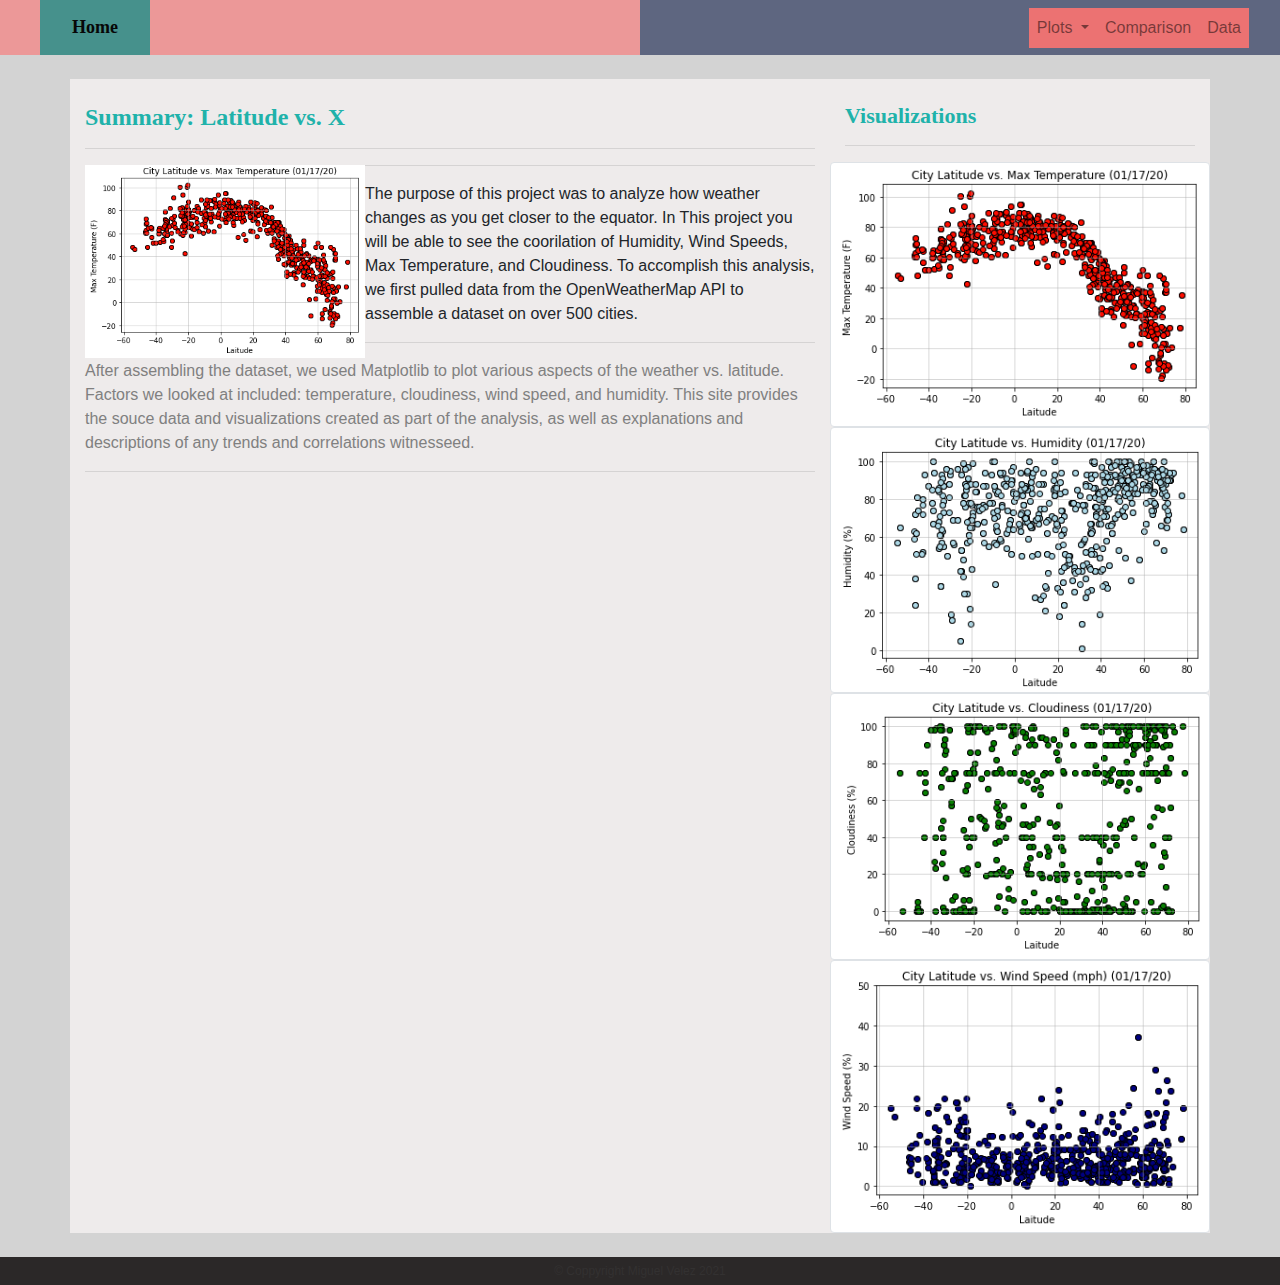
<file: Web-Design-Challenge/index.html>
<!DOCTYPE html>
<html lang="en">
<head>
    <meta charset="UTF-8">
    <meta name="viewport" content="width=device-width, initial-scale=1.0">
    <link rel="stylesheet" href="https://maxcdn.bootstrapcdn.com/bootstrap/4.0.0/css/bootstrap.min.css" integrity="sha384-Gn5384xqQ1aoWXA+058RXPxPg6fy4IWvTNh0E263XmFcJlSAwiGgFAW/dAiS6JXm" crossorigin="anonymous">
<script src="https://maxcdn.bootstrapcdn.com/bootstrap/4.0.0/js/bootstrap.min.js" integrity="sha384-JZR6Spejh4U02d8jOt6vLEHfe/JQGiRRSQQxSfFWpi1MquVdAyjUar5+76PVCmYl" crossorigin="anonymous"></script>
<script src="https://code.jquery.com/jquery-3.3.1.slim.min.js"
    integrity="sha384-q8i/X+965DzO0rT7abK41JStQIAqVgRVzpbzo5smXKp4YfRvH+8abtTE1Pi6jizo"
    crossorigin="anonymous"></script>
  <script src="https://cdnjs.cloudflare.com/ajax/libs/popper.js/1.14.7/umd/popper.min.js"
    integrity="sha384-UO2eT0CpHqdSJQ6hJty5KVphtPhzWj9WO1clHTMGa3JDZwrnQq4sF86dIHNDz0W1"
    crossorigin="anonymous"></script>
  <script src="https://stackpath.bootstrapcdn.com/bootstrap/4.3.1/js/bootstrap.min.js"
    integrity="sha384-JjSmVgyd0p3pXB1rRibZUAYoIIy6OrQ6VrjIEaFf/nJGzIxFDsf4x0xIM+B07jRM"
    crossorigin="anonymous"></script>
    <link rel="stylesheet" href="styles.css">


    <title>Weather Data</title>
</head>
<body>
        <!-- start of header -->
        <div>
          <div class="row">
            <div class="col col-6 homebtn">
              <a href="index.html">Home</a>
            </div>
            <div class="col col-6 menubuttons divtop">
                <nav class="navbar navbar-expand-md navbar-light">
                    <button class="navbar-toggler" type="button" data-toggle="collapse" data-target="#navbarTogglerDemo03"
                      aria-controls="navbarTogglerDemo03" aria-expanded="false" aria-label="Toggle navigation">
                      <span class="navbar-toggler-icon"></span>
                    </button>
          
                    <div class="collapse navbar-collapse" id="navbarTogglerDemo03">
                      <ul class="navbar-nav">
                        <li class="nav-item dropdown">
                          <a class="nav-link dropdown-toggle" href="#" id="navbarDropdownMenuLink" data-toggle="dropdown"
                            aria-haspopup="true" aria-expanded="false">
                            Plots
                          </a>
                          <div class="dropdown-menu" aria-labelledby="navbarDropdownMenuLink">
                            <a class="dropdown-item" href="Latitude vs Max Temp.html">Max Temperature</a>
                            <a class="dropdown-item" href="Latitude vs Humidity.html">Humidity</a>
                            <a class="dropdown-item" href="Latitude vs Cloudiness.html">Cloudiness</a>
                            <a class="dropdown-item" href="Latitude vs Wind Speed.html">Wind Speed</a>
                          </div>
                        </li>
                        <li class="nav-item">
                          <a class="nav-link" href="comparison.html">Comparison</a>
                        </li>
                        <li class="nav-item">
                          <a class="nav-link" href="data.html">Data</a>
                        </li>
                      </ul>
                    </div>
                  </nav>
          
          
                </div>
              </div>
            </div>
            <!-- start of main body -->
  <div class="container">
    <br>
    <div class="row">
      <!-- left side -->
      <div class="col col-12 col-md-8 divbdy">
        <br>
        <h1>Summary: Latitude vs. X</h1>
        <hr>
        <img src="Images/Latitude vs Max Temp.png" alt="Latitude vs. Temperature" width="280" align="left">
        <p><hr>
          The purpose of this project was to analyze how weather changes as you get closer to the equator. In This project you will be able to see the 
            coorilation of Humidity, Wind Speeds, Max Temperature, and Cloudiness. 
            To accomplish this analysis, we first pulled data from the OpenWeatherMap API to assemble a dataset on over 500
          cities.</p><hr>
          <p>After assembling the dataset, we used Matplotlib to plot various aspects of the weather vs. latitude. Factors
            we looked at included: temperature, cloudiness, wind speed, and humidity. This site provides the souce data
            and visualizations created as part of the analysis, as well as explanations and descriptions of any trends and
            correlations witnesseed.</p>
            <hr>
        </div>
        <!-- left side end -->
      <!-- rigth side -->
      <div class="col col-12 col-md-4 divbdy">
        <br>
        <h2>Visualizations</h2>
        <hr>
        <div class="row justify-content-center">
          <div >
            <a href="Latitude vs Max Temp.html"><img src="Images/Latitude vs Max Temp.png" alt="Latitude vs. Temperature"class="img-thumbnail"></a>
          </div>
          <div >
            <a href="Latitude vs Humidity.html"><img src="Images/Latitude vs Humidity.png" alt="Latitude vs. Humidity"class="img-thumbnail"></a>
          </div>
          <div>
            <a href="Latitude vs Cloudiness.html"><img src="Images/Latitude vs Cloudiness.png" alt="Latitude vs. Cloudiness"class="img-thumbnail"></a>
          </div>
          <div>
            <a href="Latitude vs Wind Speed.html"><img src="Images/Latitude vs Wind Speed(MPH).png" alt="Latitude vs. Wind Speed"class="img-thumbnail"></a>
          </div>
        </div>
      </div>
      <!-- end of rigth side -->
    </div>
  </div>
  <!-- start of footer -->
  <br>
  <div>
    <div class="row">
      <div class="col col-12 divbtm">© Coppyright Miguel Velez 2021</div>
    </div>
  </div>
</body>

</html>
</file>
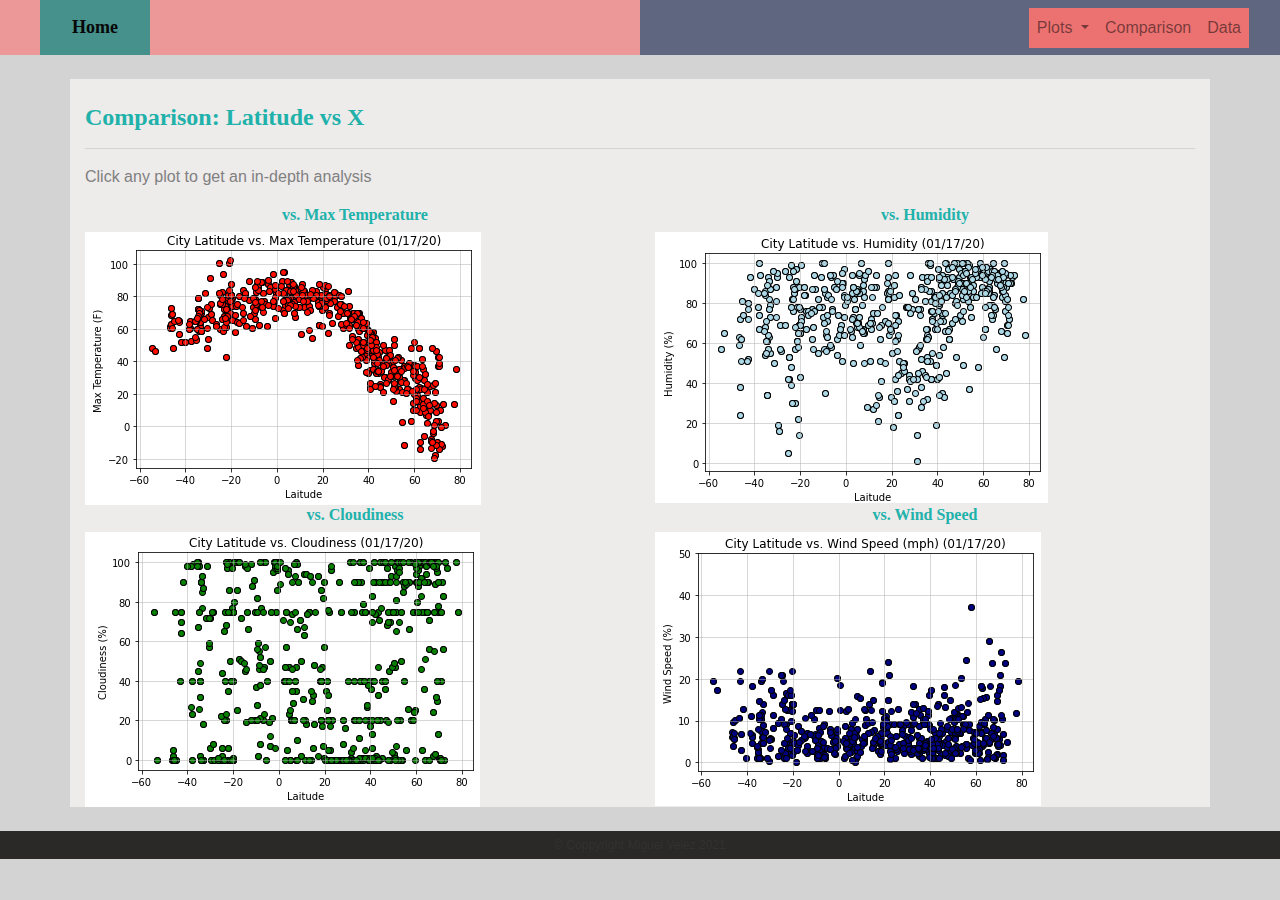
<file: Web-Design-Challenge/cities.html>
<!DOCTYPE html>
<html lang="en">

<head>
  <meta charset="UTF-8">
  <title>Web-Visualization by Daewon Kwon</title>
  <link rel="stylesheet" href="https://stackpath.bootstrapcdn.com/bootstrap/4.3.1/css/bootstrap.min.css"
    integrity="sha384-ggOyR0iXCbMQv3Xipma34MD+dH/1fQ784/j6cY/iJTQUOhcWr7x9JvoRxT2MZw1T" crossorigin="anonymous">

  <script src="https://code.jquery.com/jquery-3.3.1.slim.min.js"
    integrity="sha384-q8i/X+965DzO0rT7abK41JStQIAqVgRVzpbzo5smXKp4YfRvH+8abtTE1Pi6jizo"
    crossorigin="anonymous"></script>
  <script src="https://cdnjs.cloudflare.com/ajax/libs/popper.js/1.14.7/umd/popper.min.js"
    integrity="sha384-UO2eT0CpHqdSJQ6hJty5KVphtPhzWj9WO1clHTMGa3JDZwrnQq4sF86dIHNDz0W1"
    crossorigin="anonymous"></script>
  <script src="https://stackpath.bootstrapcdn.com/bootstrap/4.3.1/js/bootstrap.min.js"
    integrity="sha384-JjSmVgyd0p3pXB1rRibZUAYoIIy6OrQ6VrjIEaFf/nJGzIxFDsf4x0xIM+B07jRM"
    crossorigin="anonymous"></script>

  <link rel="stylesheet" href="styles.css">
</head>
<!-- content - Padding - Border - Margin -->

<body>
  <!-- start of header -->
  <div>
    <div class="row">
      <div class="col col-6 homebtn">
        <a href="index.html">Home</a>
      </div>
      <div class="col col-6 menubuttons divtop">


        <nav class="navbar navbar-expand-md navbar-light">
          <button class="navbar-toggler" type="button" data-toggle="collapse" data-target="#navbarTogglerDemo03"
            aria-controls="navbarTogglerDemo03" aria-expanded="false" aria-label="Toggle navigation">
            <span class="navbar-toggler-icon"></span>
          </button>

          <div class="collapse navbar-collapse" id="navbarTogglerDemo03">
            <ul class="navbar-nav">
              <li class="nav-item dropdown">
                <a class="nav-link dropdown-toggle" href="#" id="navbarDropdownMenuLink" data-toggle="dropdown"
                  aria-haspopup="true" aria-expanded="false">
                  Plots
                </a>
                <div class="dropdown-menu" aria-labelledby="navbarDropdownMenuLink">
                  <a class="dropdown-item" href="Latitude vs Max Temp.html">Max Temperature</a>
                  <a class="dropdown-item" href="Latitude vs Humidity.html">Humidity</a>
                  <a class="dropdown-item" href="Latitude vs Cloudiness.html">Cloudiness</a>
                  <a class="dropdown-item" href="Latitude vs Wind Speed.html">Wind Speed</a>
                </div>
              </li>
              <li class="nav-item">
                <a class="nav-link" href="comparison.html">Comparison</a>
              </li>
              <li class="nav-item">
                <a class="nav-link" href="data.html">Data</a>
              </li>
            </ul>
          </div>
        </nav>


      </div>
    </div>
  </div>
  <!-- start of main body -->
  <div class="container">
    <br>
    <div class="row">
      <!-- rigth side -->
      <div class="col col-12 divbdy">
        <br>
        <h1>Comparison: Latitude vs X</h1>
        <hr>
        <p>Click any plot to get an in-depth analysis</p>
        <div class='row'>
          <div class="col col-12 col-md-6">
              <h3>vs. Max Temperature</h3>
            <a href="Latitude vs Max Temp.html"><img src="Images/Latitude vs Max Temp.png" alt="Latitude vs. Temperature"></a>
          </div>
          <div class="col col-12 col-md-6">
              <h3>vs. Humidity</h3>
            <a href="Latitude vs Humidity.html"><img src="Images/Latitude vs Humidity.png" alt="Latitude vs. Humidity"></a>
          </div>
          <div class="col col-12 col-md-6">
              <h3>vs. Cloudiness</h3>
            <a href="Latitude vs Cloudiness.html"><img src="Images/Latitude vs Cloudiness.png" alt="Latitude vs. Cloudiness"></a>
          </div>
          <div class="col col-12 col-md-6">
              <h3>vs. Wind Speed</h3>
            <a href="Latitude vs Wind Speed.html"><img src="Images/Latitude vs Wind Speed(MPH).png" alt="Latitude vs. Wind Speed"></a>
          </div>
        </div>
      </div>
      <!-- end of rigth side -->
    </div>
  </div>
  <!-- start of footer -->
  <br>
  <div>
    <div class="row">
      <div class="col col-12 divbtm">© Coppyright Miguel Velez 2021</div>
    </div>
  </div>
</body>

</html>
</file>
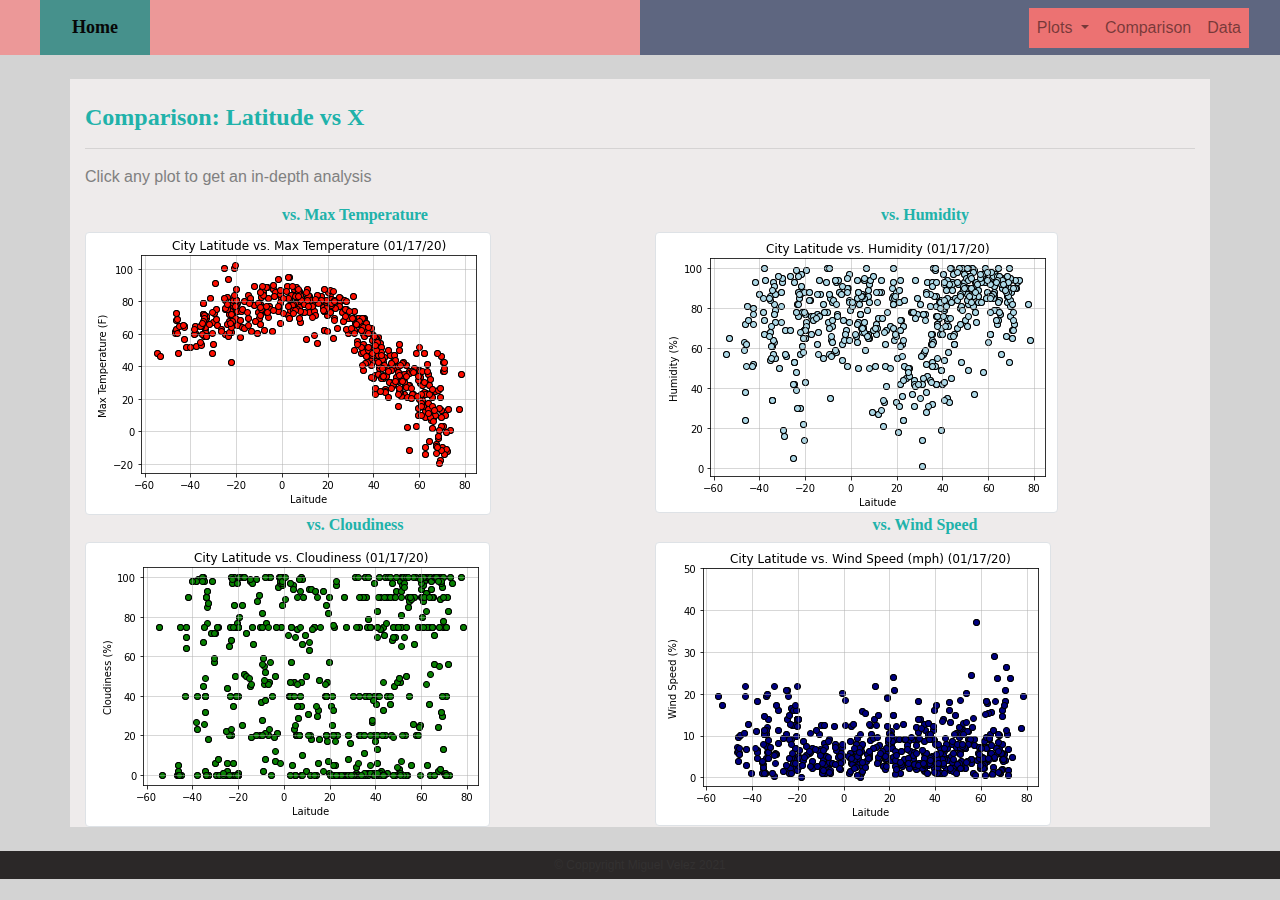
<file: Web-Design-Challenge/comparison.html>
<!DOCTYPE html>
<html lang="en">

<head>
  <meta charset="UTF-8">
  <title>Web-Visualization by Daewon Kwon</title>
  <link rel="stylesheet" href="https://stackpath.bootstrapcdn.com/bootstrap/4.3.1/css/bootstrap.min.css"
    integrity="sha384-ggOyR0iXCbMQv3Xipma34MD+dH/1fQ784/j6cY/iJTQUOhcWr7x9JvoRxT2MZw1T" crossorigin="anonymous">

  <script src="https://code.jquery.com/jquery-3.3.1.slim.min.js"
    integrity="sha384-q8i/X+965DzO0rT7abK41JStQIAqVgRVzpbzo5smXKp4YfRvH+8abtTE1Pi6jizo"
    crossorigin="anonymous"></script>
  <script src="https://cdnjs.cloudflare.com/ajax/libs/popper.js/1.14.7/umd/popper.min.js"
    integrity="sha384-UO2eT0CpHqdSJQ6hJty5KVphtPhzWj9WO1clHTMGa3JDZwrnQq4sF86dIHNDz0W1"
    crossorigin="anonymous"></script>
  <script src="https://stackpath.bootstrapcdn.com/bootstrap/4.3.1/js/bootstrap.min.js"
    integrity="sha384-JjSmVgyd0p3pXB1rRibZUAYoIIy6OrQ6VrjIEaFf/nJGzIxFDsf4x0xIM+B07jRM"
    crossorigin="anonymous"></script>

  <link rel="stylesheet" href="styles.css">
</head>
<!-- content - Padding - Border - Margin -->

<body>
  <!-- start of header -->
  <div>
    <div class="row">
      <div class="col col-6 homebtn">
        <a href="index.html">Home</a>
      </div>
      <div class="col col-6 menubuttons divtop">


        <nav class="navbar navbar-expand-md navbar-light">
          <button class="navbar-toggler" type="button" data-toggle="collapse" data-target="#navbarTogglerDemo03"
            aria-controls="navbarTogglerDemo03" aria-expanded="false" aria-label="Toggle navigation">
            <span class="navbar-toggler-icon"></span>
          </button>

          <div class="collapse navbar-collapse" id="navbarTogglerDemo03">
            <ul class="navbar-nav">
              <li class="nav-item dropdown">
                <a class="nav-link dropdown-toggle" href="#" id="navbarDropdownMenuLink" data-toggle="dropdown"
                  aria-haspopup="true" aria-expanded="false">
                  Plots
                </a>
                <div class="dropdown-menu" aria-labelledby="navbarDropdownMenuLink">
                  <a class="dropdown-item" href="Latitude vs Max Temp.html">Max Temperature</a>
                  <a class="dropdown-item" href="Latitude vs Humidity.html">Humidity</a>
                  <a class="dropdown-item" href="Latitude vs Cloudiness.html">Cloudiness</a>
                  <a class="dropdown-item" href="Latitude vs Wind Speed.html">Wind Speed</a>
                </div>
              </li>
              <li class="nav-item">
                <a class="nav-link" href="comparison.html">Comparison</a>
              </li>
              <li class="nav-item">
                <a class="nav-link" href="data.html">Data</a>
              </li>
            </ul>
          </div>
        </nav>


      </div>
    </div>
  </div>
  <!-- start of main body -->
  <div class="container">
    <br>
    <div class="row">
      <!-- rigth side -->
      <div class="col col-12 divbdy">
        <br>
        <h1>Comparison: Latitude vs X</h1>
        <hr>
        <p>Click any plot to get an in-depth analysis</p>
        <div class='row'>
          <div class="col col-12 col-md-6">
              <h3>vs. Max Temperature</h3>
            <a href="Latitude vs Max Temp.html"><img src="Images/Latitude vs Max Temp.png" alt="Latitude vs. Temperature"class="img-thumbnail"></a>
          </div>
          <div class="col col-12 col-md-6">
              <h3>vs. Humidity</h3>
            <a href="Latitude vs Humidity.html"><img src="Images/Latitude vs Humidity.png" alt="Latitude vs. Humidity"class="img-thumbnail"></a>
          </div>
          <div class="col col-12 col-md-6">
              <h3>vs. Cloudiness</h3>
            <a href="Latitude vs Cloudiness.html"><img src="Images/Latitude vs Cloudiness.png" alt="Latitude vs. Cloudiness"class="img-thumbnail"></a>
          </div>
          <div class="col col-12 col-md-6">
              <h3>vs. Wind Speed</h3>
            <a href="Latitude vs Wind Speed.html"><img src="Images/Latitude vs Wind Speed(MPH).png" alt="Latitude vs. Wind Speed"class="img-thumbnail"></a>
          </div>
        </div>
      </div>
      <!-- end of rigth side -->
    </div>
  </div>
  <!-- start of footer -->
  <br>
  <div>
    <div class="row">
      <div class="col col-12 divbtm">© Coppyright Miguel Velez 2021</div>
    </div>
  </div>
</body>

</html>
</file>
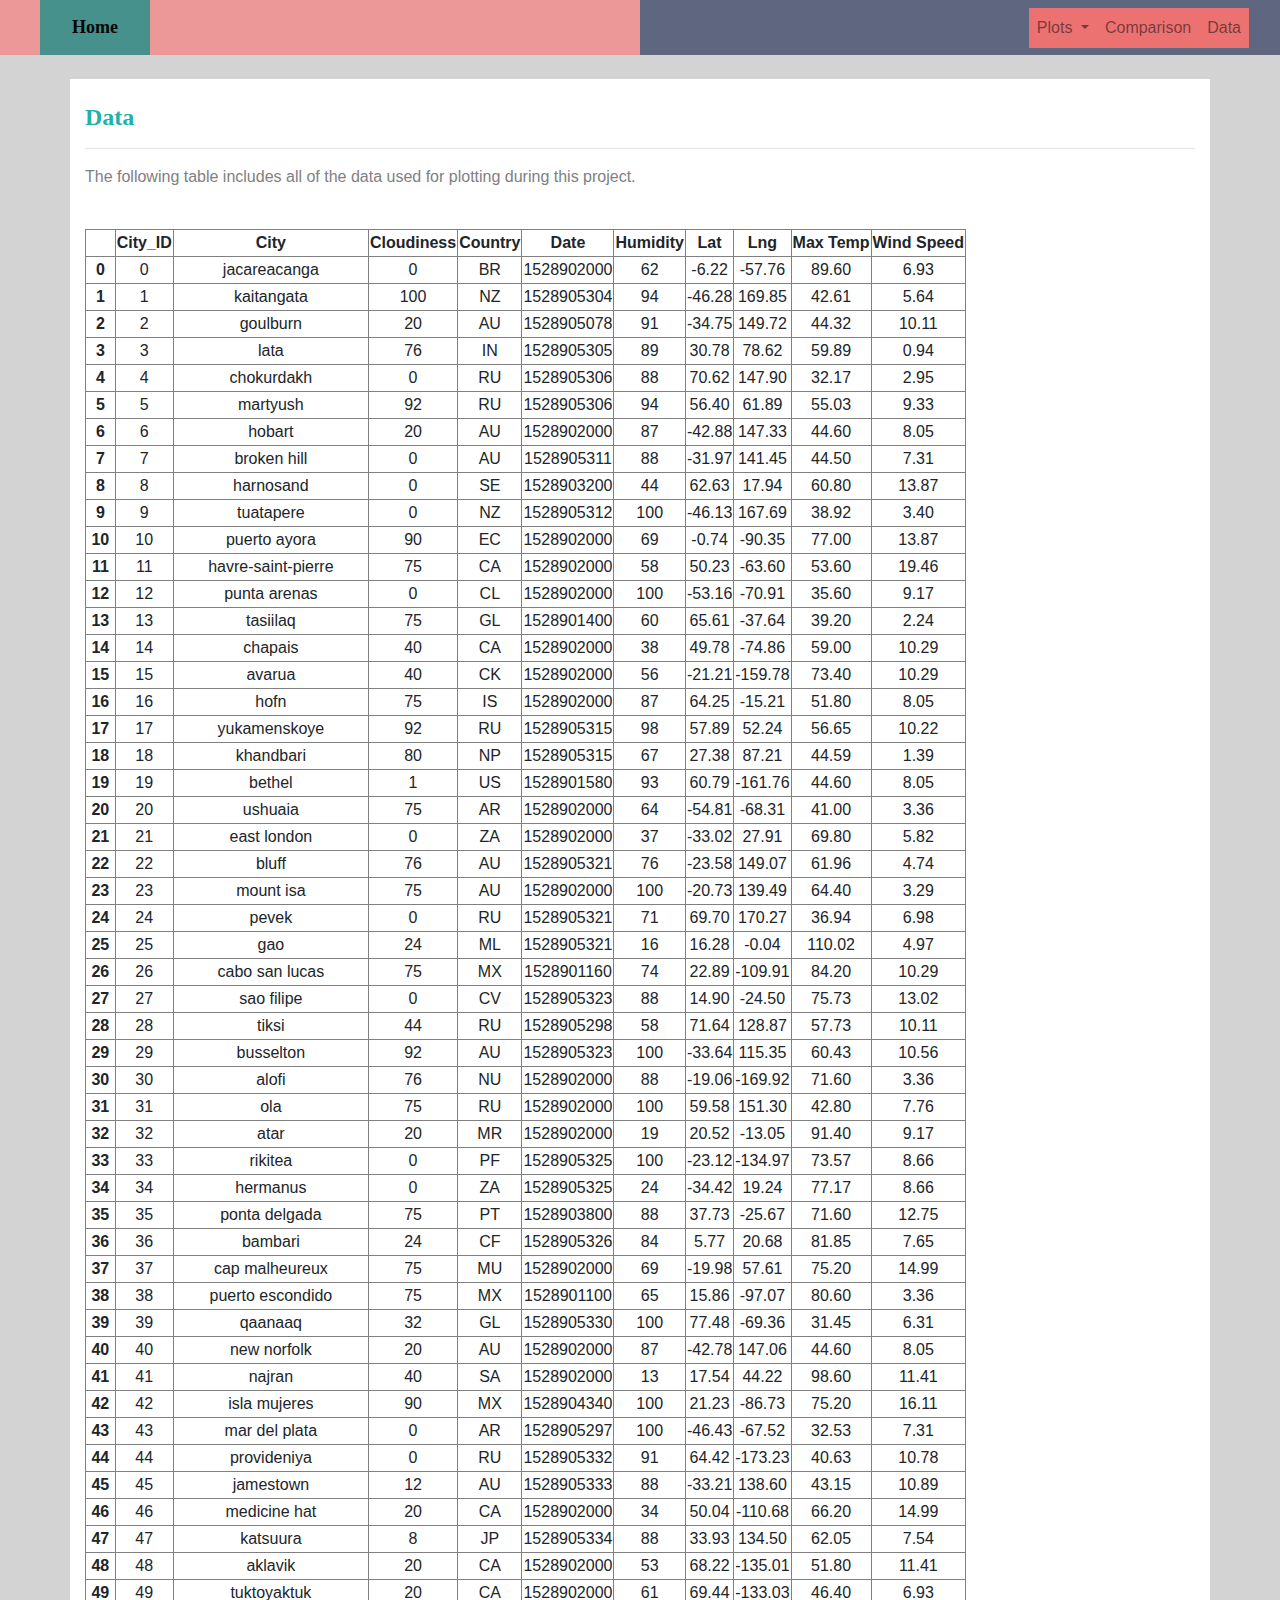
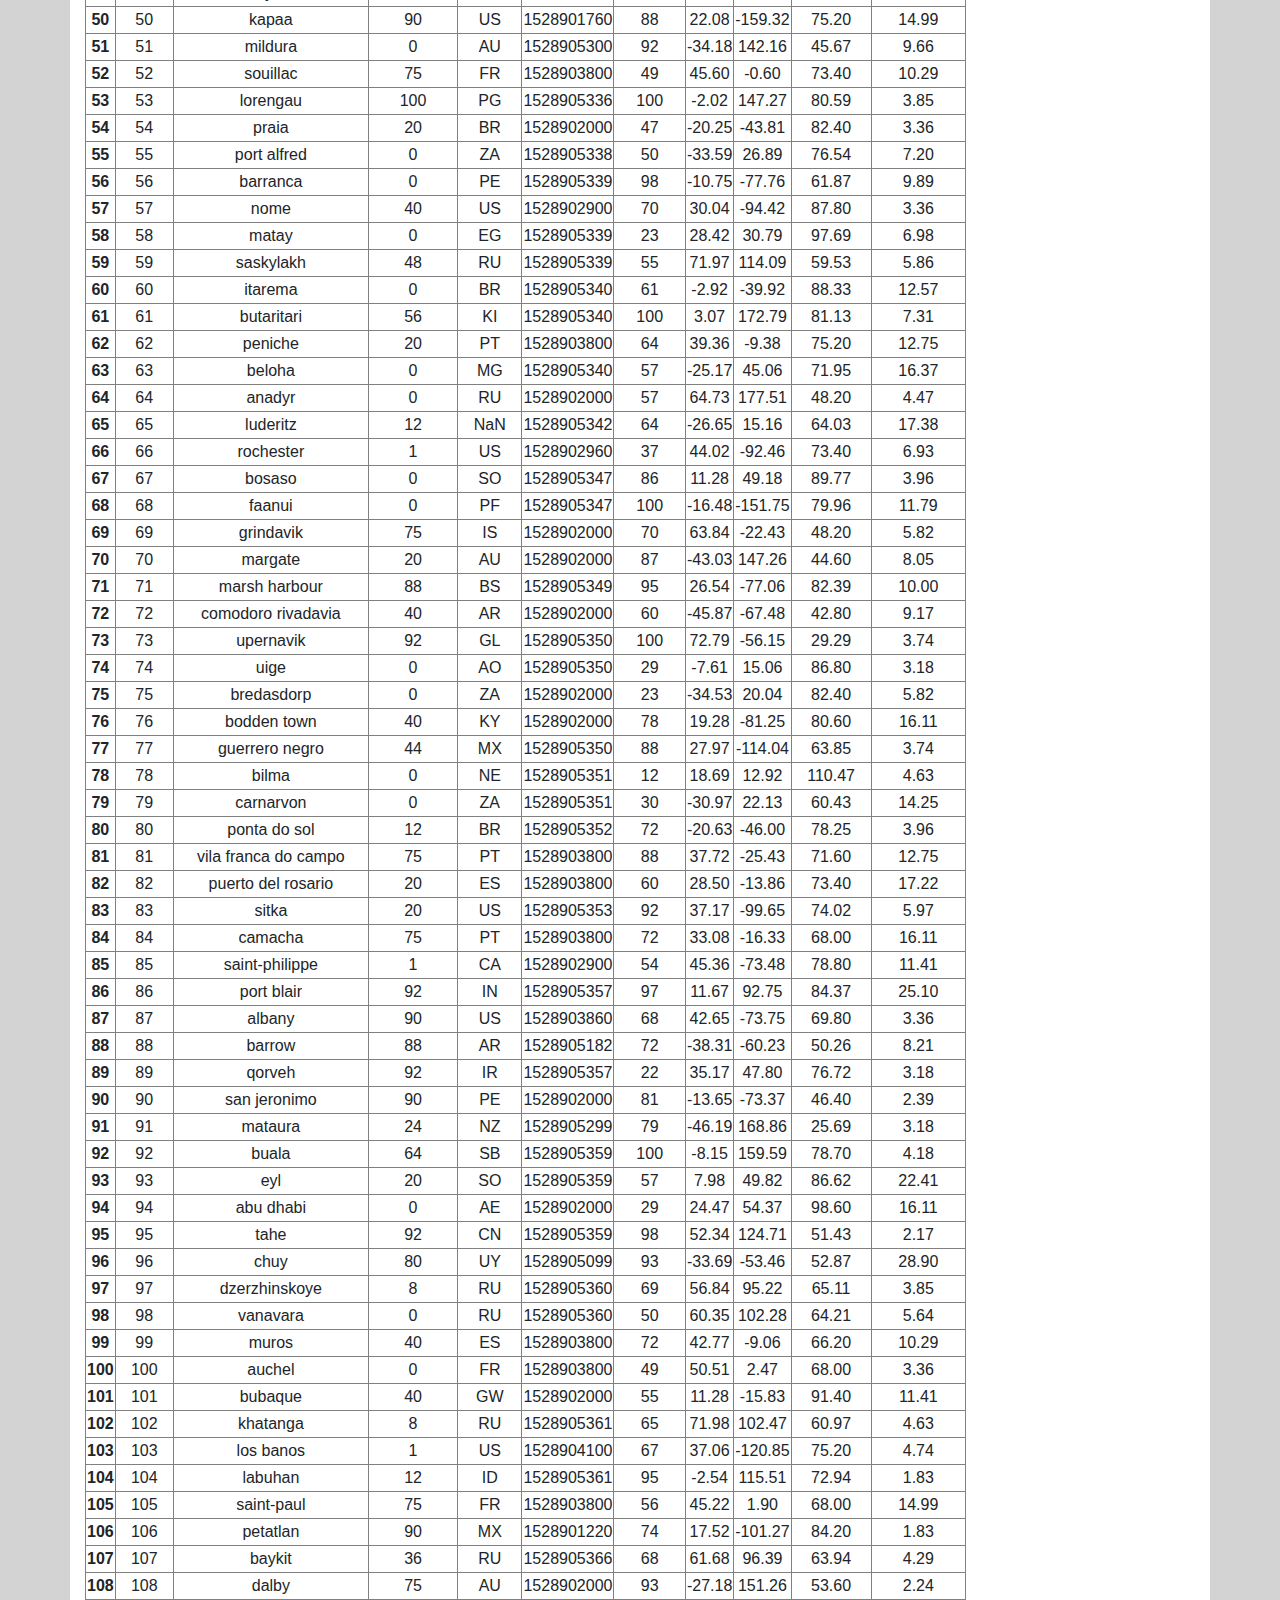
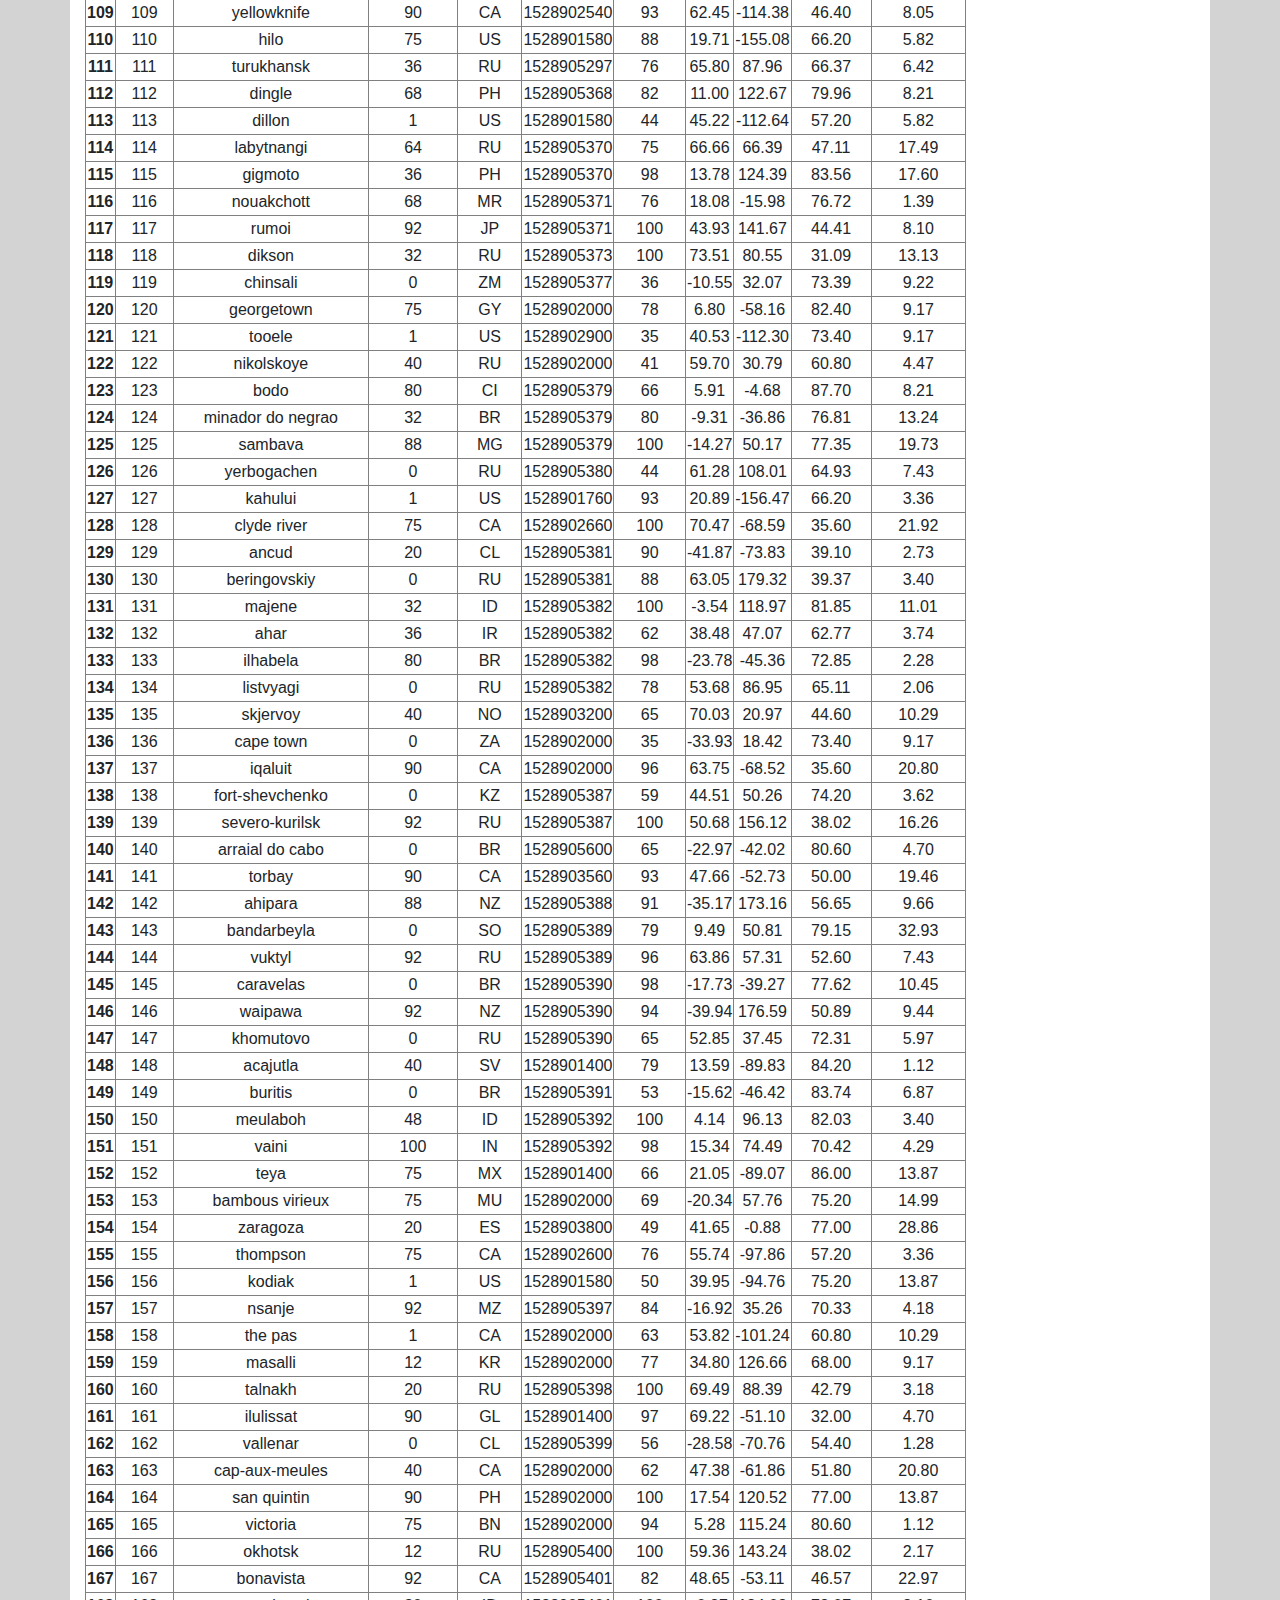
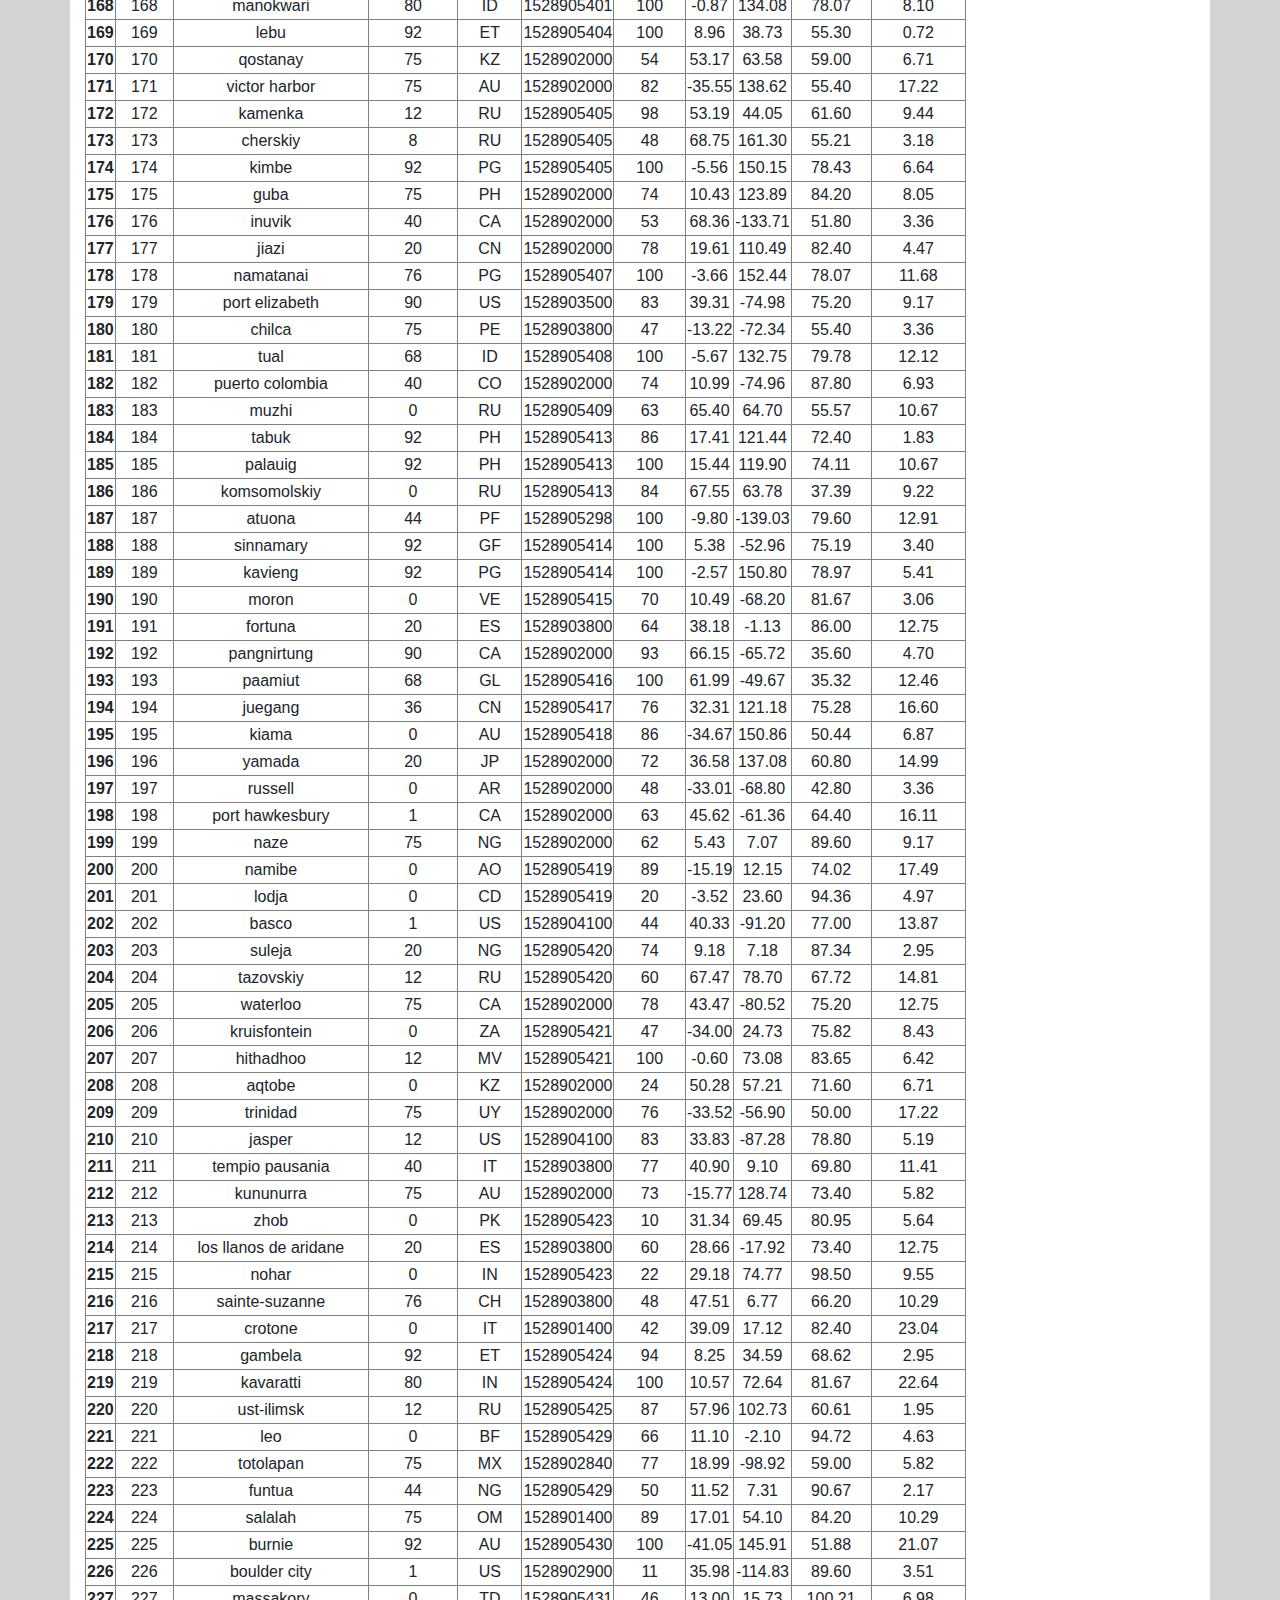
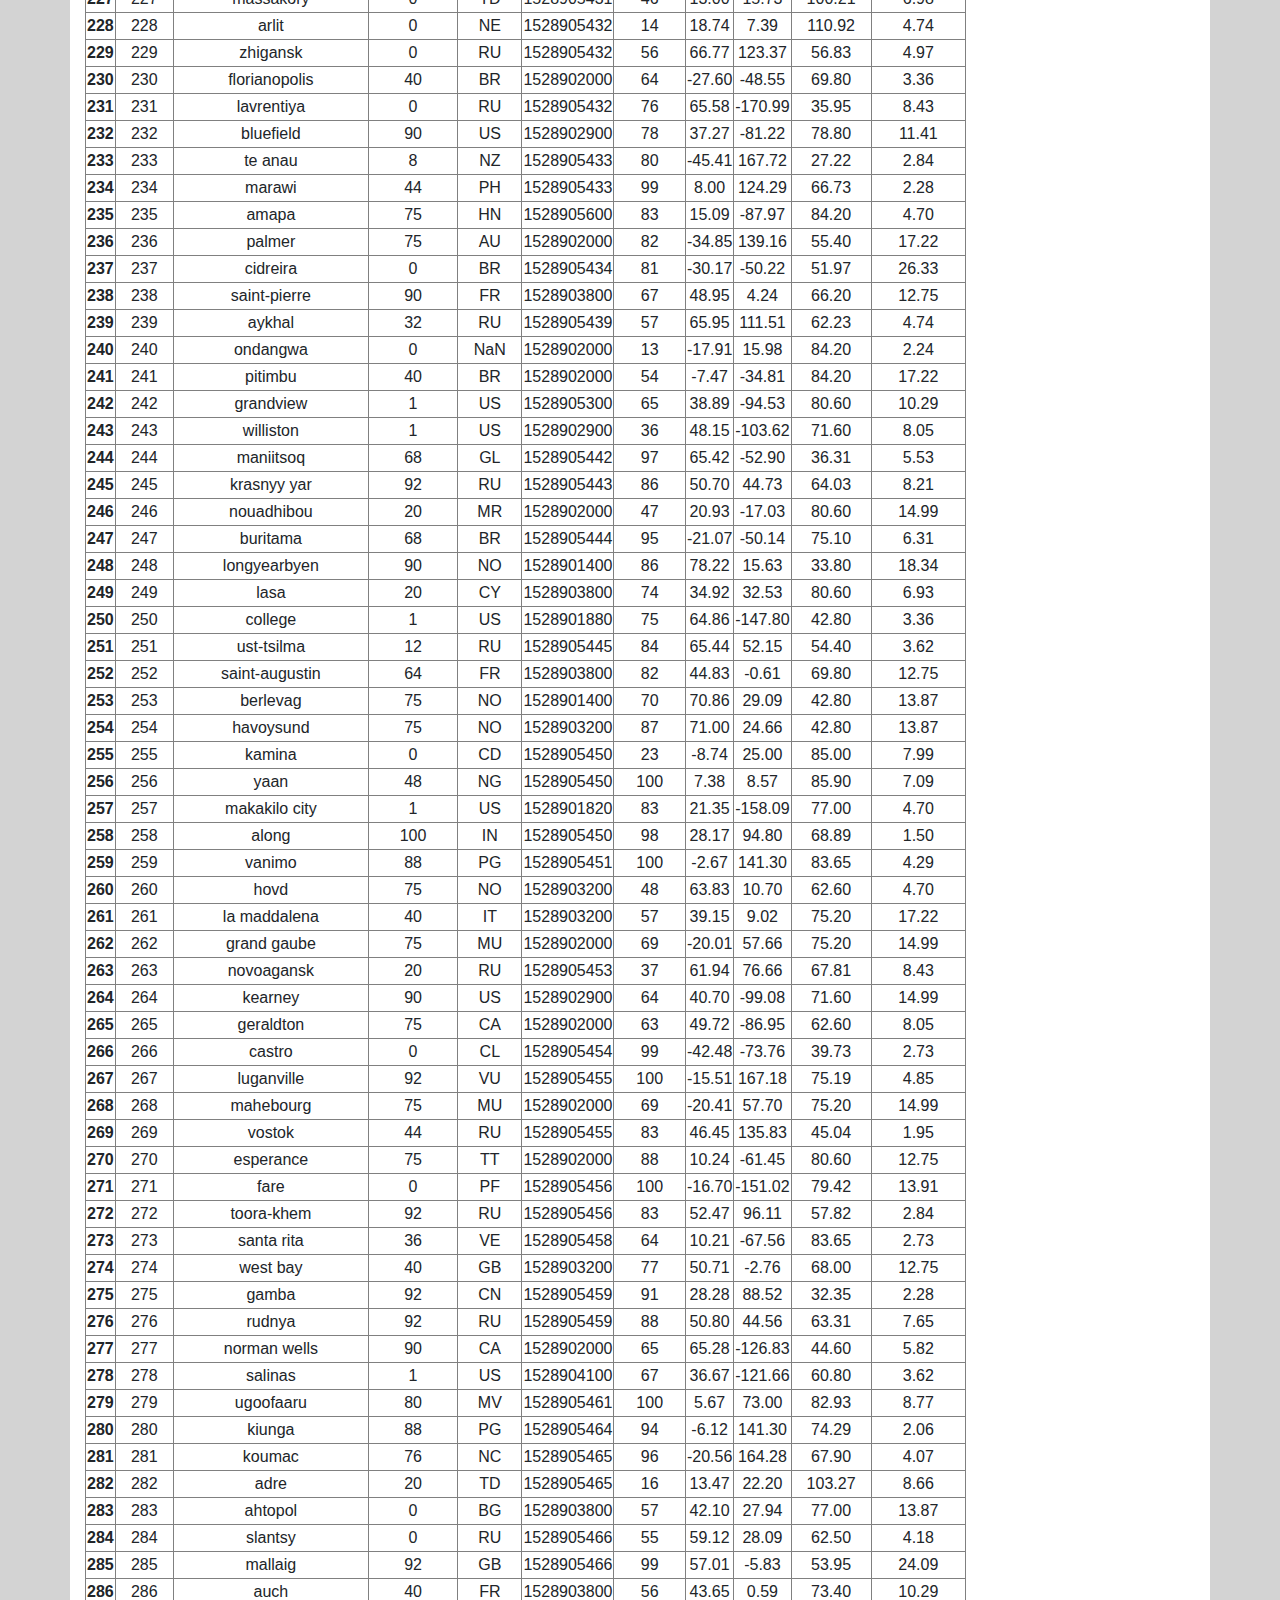
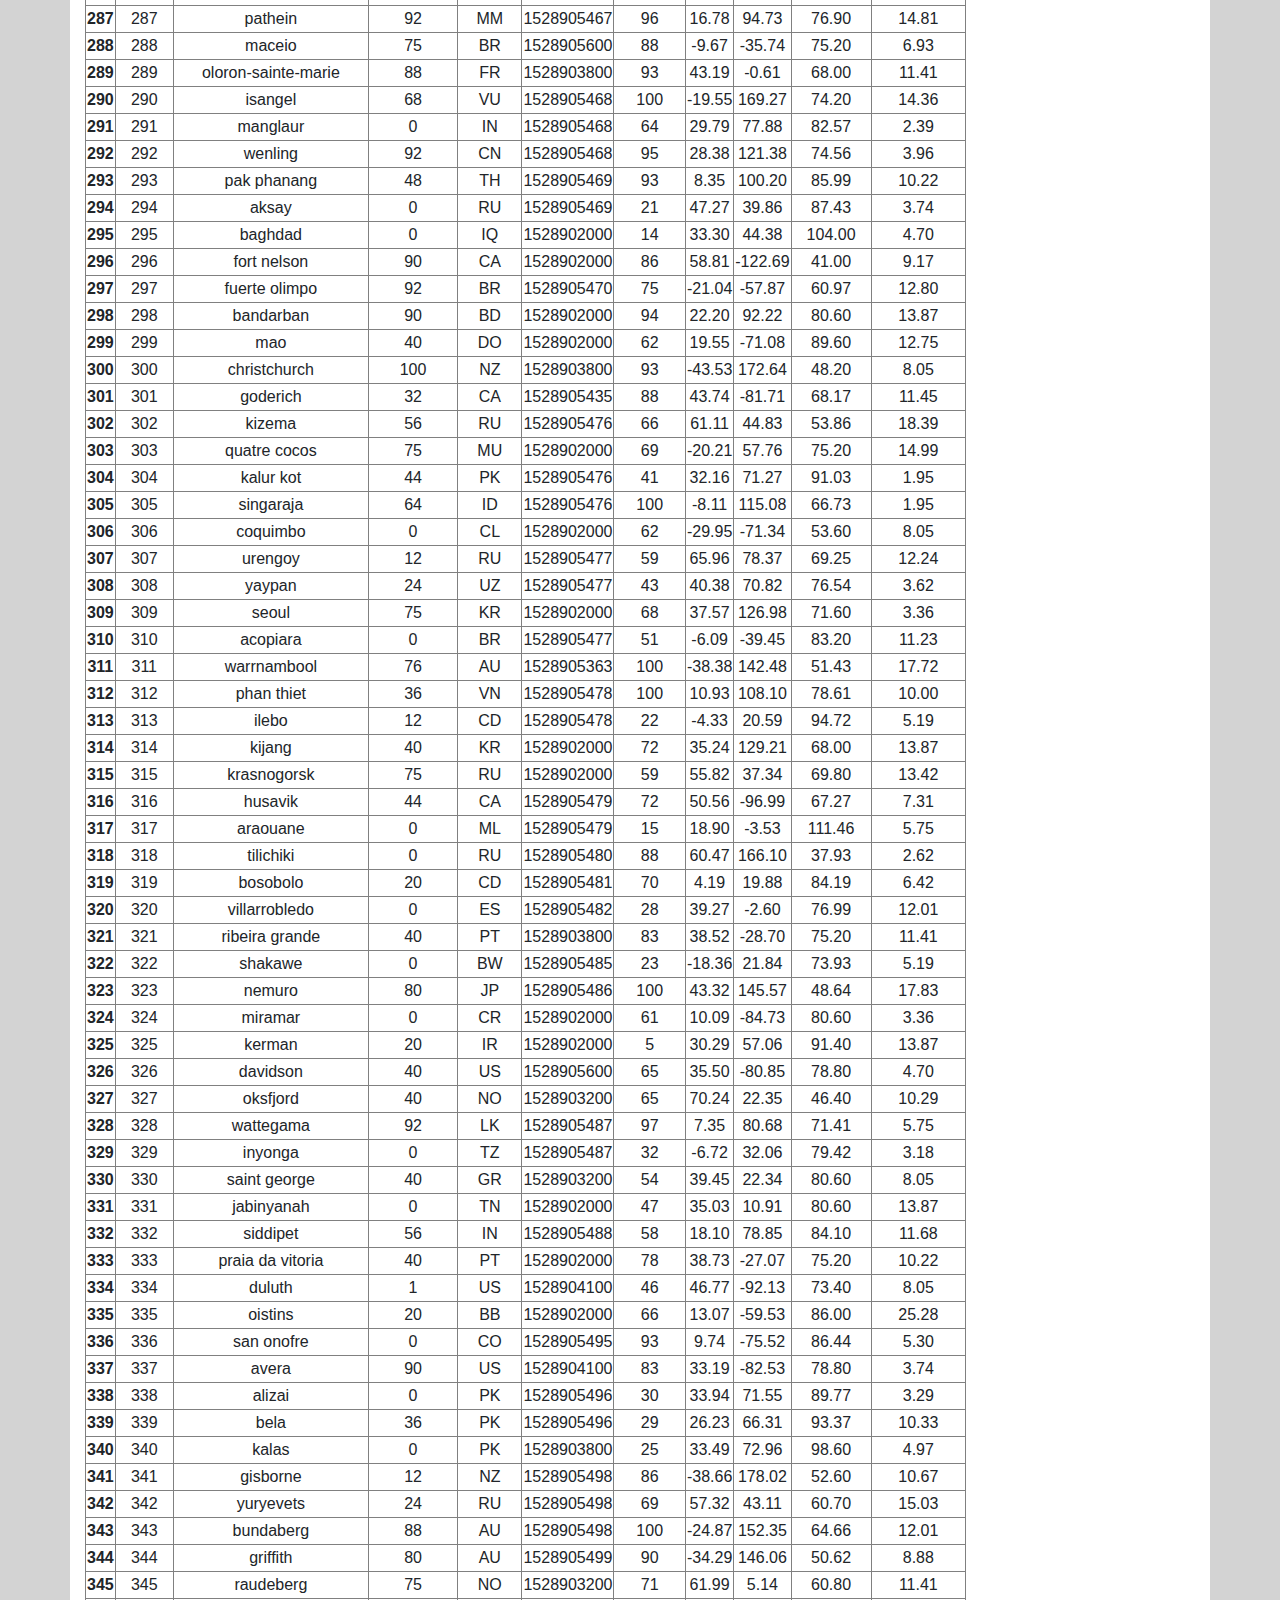
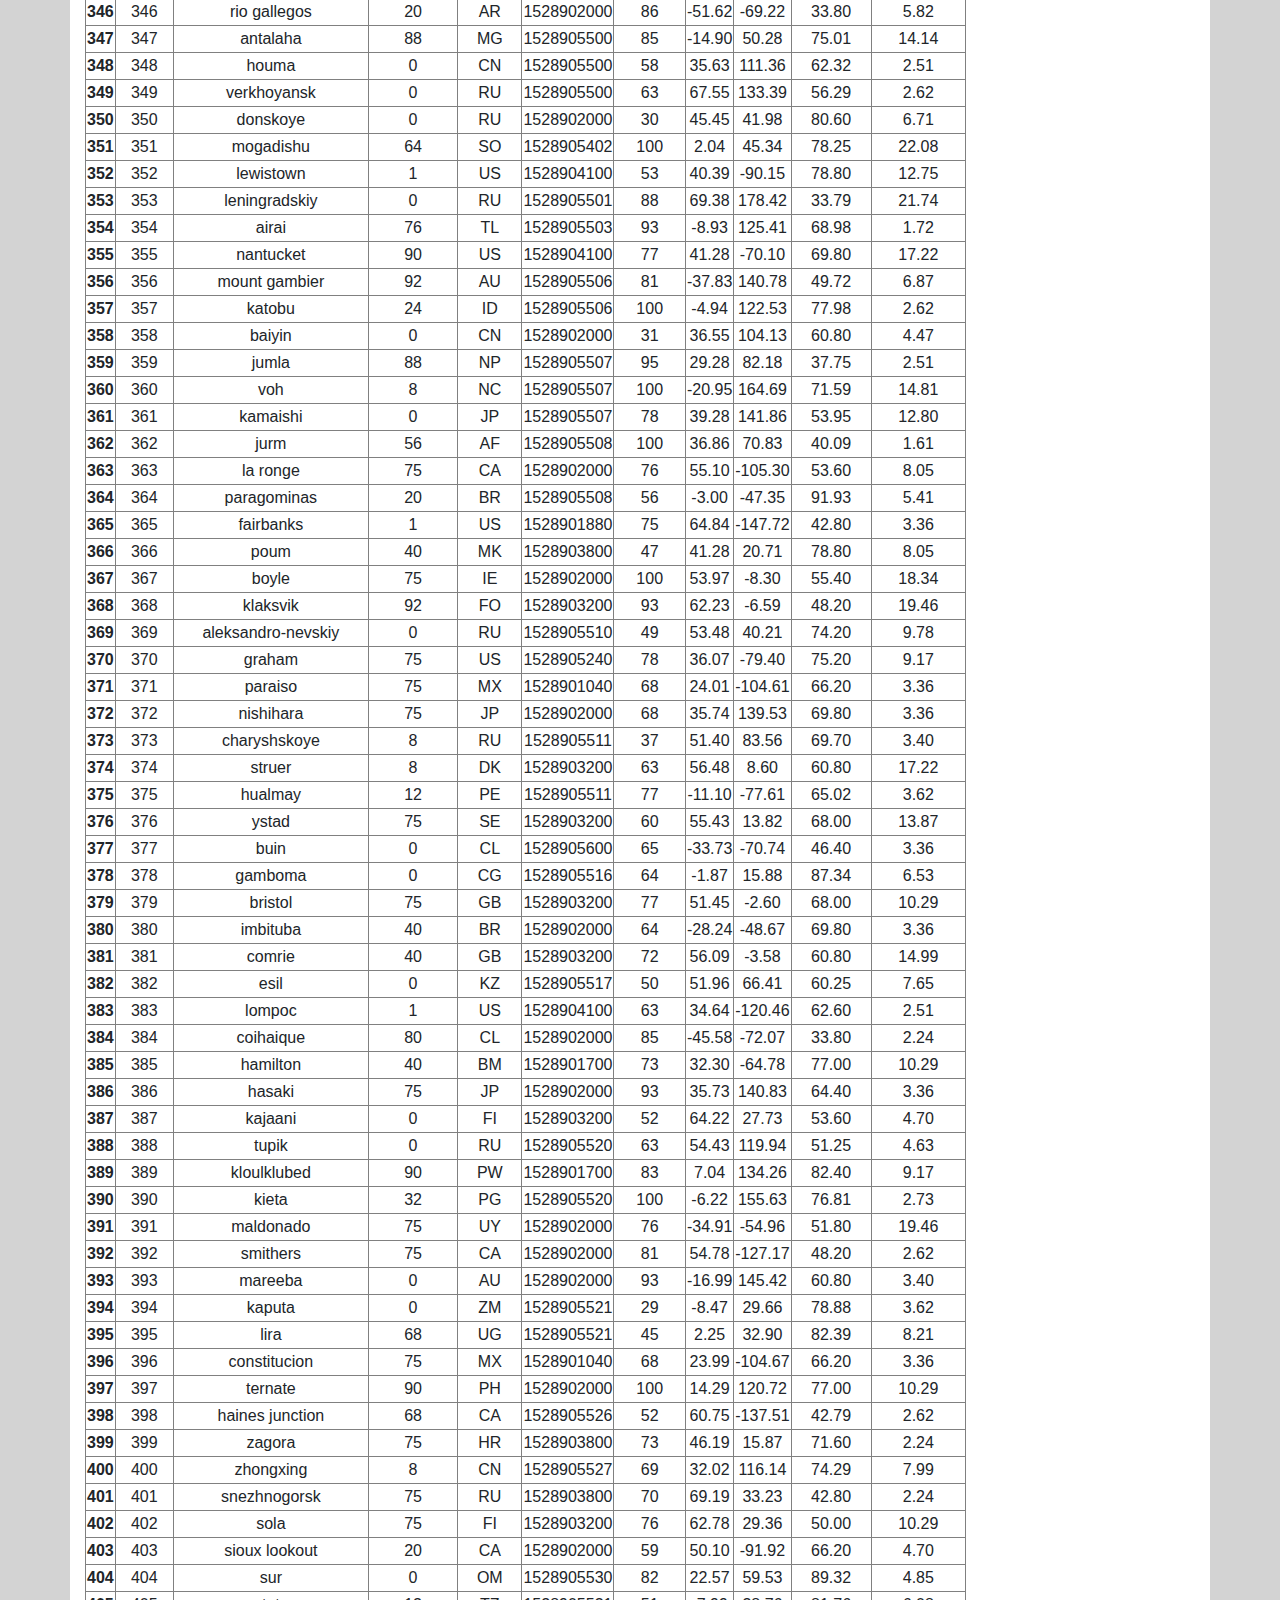
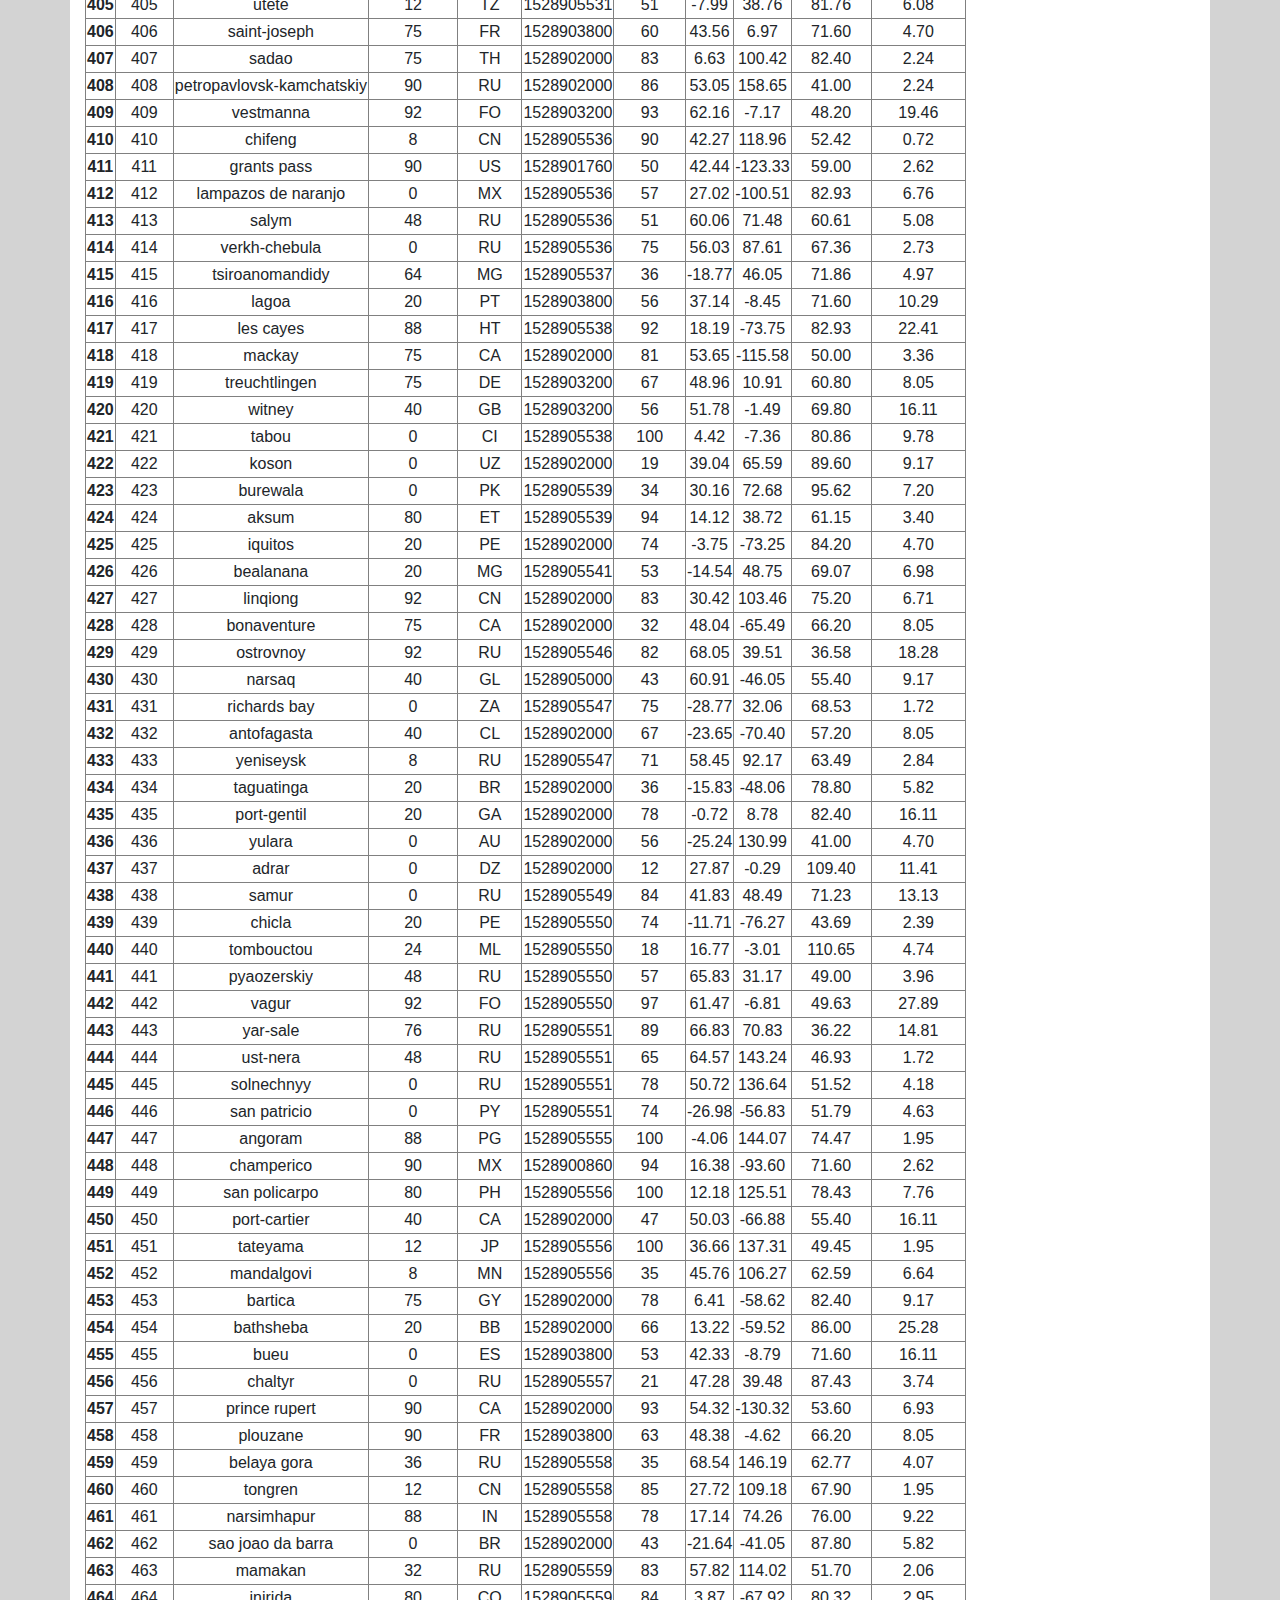
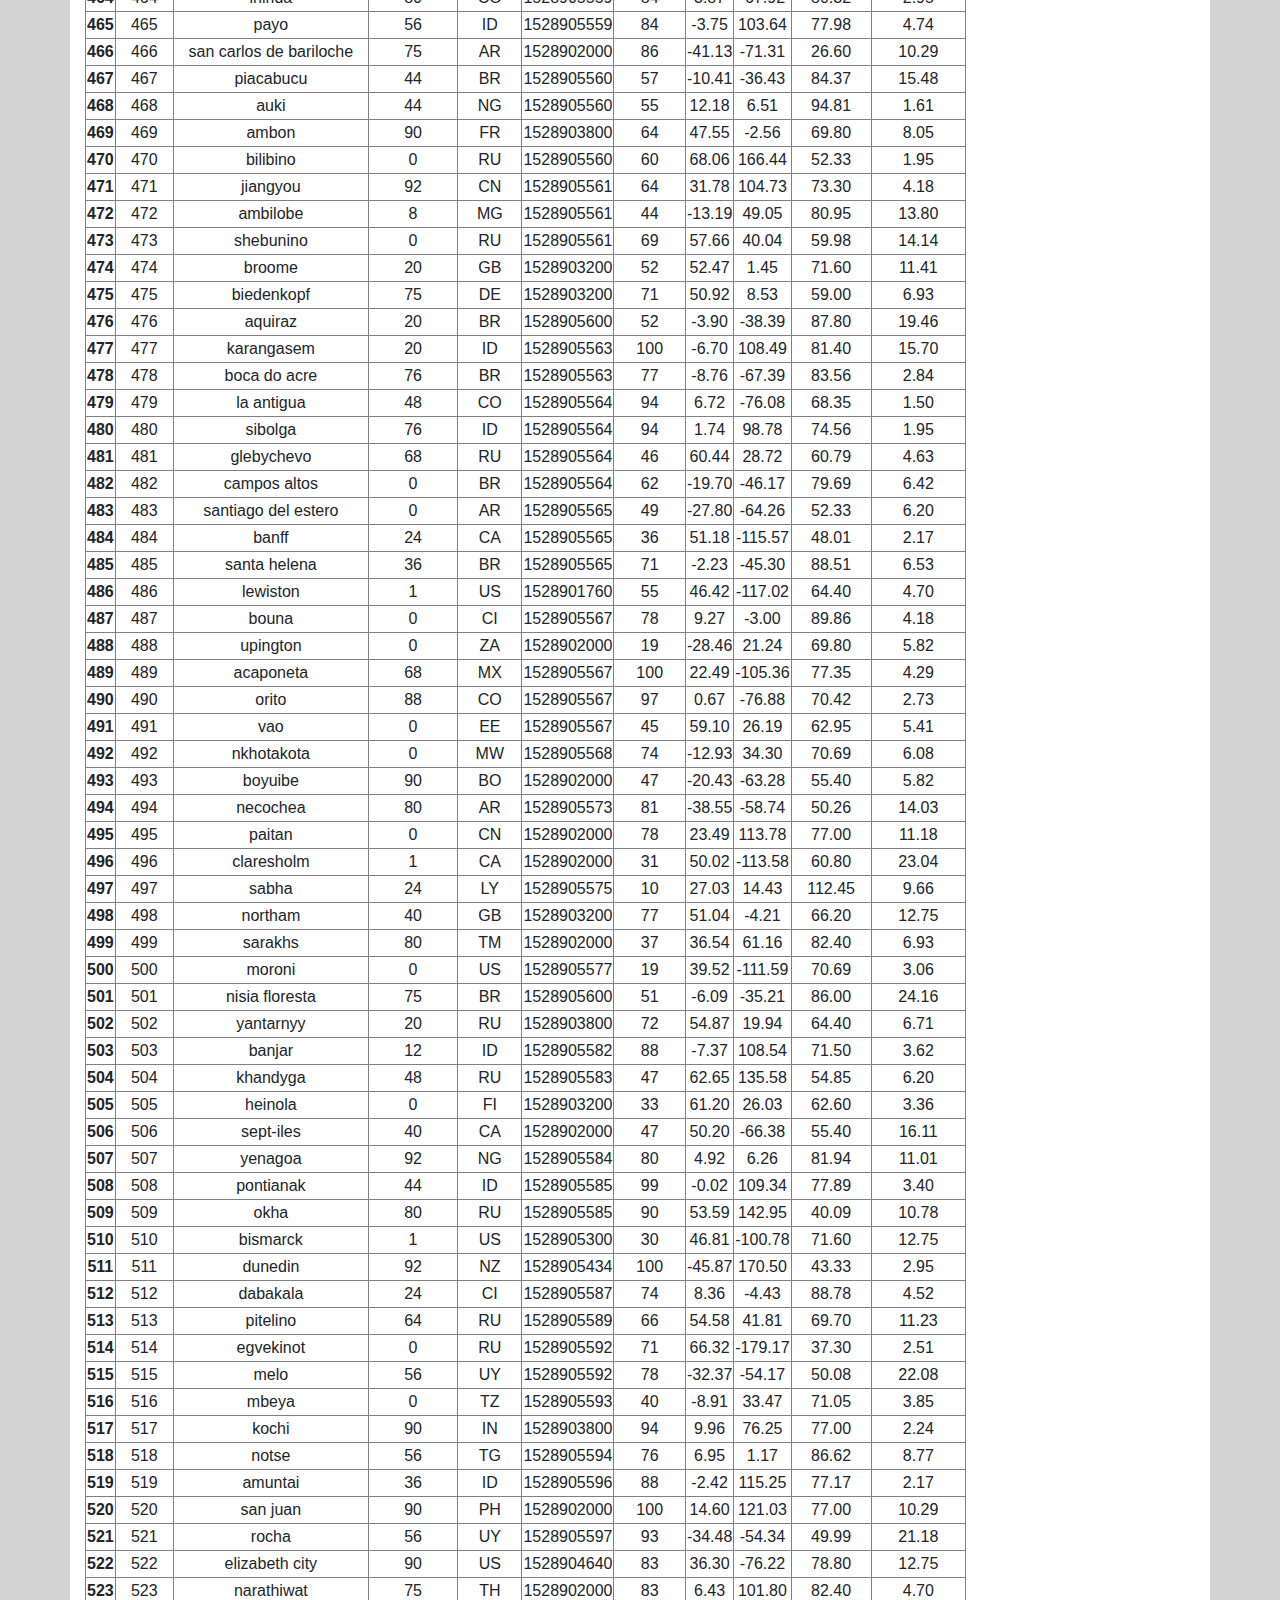
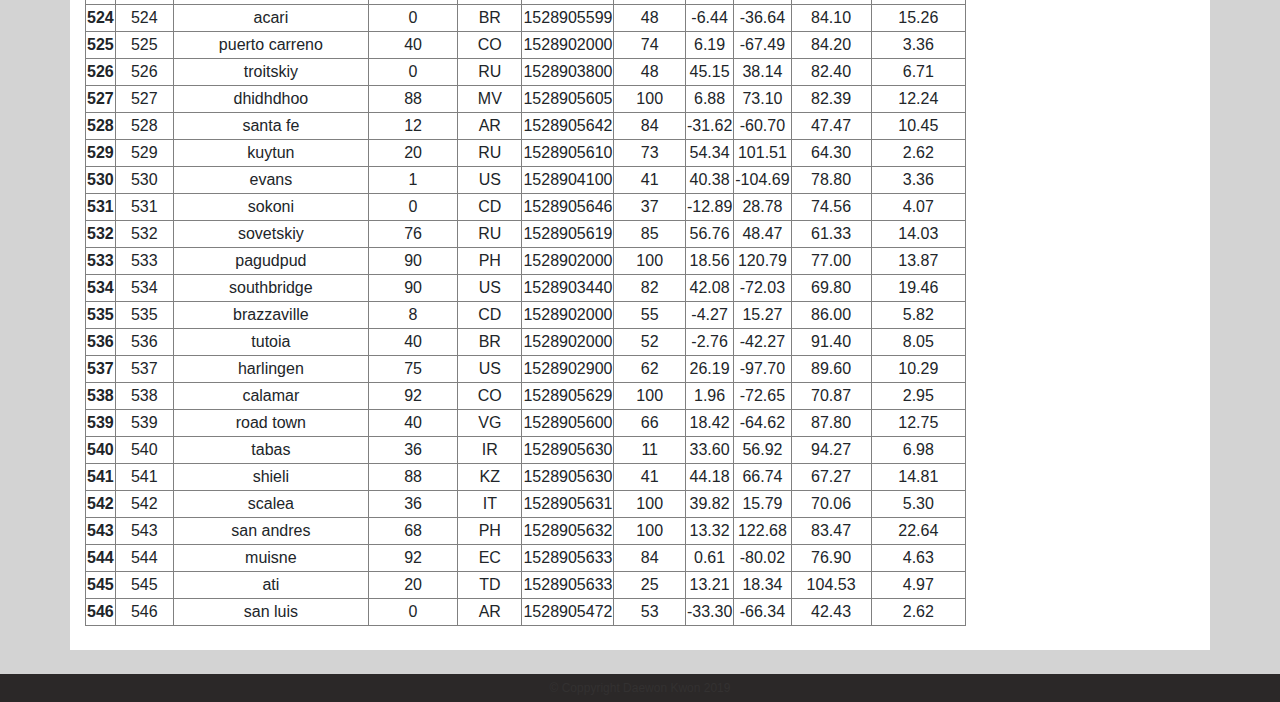
<file: Web-Design-Challenge/data.html>
<!DOCTYPE html>
<html lang="en">

<head>
  <meta charset="UTF-8">
  <title>Web-Visualization by Daewon Kwon</title>
  <link rel="stylesheet" href="https://stackpath.bootstrapcdn.com/bootstrap/4.3.1/css/bootstrap.min.css"
    integrity="sha384-ggOyR0iXCbMQv3Xipma34MD+dH/1fQ784/j6cY/iJTQUOhcWr7x9JvoRxT2MZw1T" crossorigin="anonymous">

  <script src="https://code.jquery.com/jquery-3.3.1.slim.min.js"
    integrity="sha384-q8i/X+965DzO0rT7abK41JStQIAqVgRVzpbzo5smXKp4YfRvH+8abtTE1Pi6jizo"
    crossorigin="anonymous"></script>
  <script src="https://cdnjs.cloudflare.com/ajax/libs/popper.js/1.14.7/umd/popper.min.js"
    integrity="sha384-UO2eT0CpHqdSJQ6hJty5KVphtPhzWj9WO1clHTMGa3JDZwrnQq4sF86dIHNDz0W1"
    crossorigin="anonymous"></script>
  <script src="https://stackpath.bootstrapcdn.com/bootstrap/4.3.1/js/bootstrap.min.js"
    integrity="sha384-JjSmVgyd0p3pXB1rRibZUAYoIIy6OrQ6VrjIEaFf/nJGzIxFDsf4x0xIM+B07jRM"
    crossorigin="anonymous"></script>

  <link rel="stylesheet" href="styles.css">
</head>
<!-- content - Padding - Border - Margin -->

<body>
  <!-- start of header -->
  <div>
    <div class="row">
      <div class="col col-6 homebtn">
        <a href="index.html">Home</a>
      </div>
      <div class="col col-6 menubuttons divtop">


        <nav class="navbar navbar-expand-md navbar-light">
          <button class="navbar-toggler" type="button" data-toggle="collapse" data-target="#navbarTogglerDemo03"
            aria-controls="navbarTogglerDemo03" aria-expanded="false" aria-label="Toggle navigation">
            <span class="navbar-toggler-icon"></span>
          </button>

          <div class="collapse navbar-collapse" id="navbarTogglerDemo03">
            <ul class="navbar-nav">
              <li class="nav-item dropdown">
                <a class="nav-link dropdown-toggle" href="#" id="navbarDropdownMenuLink" data-toggle="dropdown"
                  aria-haspopup="true" aria-expanded="false">
                  Plots
                </a>
                <div class="dropdown-menu" aria-labelledby="navbarDropdownMenuLink">
                  <a class="dropdown-item" href="Latitude vs Max Temp.html">Max Temperature</a>
                  <a class="dropdown-item" href="Latitude vs Humidity.html">Humidity</a>
                  <a class="dropdown-item" href="Latitude vs Cloudiness.html">Cloudiness</a>
                  <a class="dropdown-item" href="Latitude vs Wind Speed.html">Wind Speed</a>
                </div>
              </li>
              <li class="nav-item">
                <a class="nav-link" href="comparison.html">Comparison</a>
              </li>
              <li class="nav-item">
                <a class="nav-link" href="data.html">Data</a>
              </li>
            </ul>
          </div>
        </nav>


      </div>
    </div>
  </div>
  <!-- start of main body -->
  <div class="container">
    <br>
    <div class="row">
      <!-- rigth side -->
      <div class="col col-12 divtable">
        <br>
        <h1>Data</h1>
        <hr>
        <p>The following table includes all of the data used for plotting during this project. </p>
        <br>
        <!-- Start of the table -->
        <table border="1" class="dataframe">
          <thead>
            <tr>
              <th></th>
              <th>City_ID</th>
              <th>City</th>
              <th>Cloudiness</th>
              <th>Country</th>
              <th>Date</th>
              <th>Humidity</th>
              <th>Lat</th>
              <th>Lng</th>
              <th>Max Temp</th>
              <th>Wind Speed</th>
            </tr>
          </thead>
          <tbody>
            <tr>
              <th>0</th>
              <td>0</td>
              <td>jacareacanga</td>
              <td>0</td>
              <td>BR</td>
              <td>1528902000</td>
              <td>62</td>
              <td>-6.22</td>
              <td>-57.76</td>
              <td>89.60</td>
              <td>6.93</td>
            </tr>
            <tr>
              <th>1</th>
              <td>1</td>
              <td>kaitangata</td>
              <td>100</td>
              <td>NZ</td>
              <td>1528905304</td>
              <td>94</td>
              <td>-46.28</td>
              <td>169.85</td>
              <td>42.61</td>
              <td>5.64</td>
            </tr>
            <tr>
              <th>2</th>
              <td>2</td>
              <td>goulburn</td>
              <td>20</td>
              <td>AU</td>
              <td>1528905078</td>
              <td>91</td>
              <td>-34.75</td>
              <td>149.72</td>
              <td>44.32</td>
              <td>10.11</td>
            </tr>
            <tr>
              <th>3</th>
              <td>3</td>
              <td>lata</td>
              <td>76</td>
              <td>IN</td>
              <td>1528905305</td>
              <td>89</td>
              <td>30.78</td>
              <td>78.62</td>
              <td>59.89</td>
              <td>0.94</td>
            </tr>
            <tr>
              <th>4</th>
              <td>4</td>
              <td>chokurdakh</td>
              <td>0</td>
              <td>RU</td>
              <td>1528905306</td>
              <td>88</td>
              <td>70.62</td>
              <td>147.90</td>
              <td>32.17</td>
              <td>2.95</td>
            </tr>
            <tr>
              <th>5</th>
              <td>5</td>
              <td>martyush</td>
              <td>92</td>
              <td>RU</td>
              <td>1528905306</td>
              <td>94</td>
              <td>56.40</td>
              <td>61.89</td>
              <td>55.03</td>
              <td>9.33</td>
            </tr>
            <tr>
              <th>6</th>
              <td>6</td>
              <td>hobart</td>
              <td>20</td>
              <td>AU</td>
              <td>1528902000</td>
              <td>87</td>
              <td>-42.88</td>
              <td>147.33</td>
              <td>44.60</td>
              <td>8.05</td>
            </tr>
            <tr>
              <th>7</th>
              <td>7</td>
              <td>broken hill</td>
              <td>0</td>
              <td>AU</td>
              <td>1528905311</td>
              <td>88</td>
              <td>-31.97</td>
              <td>141.45</td>
              <td>44.50</td>
              <td>7.31</td>
            </tr>
            <tr>
              <th>8</th>
              <td>8</td>
              <td>harnosand</td>
              <td>0</td>
              <td>SE</td>
              <td>1528903200</td>
              <td>44</td>
              <td>62.63</td>
              <td>17.94</td>
              <td>60.80</td>
              <td>13.87</td>
            </tr>
            <tr>
              <th>9</th>
              <td>9</td>
              <td>tuatapere</td>
              <td>0</td>
              <td>NZ</td>
              <td>1528905312</td>
              <td>100</td>
              <td>-46.13</td>
              <td>167.69</td>
              <td>38.92</td>
              <td>3.40</td>
            </tr>
            <tr>
              <th>10</th>
              <td>10</td>
              <td>puerto ayora</td>
              <td>90</td>
              <td>EC</td>
              <td>1528902000</td>
              <td>69</td>
              <td>-0.74</td>
              <td>-90.35</td>
              <td>77.00</td>
              <td>13.87</td>
            </tr>
            <tr>
              <th>11</th>
              <td>11</td>
              <td>havre-saint-pierre</td>
              <td>75</td>
              <td>CA</td>
              <td>1528902000</td>
              <td>58</td>
              <td>50.23</td>
              <td>-63.60</td>
              <td>53.60</td>
              <td>19.46</td>
            </tr>
            <tr>
              <th>12</th>
              <td>12</td>
              <td>punta arenas</td>
              <td>0</td>
              <td>CL</td>
              <td>1528902000</td>
              <td>100</td>
              <td>-53.16</td>
              <td>-70.91</td>
              <td>35.60</td>
              <td>9.17</td>
            </tr>
            <tr>
              <th>13</th>
              <td>13</td>
              <td>tasiilaq</td>
              <td>75</td>
              <td>GL</td>
              <td>1528901400</td>
              <td>60</td>
              <td>65.61</td>
              <td>-37.64</td>
              <td>39.20</td>
              <td>2.24</td>
            </tr>
            <tr>
              <th>14</th>
              <td>14</td>
              <td>chapais</td>
              <td>40</td>
              <td>CA</td>
              <td>1528902000</td>
              <td>38</td>
              <td>49.78</td>
              <td>-74.86</td>
              <td>59.00</td>
              <td>10.29</td>
            </tr>
            <tr>
              <th>15</th>
              <td>15</td>
              <td>avarua</td>
              <td>40</td>
              <td>CK</td>
              <td>1528902000</td>
              <td>56</td>
              <td>-21.21</td>
              <td>-159.78</td>
              <td>73.40</td>
              <td>10.29</td>
            </tr>
            <tr>
              <th>16</th>
              <td>16</td>
              <td>hofn</td>
              <td>75</td>
              <td>IS</td>
              <td>1528902000</td>
              <td>87</td>
              <td>64.25</td>
              <td>-15.21</td>
              <td>51.80</td>
              <td>8.05</td>
            </tr>
            <tr>
              <th>17</th>
              <td>17</td>
              <td>yukamenskoye</td>
              <td>92</td>
              <td>RU</td>
              <td>1528905315</td>
              <td>98</td>
              <td>57.89</td>
              <td>52.24</td>
              <td>56.65</td>
              <td>10.22</td>
            </tr>
            <tr>
              <th>18</th>
              <td>18</td>
              <td>khandbari</td>
              <td>80</td>
              <td>NP</td>
              <td>1528905315</td>
              <td>67</td>
              <td>27.38</td>
              <td>87.21</td>
              <td>44.59</td>
              <td>1.39</td>
            </tr>
            <tr>
              <th>19</th>
              <td>19</td>
              <td>bethel</td>
              <td>1</td>
              <td>US</td>
              <td>1528901580</td>
              <td>93</td>
              <td>60.79</td>
              <td>-161.76</td>
              <td>44.60</td>
              <td>8.05</td>
            </tr>
            <tr>
              <th>20</th>
              <td>20</td>
              <td>ushuaia</td>
              <td>75</td>
              <td>AR</td>
              <td>1528902000</td>
              <td>64</td>
              <td>-54.81</td>
              <td>-68.31</td>
              <td>41.00</td>
              <td>3.36</td>
            </tr>
            <tr>
              <th>21</th>
              <td>21</td>
              <td>east london</td>
              <td>0</td>
              <td>ZA</td>
              <td>1528902000</td>
              <td>37</td>
              <td>-33.02</td>
              <td>27.91</td>
              <td>69.80</td>
              <td>5.82</td>
            </tr>
            <tr>
              <th>22</th>
              <td>22</td>
              <td>bluff</td>
              <td>76</td>
              <td>AU</td>
              <td>1528905321</td>
              <td>76</td>
              <td>-23.58</td>
              <td>149.07</td>
              <td>61.96</td>
              <td>4.74</td>
            </tr>
            <tr>
              <th>23</th>
              <td>23</td>
              <td>mount isa</td>
              <td>75</td>
              <td>AU</td>
              <td>1528902000</td>
              <td>100</td>
              <td>-20.73</td>
              <td>139.49</td>
              <td>64.40</td>
              <td>3.29</td>
            </tr>
            <tr>
              <th>24</th>
              <td>24</td>
              <td>pevek</td>
              <td>0</td>
              <td>RU</td>
              <td>1528905321</td>
              <td>71</td>
              <td>69.70</td>
              <td>170.27</td>
              <td>36.94</td>
              <td>6.98</td>
            </tr>
            <tr>
              <th>25</th>
              <td>25</td>
              <td>gao</td>
              <td>24</td>
              <td>ML</td>
              <td>1528905321</td>
              <td>16</td>
              <td>16.28</td>
              <td>-0.04</td>
              <td>110.02</td>
              <td>4.97</td>
            </tr>
            <tr>
              <th>26</th>
              <td>26</td>
              <td>cabo san lucas</td>
              <td>75</td>
              <td>MX</td>
              <td>1528901160</td>
              <td>74</td>
              <td>22.89</td>
              <td>-109.91</td>
              <td>84.20</td>
              <td>10.29</td>
            </tr>
            <tr>
              <th>27</th>
              <td>27</td>
              <td>sao filipe</td>
              <td>0</td>
              <td>CV</td>
              <td>1528905323</td>
              <td>88</td>
              <td>14.90</td>
              <td>-24.50</td>
              <td>75.73</td>
              <td>13.02</td>
            </tr>
            <tr>
              <th>28</th>
              <td>28</td>
              <td>tiksi</td>
              <td>44</td>
              <td>RU</td>
              <td>1528905298</td>
              <td>58</td>
              <td>71.64</td>
              <td>128.87</td>
              <td>57.73</td>
              <td>10.11</td>
            </tr>
            <tr>
              <th>29</th>
              <td>29</td>
              <td>busselton</td>
              <td>92</td>
              <td>AU</td>
              <td>1528905323</td>
              <td>100</td>
              <td>-33.64</td>
              <td>115.35</td>
              <td>60.43</td>
              <td>10.56</td>
            </tr>
            <tr>
              <th>30</th>
              <td>30</td>
              <td>alofi</td>
              <td>76</td>
              <td>NU</td>
              <td>1528902000</td>
              <td>88</td>
              <td>-19.06</td>
              <td>-169.92</td>
              <td>71.60</td>
              <td>3.36</td>
            </tr>
            <tr>
              <th>31</th>
              <td>31</td>
              <td>ola</td>
              <td>75</td>
              <td>RU</td>
              <td>1528902000</td>
              <td>100</td>
              <td>59.58</td>
              <td>151.30</td>
              <td>42.80</td>
              <td>7.76</td>
            </tr>
            <tr>
              <th>32</th>
              <td>32</td>
              <td>atar</td>
              <td>20</td>
              <td>MR</td>
              <td>1528902000</td>
              <td>19</td>
              <td>20.52</td>
              <td>-13.05</td>
              <td>91.40</td>
              <td>9.17</td>
            </tr>
            <tr>
              <th>33</th>
              <td>33</td>
              <td>rikitea</td>
              <td>0</td>
              <td>PF</td>
              <td>1528905325</td>
              <td>100</td>
              <td>-23.12</td>
              <td>-134.97</td>
              <td>73.57</td>
              <td>8.66</td>
            </tr>
            <tr>
              <th>34</th>
              <td>34</td>
              <td>hermanus</td>
              <td>0</td>
              <td>ZA</td>
              <td>1528905325</td>
              <td>24</td>
              <td>-34.42</td>
              <td>19.24</td>
              <td>77.17</td>
              <td>8.66</td>
            </tr>
            <tr>
              <th>35</th>
              <td>35</td>
              <td>ponta delgada</td>
              <td>75</td>
              <td>PT</td>
              <td>1528903800</td>
              <td>88</td>
              <td>37.73</td>
              <td>-25.67</td>
              <td>71.60</td>
              <td>12.75</td>
            </tr>
            <tr>
              <th>36</th>
              <td>36</td>
              <td>bambari</td>
              <td>24</td>
              <td>CF</td>
              <td>1528905326</td>
              <td>84</td>
              <td>5.77</td>
              <td>20.68</td>
              <td>81.85</td>
              <td>7.65</td>
            </tr>
            <tr>
              <th>37</th>
              <td>37</td>
              <td>cap malheureux</td>
              <td>75</td>
              <td>MU</td>
              <td>1528902000</td>
              <td>69</td>
              <td>-19.98</td>
              <td>57.61</td>
              <td>75.20</td>
              <td>14.99</td>
            </tr>
            <tr>
              <th>38</th>
              <td>38</td>
              <td>puerto escondido</td>
              <td>75</td>
              <td>MX</td>
              <td>1528901100</td>
              <td>65</td>
              <td>15.86</td>
              <td>-97.07</td>
              <td>80.60</td>
              <td>3.36</td>
            </tr>
            <tr>
              <th>39</th>
              <td>39</td>
              <td>qaanaaq</td>
              <td>32</td>
              <td>GL</td>
              <td>1528905330</td>
              <td>100</td>
              <td>77.48</td>
              <td>-69.36</td>
              <td>31.45</td>
              <td>6.31</td>
            </tr>
            <tr>
              <th>40</th>
              <td>40</td>
              <td>new norfolk</td>
              <td>20</td>
              <td>AU</td>
              <td>1528902000</td>
              <td>87</td>
              <td>-42.78</td>
              <td>147.06</td>
              <td>44.60</td>
              <td>8.05</td>
            </tr>
            <tr>
              <th>41</th>
              <td>41</td>
              <td>najran</td>
              <td>40</td>
              <td>SA</td>
              <td>1528902000</td>
              <td>13</td>
              <td>17.54</td>
              <td>44.22</td>
              <td>98.60</td>
              <td>11.41</td>
            </tr>
            <tr>
              <th>42</th>
              <td>42</td>
              <td>isla mujeres</td>
              <td>90</td>
              <td>MX</td>
              <td>1528904340</td>
              <td>100</td>
              <td>21.23</td>
              <td>-86.73</td>
              <td>75.20</td>
              <td>16.11</td>
            </tr>
            <tr>
              <th>43</th>
              <td>43</td>
              <td>mar del plata</td>
              <td>0</td>
              <td>AR</td>
              <td>1528905297</td>
              <td>100</td>
              <td>-46.43</td>
              <td>-67.52</td>
              <td>32.53</td>
              <td>7.31</td>
            </tr>
            <tr>
              <th>44</th>
              <td>44</td>
              <td>provideniya</td>
              <td>0</td>
              <td>RU</td>
              <td>1528905332</td>
              <td>91</td>
              <td>64.42</td>
              <td>-173.23</td>
              <td>40.63</td>
              <td>10.78</td>
            </tr>
            <tr>
              <th>45</th>
              <td>45</td>
              <td>jamestown</td>
              <td>12</td>
              <td>AU</td>
              <td>1528905333</td>
              <td>88</td>
              <td>-33.21</td>
              <td>138.60</td>
              <td>43.15</td>
              <td>10.89</td>
            </tr>
            <tr>
              <th>46</th>
              <td>46</td>
              <td>medicine hat</td>
              <td>20</td>
              <td>CA</td>
              <td>1528902000</td>
              <td>34</td>
              <td>50.04</td>
              <td>-110.68</td>
              <td>66.20</td>
              <td>14.99</td>
            </tr>
            <tr>
              <th>47</th>
              <td>47</td>
              <td>katsuura</td>
              <td>8</td>
              <td>JP</td>
              <td>1528905334</td>
              <td>88</td>
              <td>33.93</td>
              <td>134.50</td>
              <td>62.05</td>
              <td>7.54</td>
            </tr>
            <tr>
              <th>48</th>
              <td>48</td>
              <td>aklavik</td>
              <td>20</td>
              <td>CA</td>
              <td>1528902000</td>
              <td>53</td>
              <td>68.22</td>
              <td>-135.01</td>
              <td>51.80</td>
              <td>11.41</td>
            </tr>
            <tr>
              <th>49</th>
              <td>49</td>
              <td>tuktoyaktuk</td>
              <td>20</td>
              <td>CA</td>
              <td>1528902000</td>
              <td>61</td>
              <td>69.44</td>
              <td>-133.03</td>
              <td>46.40</td>
              <td>6.93</td>
            </tr>
            <tr>
              <th>50</th>
              <td>50</td>
              <td>kapaa</td>
              <td>90</td>
              <td>US</td>
              <td>1528901760</td>
              <td>88</td>
              <td>22.08</td>
              <td>-159.32</td>
              <td>75.20</td>
              <td>14.99</td>
            </tr>
            <tr>
              <th>51</th>
              <td>51</td>
              <td>mildura</td>
              <td>0</td>
              <td>AU</td>
              <td>1528905300</td>
              <td>92</td>
              <td>-34.18</td>
              <td>142.16</td>
              <td>45.67</td>
              <td>9.66</td>
            </tr>
            <tr>
              <th>52</th>
              <td>52</td>
              <td>souillac</td>
              <td>75</td>
              <td>FR</td>
              <td>1528903800</td>
              <td>49</td>
              <td>45.60</td>
              <td>-0.60</td>
              <td>73.40</td>
              <td>10.29</td>
            </tr>
            <tr>
              <th>53</th>
              <td>53</td>
              <td>lorengau</td>
              <td>100</td>
              <td>PG</td>
              <td>1528905336</td>
              <td>100</td>
              <td>-2.02</td>
              <td>147.27</td>
              <td>80.59</td>
              <td>3.85</td>
            </tr>
            <tr>
              <th>54</th>
              <td>54</td>
              <td>praia</td>
              <td>20</td>
              <td>BR</td>
              <td>1528902000</td>
              <td>47</td>
              <td>-20.25</td>
              <td>-43.81</td>
              <td>82.40</td>
              <td>3.36</td>
            </tr>
            <tr>
              <th>55</th>
              <td>55</td>
              <td>port alfred</td>
              <td>0</td>
              <td>ZA</td>
              <td>1528905338</td>
              <td>50</td>
              <td>-33.59</td>
              <td>26.89</td>
              <td>76.54</td>
              <td>7.20</td>
            </tr>
            <tr>
              <th>56</th>
              <td>56</td>
              <td>barranca</td>
              <td>0</td>
              <td>PE</td>
              <td>1528905339</td>
              <td>98</td>
              <td>-10.75</td>
              <td>-77.76</td>
              <td>61.87</td>
              <td>9.89</td>
            </tr>
            <tr>
              <th>57</th>
              <td>57</td>
              <td>nome</td>
              <td>40</td>
              <td>US</td>
              <td>1528902900</td>
              <td>70</td>
              <td>30.04</td>
              <td>-94.42</td>
              <td>87.80</td>
              <td>3.36</td>
            </tr>
            <tr>
              <th>58</th>
              <td>58</td>
              <td>matay</td>
              <td>0</td>
              <td>EG</td>
              <td>1528905339</td>
              <td>23</td>
              <td>28.42</td>
              <td>30.79</td>
              <td>97.69</td>
              <td>6.98</td>
            </tr>
            <tr>
              <th>59</th>
              <td>59</td>
              <td>saskylakh</td>
              <td>48</td>
              <td>RU</td>
              <td>1528905339</td>
              <td>55</td>
              <td>71.97</td>
              <td>114.09</td>
              <td>59.53</td>
              <td>5.86</td>
            </tr>
            <tr>
              <th>60</th>
              <td>60</td>
              <td>itarema</td>
              <td>0</td>
              <td>BR</td>
              <td>1528905340</td>
              <td>61</td>
              <td>-2.92</td>
              <td>-39.92</td>
              <td>88.33</td>
              <td>12.57</td>
            </tr>
            <tr>
              <th>61</th>
              <td>61</td>
              <td>butaritari</td>
              <td>56</td>
              <td>KI</td>
              <td>1528905340</td>
              <td>100</td>
              <td>3.07</td>
              <td>172.79</td>
              <td>81.13</td>
              <td>7.31</td>
            </tr>
            <tr>
              <th>62</th>
              <td>62</td>
              <td>peniche</td>
              <td>20</td>
              <td>PT</td>
              <td>1528903800</td>
              <td>64</td>
              <td>39.36</td>
              <td>-9.38</td>
              <td>75.20</td>
              <td>12.75</td>
            </tr>
            <tr>
              <th>63</th>
              <td>63</td>
              <td>beloha</td>
              <td>0</td>
              <td>MG</td>
              <td>1528905340</td>
              <td>57</td>
              <td>-25.17</td>
              <td>45.06</td>
              <td>71.95</td>
              <td>16.37</td>
            </tr>
            <tr>
              <th>64</th>
              <td>64</td>
              <td>anadyr</td>
              <td>0</td>
              <td>RU</td>
              <td>1528902000</td>
              <td>57</td>
              <td>64.73</td>
              <td>177.51</td>
              <td>48.20</td>
              <td>4.47</td>
            </tr>
            <tr>
              <th>65</th>
              <td>65</td>
              <td>luderitz</td>
              <td>12</td>
              <td>NaN</td>
              <td>1528905342</td>
              <td>64</td>
              <td>-26.65</td>
              <td>15.16</td>
              <td>64.03</td>
              <td>17.38</td>
            </tr>
            <tr>
              <th>66</th>
              <td>66</td>
              <td>rochester</td>
              <td>1</td>
              <td>US</td>
              <td>1528902960</td>
              <td>37</td>
              <td>44.02</td>
              <td>-92.46</td>
              <td>73.40</td>
              <td>6.93</td>
            </tr>
            <tr>
              <th>67</th>
              <td>67</td>
              <td>bosaso</td>
              <td>0</td>
              <td>SO</td>
              <td>1528905347</td>
              <td>86</td>
              <td>11.28</td>
              <td>49.18</td>
              <td>89.77</td>
              <td>3.96</td>
            </tr>
            <tr>
              <th>68</th>
              <td>68</td>
              <td>faanui</td>
              <td>0</td>
              <td>PF</td>
              <td>1528905347</td>
              <td>100</td>
              <td>-16.48</td>
              <td>-151.75</td>
              <td>79.96</td>
              <td>11.79</td>
            </tr>
            <tr>
              <th>69</th>
              <td>69</td>
              <td>grindavik</td>
              <td>75</td>
              <td>IS</td>
              <td>1528902000</td>
              <td>70</td>
              <td>63.84</td>
              <td>-22.43</td>
              <td>48.20</td>
              <td>5.82</td>
            </tr>
            <tr>
              <th>70</th>
              <td>70</td>
              <td>margate</td>
              <td>20</td>
              <td>AU</td>
              <td>1528902000</td>
              <td>87</td>
              <td>-43.03</td>
              <td>147.26</td>
              <td>44.60</td>
              <td>8.05</td>
            </tr>
            <tr>
              <th>71</th>
              <td>71</td>
              <td>marsh harbour</td>
              <td>88</td>
              <td>BS</td>
              <td>1528905349</td>
              <td>95</td>
              <td>26.54</td>
              <td>-77.06</td>
              <td>82.39</td>
              <td>10.00</td>
            </tr>
            <tr>
              <th>72</th>
              <td>72</td>
              <td>comodoro rivadavia</td>
              <td>40</td>
              <td>AR</td>
              <td>1528902000</td>
              <td>60</td>
              <td>-45.87</td>
              <td>-67.48</td>
              <td>42.80</td>
              <td>9.17</td>
            </tr>
            <tr>
              <th>73</th>
              <td>73</td>
              <td>upernavik</td>
              <td>92</td>
              <td>GL</td>
              <td>1528905350</td>
              <td>100</td>
              <td>72.79</td>
              <td>-56.15</td>
              <td>29.29</td>
              <td>3.74</td>
            </tr>
            <tr>
              <th>74</th>
              <td>74</td>
              <td>uige</td>
              <td>0</td>
              <td>AO</td>
              <td>1528905350</td>
              <td>29</td>
              <td>-7.61</td>
              <td>15.06</td>
              <td>86.80</td>
              <td>3.18</td>
            </tr>
            <tr>
              <th>75</th>
              <td>75</td>
              <td>bredasdorp</td>
              <td>0</td>
              <td>ZA</td>
              <td>1528902000</td>
              <td>23</td>
              <td>-34.53</td>
              <td>20.04</td>
              <td>82.40</td>
              <td>5.82</td>
            </tr>
            <tr>
              <th>76</th>
              <td>76</td>
              <td>bodden town</td>
              <td>40</td>
              <td>KY</td>
              <td>1528902000</td>
              <td>78</td>
              <td>19.28</td>
              <td>-81.25</td>
              <td>80.60</td>
              <td>16.11</td>
            </tr>
            <tr>
              <th>77</th>
              <td>77</td>
              <td>guerrero negro</td>
              <td>44</td>
              <td>MX</td>
              <td>1528905350</td>
              <td>88</td>
              <td>27.97</td>
              <td>-114.04</td>
              <td>63.85</td>
              <td>3.74</td>
            </tr>
            <tr>
              <th>78</th>
              <td>78</td>
              <td>bilma</td>
              <td>0</td>
              <td>NE</td>
              <td>1528905351</td>
              <td>12</td>
              <td>18.69</td>
              <td>12.92</td>
              <td>110.47</td>
              <td>4.63</td>
            </tr>
            <tr>
              <th>79</th>
              <td>79</td>
              <td>carnarvon</td>
              <td>0</td>
              <td>ZA</td>
              <td>1528905351</td>
              <td>30</td>
              <td>-30.97</td>
              <td>22.13</td>
              <td>60.43</td>
              <td>14.25</td>
            </tr>
            <tr>
              <th>80</th>
              <td>80</td>
              <td>ponta do sol</td>
              <td>12</td>
              <td>BR</td>
              <td>1528905352</td>
              <td>72</td>
              <td>-20.63</td>
              <td>-46.00</td>
              <td>78.25</td>
              <td>3.96</td>
            </tr>
            <tr>
              <th>81</th>
              <td>81</td>
              <td>vila franca do campo</td>
              <td>75</td>
              <td>PT</td>
              <td>1528903800</td>
              <td>88</td>
              <td>37.72</td>
              <td>-25.43</td>
              <td>71.60</td>
              <td>12.75</td>
            </tr>
            <tr>
              <th>82</th>
              <td>82</td>
              <td>puerto del rosario</td>
              <td>20</td>
              <td>ES</td>
              <td>1528903800</td>
              <td>60</td>
              <td>28.50</td>
              <td>-13.86</td>
              <td>73.40</td>
              <td>17.22</td>
            </tr>
            <tr>
              <th>83</th>
              <td>83</td>
              <td>sitka</td>
              <td>20</td>
              <td>US</td>
              <td>1528905353</td>
              <td>92</td>
              <td>37.17</td>
              <td>-99.65</td>
              <td>74.02</td>
              <td>5.97</td>
            </tr>
            <tr>
              <th>84</th>
              <td>84</td>
              <td>camacha</td>
              <td>75</td>
              <td>PT</td>
              <td>1528903800</td>
              <td>72</td>
              <td>33.08</td>
              <td>-16.33</td>
              <td>68.00</td>
              <td>16.11</td>
            </tr>
            <tr>
              <th>85</th>
              <td>85</td>
              <td>saint-philippe</td>
              <td>1</td>
              <td>CA</td>
              <td>1528902900</td>
              <td>54</td>
              <td>45.36</td>
              <td>-73.48</td>
              <td>78.80</td>
              <td>11.41</td>
            </tr>
            <tr>
              <th>86</th>
              <td>86</td>
              <td>port blair</td>
              <td>92</td>
              <td>IN</td>
              <td>1528905357</td>
              <td>97</td>
              <td>11.67</td>
              <td>92.75</td>
              <td>84.37</td>
              <td>25.10</td>
            </tr>
            <tr>
              <th>87</th>
              <td>87</td>
              <td>albany</td>
              <td>90</td>
              <td>US</td>
              <td>1528903860</td>
              <td>68</td>
              <td>42.65</td>
              <td>-73.75</td>
              <td>69.80</td>
              <td>3.36</td>
            </tr>
            <tr>
              <th>88</th>
              <td>88</td>
              <td>barrow</td>
              <td>88</td>
              <td>AR</td>
              <td>1528905182</td>
              <td>72</td>
              <td>-38.31</td>
              <td>-60.23</td>
              <td>50.26</td>
              <td>8.21</td>
            </tr>
            <tr>
              <th>89</th>
              <td>89</td>
              <td>qorveh</td>
              <td>92</td>
              <td>IR</td>
              <td>1528905357</td>
              <td>22</td>
              <td>35.17</td>
              <td>47.80</td>
              <td>76.72</td>
              <td>3.18</td>
            </tr>
            <tr>
              <th>90</th>
              <td>90</td>
              <td>san jeronimo</td>
              <td>90</td>
              <td>PE</td>
              <td>1528902000</td>
              <td>81</td>
              <td>-13.65</td>
              <td>-73.37</td>
              <td>46.40</td>
              <td>2.39</td>
            </tr>
            <tr>
              <th>91</th>
              <td>91</td>
              <td>mataura</td>
              <td>24</td>
              <td>NZ</td>
              <td>1528905299</td>
              <td>79</td>
              <td>-46.19</td>
              <td>168.86</td>
              <td>25.69</td>
              <td>3.18</td>
            </tr>
            <tr>
              <th>92</th>
              <td>92</td>
              <td>buala</td>
              <td>64</td>
              <td>SB</td>
              <td>1528905359</td>
              <td>100</td>
              <td>-8.15</td>
              <td>159.59</td>
              <td>78.70</td>
              <td>4.18</td>
            </tr>
            <tr>
              <th>93</th>
              <td>93</td>
              <td>eyl</td>
              <td>20</td>
              <td>SO</td>
              <td>1528905359</td>
              <td>57</td>
              <td>7.98</td>
              <td>49.82</td>
              <td>86.62</td>
              <td>22.41</td>
            </tr>
            <tr>
              <th>94</th>
              <td>94</td>
              <td>abu dhabi</td>
              <td>0</td>
              <td>AE</td>
              <td>1528902000</td>
              <td>29</td>
              <td>24.47</td>
              <td>54.37</td>
              <td>98.60</td>
              <td>16.11</td>
            </tr>
            <tr>
              <th>95</th>
              <td>95</td>
              <td>tahe</td>
              <td>92</td>
              <td>CN</td>
              <td>1528905359</td>
              <td>98</td>
              <td>52.34</td>
              <td>124.71</td>
              <td>51.43</td>
              <td>2.17</td>
            </tr>
            <tr>
              <th>96</th>
              <td>96</td>
              <td>chuy</td>
              <td>80</td>
              <td>UY</td>
              <td>1528905099</td>
              <td>93</td>
              <td>-33.69</td>
              <td>-53.46</td>
              <td>52.87</td>
              <td>28.90</td>
            </tr>
            <tr>
              <th>97</th>
              <td>97</td>
              <td>dzerzhinskoye</td>
              <td>8</td>
              <td>RU</td>
              <td>1528905360</td>
              <td>69</td>
              <td>56.84</td>
              <td>95.22</td>
              <td>65.11</td>
              <td>3.85</td>
            </tr>
            <tr>
              <th>98</th>
              <td>98</td>
              <td>vanavara</td>
              <td>0</td>
              <td>RU</td>
              <td>1528905360</td>
              <td>50</td>
              <td>60.35</td>
              <td>102.28</td>
              <td>64.21</td>
              <td>5.64</td>
            </tr>
            <tr>
              <th>99</th>
              <td>99</td>
              <td>muros</td>
              <td>40</td>
              <td>ES</td>
              <td>1528903800</td>
              <td>72</td>
              <td>42.77</td>
              <td>-9.06</td>
              <td>66.20</td>
              <td>10.29</td>
            </tr>
            <tr>
              <th>100</th>
              <td>100</td>
              <td>auchel</td>
              <td>0</td>
              <td>FR</td>
              <td>1528903800</td>
              <td>49</td>
              <td>50.51</td>
              <td>2.47</td>
              <td>68.00</td>
              <td>3.36</td>
            </tr>
            <tr>
              <th>101</th>
              <td>101</td>
              <td>bubaque</td>
              <td>40</td>
              <td>GW</td>
              <td>1528902000</td>
              <td>55</td>
              <td>11.28</td>
              <td>-15.83</td>
              <td>91.40</td>
              <td>11.41</td>
            </tr>
            <tr>
              <th>102</th>
              <td>102</td>
              <td>khatanga</td>
              <td>8</td>
              <td>RU</td>
              <td>1528905361</td>
              <td>65</td>
              <td>71.98</td>
              <td>102.47</td>
              <td>60.97</td>
              <td>4.63</td>
            </tr>
            <tr>
              <th>103</th>
              <td>103</td>
              <td>los banos</td>
              <td>1</td>
              <td>US</td>
              <td>1528904100</td>
              <td>67</td>
              <td>37.06</td>
              <td>-120.85</td>
              <td>75.20</td>
              <td>4.74</td>
            </tr>
            <tr>
              <th>104</th>
              <td>104</td>
              <td>labuhan</td>
              <td>12</td>
              <td>ID</td>
              <td>1528905361</td>
              <td>95</td>
              <td>-2.54</td>
              <td>115.51</td>
              <td>72.94</td>
              <td>1.83</td>
            </tr>
            <tr>
              <th>105</th>
              <td>105</td>
              <td>saint-paul</td>
              <td>75</td>
              <td>FR</td>
              <td>1528903800</td>
              <td>56</td>
              <td>45.22</td>
              <td>1.90</td>
              <td>68.00</td>
              <td>14.99</td>
            </tr>
            <tr>
              <th>106</th>
              <td>106</td>
              <td>petatlan</td>
              <td>90</td>
              <td>MX</td>
              <td>1528901220</td>
              <td>74</td>
              <td>17.52</td>
              <td>-101.27</td>
              <td>84.20</td>
              <td>1.83</td>
            </tr>
            <tr>
              <th>107</th>
              <td>107</td>
              <td>baykit</td>
              <td>36</td>
              <td>RU</td>
              <td>1528905366</td>
              <td>68</td>
              <td>61.68</td>
              <td>96.39</td>
              <td>63.94</td>
              <td>4.29</td>
            </tr>
            <tr>
              <th>108</th>
              <td>108</td>
              <td>dalby</td>
              <td>75</td>
              <td>AU</td>
              <td>1528902000</td>
              <td>93</td>
              <td>-27.18</td>
              <td>151.26</td>
              <td>53.60</td>
              <td>2.24</td>
            </tr>
            <tr>
              <th>109</th>
              <td>109</td>
              <td>yellowknife</td>
              <td>90</td>
              <td>CA</td>
              <td>1528902540</td>
              <td>93</td>
              <td>62.45</td>
              <td>-114.38</td>
              <td>46.40</td>
              <td>8.05</td>
            </tr>
            <tr>
              <th>110</th>
              <td>110</td>
              <td>hilo</td>
              <td>75</td>
              <td>US</td>
              <td>1528901580</td>
              <td>88</td>
              <td>19.71</td>
              <td>-155.08</td>
              <td>66.20</td>
              <td>5.82</td>
            </tr>
            <tr>
              <th>111</th>
              <td>111</td>
              <td>turukhansk</td>
              <td>36</td>
              <td>RU</td>
              <td>1528905297</td>
              <td>76</td>
              <td>65.80</td>
              <td>87.96</td>
              <td>66.37</td>
              <td>6.42</td>
            </tr>
            <tr>
              <th>112</th>
              <td>112</td>
              <td>dingle</td>
              <td>68</td>
              <td>PH</td>
              <td>1528905368</td>
              <td>82</td>
              <td>11.00</td>
              <td>122.67</td>
              <td>79.96</td>
              <td>8.21</td>
            </tr>
            <tr>
              <th>113</th>
              <td>113</td>
              <td>dillon</td>
              <td>1</td>
              <td>US</td>
              <td>1528901580</td>
              <td>44</td>
              <td>45.22</td>
              <td>-112.64</td>
              <td>57.20</td>
              <td>5.82</td>
            </tr>
            <tr>
              <th>114</th>
              <td>114</td>
              <td>labytnangi</td>
              <td>64</td>
              <td>RU</td>
              <td>1528905370</td>
              <td>75</td>
              <td>66.66</td>
              <td>66.39</td>
              <td>47.11</td>
              <td>17.49</td>
            </tr>
            <tr>
              <th>115</th>
              <td>115</td>
              <td>gigmoto</td>
              <td>36</td>
              <td>PH</td>
              <td>1528905370</td>
              <td>98</td>
              <td>13.78</td>
              <td>124.39</td>
              <td>83.56</td>
              <td>17.60</td>
            </tr>
            <tr>
              <th>116</th>
              <td>116</td>
              <td>nouakchott</td>
              <td>68</td>
              <td>MR</td>
              <td>1528905371</td>
              <td>76</td>
              <td>18.08</td>
              <td>-15.98</td>
              <td>76.72</td>
              <td>1.39</td>
            </tr>
            <tr>
              <th>117</th>
              <td>117</td>
              <td>rumoi</td>
              <td>92</td>
              <td>JP</td>
              <td>1528905371</td>
              <td>100</td>
              <td>43.93</td>
              <td>141.67</td>
              <td>44.41</td>
              <td>8.10</td>
            </tr>
            <tr>
              <th>118</th>
              <td>118</td>
              <td>dikson</td>
              <td>32</td>
              <td>RU</td>
              <td>1528905373</td>
              <td>100</td>
              <td>73.51</td>
              <td>80.55</td>
              <td>31.09</td>
              <td>13.13</td>
            </tr>
            <tr>
              <th>119</th>
              <td>119</td>
              <td>chinsali</td>
              <td>0</td>
              <td>ZM</td>
              <td>1528905377</td>
              <td>36</td>
              <td>-10.55</td>
              <td>32.07</td>
              <td>73.39</td>
              <td>9.22</td>
            </tr>
            <tr>
              <th>120</th>
              <td>120</td>
              <td>georgetown</td>
              <td>75</td>
              <td>GY</td>
              <td>1528902000</td>
              <td>78</td>
              <td>6.80</td>
              <td>-58.16</td>
              <td>82.40</td>
              <td>9.17</td>
            </tr>
            <tr>
              <th>121</th>
              <td>121</td>
              <td>tooele</td>
              <td>1</td>
              <td>US</td>
              <td>1528902900</td>
              <td>35</td>
              <td>40.53</td>
              <td>-112.30</td>
              <td>73.40</td>
              <td>9.17</td>
            </tr>
            <tr>
              <th>122</th>
              <td>122</td>
              <td>nikolskoye</td>
              <td>40</td>
              <td>RU</td>
              <td>1528902000</td>
              <td>41</td>
              <td>59.70</td>
              <td>30.79</td>
              <td>60.80</td>
              <td>4.47</td>
            </tr>
            <tr>
              <th>123</th>
              <td>123</td>
              <td>bodo</td>
              <td>80</td>
              <td>CI</td>
              <td>1528905379</td>
              <td>66</td>
              <td>5.91</td>
              <td>-4.68</td>
              <td>87.70</td>
              <td>8.21</td>
            </tr>
            <tr>
              <th>124</th>
              <td>124</td>
              <td>minador do negrao</td>
              <td>32</td>
              <td>BR</td>
              <td>1528905379</td>
              <td>80</td>
              <td>-9.31</td>
              <td>-36.86</td>
              <td>76.81</td>
              <td>13.24</td>
            </tr>
            <tr>
              <th>125</th>
              <td>125</td>
              <td>sambava</td>
              <td>88</td>
              <td>MG</td>
              <td>1528905379</td>
              <td>100</td>
              <td>-14.27</td>
              <td>50.17</td>
              <td>77.35</td>
              <td>19.73</td>
            </tr>
            <tr>
              <th>126</th>
              <td>126</td>
              <td>yerbogachen</td>
              <td>0</td>
              <td>RU</td>
              <td>1528905380</td>
              <td>44</td>
              <td>61.28</td>
              <td>108.01</td>
              <td>64.93</td>
              <td>7.43</td>
            </tr>
            <tr>
              <th>127</th>
              <td>127</td>
              <td>kahului</td>
              <td>1</td>
              <td>US</td>
              <td>1528901760</td>
              <td>93</td>
              <td>20.89</td>
              <td>-156.47</td>
              <td>66.20</td>
              <td>3.36</td>
            </tr>
            <tr>
              <th>128</th>
              <td>128</td>
              <td>clyde river</td>
              <td>75</td>
              <td>CA</td>
              <td>1528902660</td>
              <td>100</td>
              <td>70.47</td>
              <td>-68.59</td>
              <td>35.60</td>
              <td>21.92</td>
            </tr>
            <tr>
              <th>129</th>
              <td>129</td>
              <td>ancud</td>
              <td>20</td>
              <td>CL</td>
              <td>1528905381</td>
              <td>90</td>
              <td>-41.87</td>
              <td>-73.83</td>
              <td>39.10</td>
              <td>2.73</td>
            </tr>
            <tr>
              <th>130</th>
              <td>130</td>
              <td>beringovskiy</td>
              <td>0</td>
              <td>RU</td>
              <td>1528905381</td>
              <td>88</td>
              <td>63.05</td>
              <td>179.32</td>
              <td>39.37</td>
              <td>3.40</td>
            </tr>
            <tr>
              <th>131</th>
              <td>131</td>
              <td>majene</td>
              <td>32</td>
              <td>ID</td>
              <td>1528905382</td>
              <td>100</td>
              <td>-3.54</td>
              <td>118.97</td>
              <td>81.85</td>
              <td>11.01</td>
            </tr>
            <tr>
              <th>132</th>
              <td>132</td>
              <td>ahar</td>
              <td>36</td>
              <td>IR</td>
              <td>1528905382</td>
              <td>62</td>
              <td>38.48</td>
              <td>47.07</td>
              <td>62.77</td>
              <td>3.74</td>
            </tr>
            <tr>
              <th>133</th>
              <td>133</td>
              <td>ilhabela</td>
              <td>80</td>
              <td>BR</td>
              <td>1528905382</td>
              <td>98</td>
              <td>-23.78</td>
              <td>-45.36</td>
              <td>72.85</td>
              <td>2.28</td>
            </tr>
            <tr>
              <th>134</th>
              <td>134</td>
              <td>listvyagi</td>
              <td>0</td>
              <td>RU</td>
              <td>1528905382</td>
              <td>78</td>
              <td>53.68</td>
              <td>86.95</td>
              <td>65.11</td>
              <td>2.06</td>
            </tr>
            <tr>
              <th>135</th>
              <td>135</td>
              <td>skjervoy</td>
              <td>40</td>
              <td>NO</td>
              <td>1528903200</td>
              <td>65</td>
              <td>70.03</td>
              <td>20.97</td>
              <td>44.60</td>
              <td>10.29</td>
            </tr>
            <tr>
              <th>136</th>
              <td>136</td>
              <td>cape town</td>
              <td>0</td>
              <td>ZA</td>
              <td>1528902000</td>
              <td>35</td>
              <td>-33.93</td>
              <td>18.42</td>
              <td>73.40</td>
              <td>9.17</td>
            </tr>
            <tr>
              <th>137</th>
              <td>137</td>
              <td>iqaluit</td>
              <td>90</td>
              <td>CA</td>
              <td>1528902000</td>
              <td>96</td>
              <td>63.75</td>
              <td>-68.52</td>
              <td>35.60</td>
              <td>20.80</td>
            </tr>
            <tr>
              <th>138</th>
              <td>138</td>
              <td>fort-shevchenko</td>
              <td>0</td>
              <td>KZ</td>
              <td>1528905387</td>
              <td>59</td>
              <td>44.51</td>
              <td>50.26</td>
              <td>74.20</td>
              <td>3.62</td>
            </tr>
            <tr>
              <th>139</th>
              <td>139</td>
              <td>severo-kurilsk</td>
              <td>92</td>
              <td>RU</td>
              <td>1528905387</td>
              <td>100</td>
              <td>50.68</td>
              <td>156.12</td>
              <td>38.02</td>
              <td>16.26</td>
            </tr>
            <tr>
              <th>140</th>
              <td>140</td>
              <td>arraial do cabo</td>
              <td>0</td>
              <td>BR</td>
              <td>1528905600</td>
              <td>65</td>
              <td>-22.97</td>
              <td>-42.02</td>
              <td>80.60</td>
              <td>4.70</td>
            </tr>
            <tr>
              <th>141</th>
              <td>141</td>
              <td>torbay</td>
              <td>90</td>
              <td>CA</td>
              <td>1528903560</td>
              <td>93</td>
              <td>47.66</td>
              <td>-52.73</td>
              <td>50.00</td>
              <td>19.46</td>
            </tr>
            <tr>
              <th>142</th>
              <td>142</td>
              <td>ahipara</td>
              <td>88</td>
              <td>NZ</td>
              <td>1528905388</td>
              <td>91</td>
              <td>-35.17</td>
              <td>173.16</td>
              <td>56.65</td>
              <td>9.66</td>
            </tr>
            <tr>
              <th>143</th>
              <td>143</td>
              <td>bandarbeyla</td>
              <td>0</td>
              <td>SO</td>
              <td>1528905389</td>
              <td>79</td>
              <td>9.49</td>
              <td>50.81</td>
              <td>79.15</td>
              <td>32.93</td>
            </tr>
            <tr>
              <th>144</th>
              <td>144</td>
              <td>vuktyl</td>
              <td>92</td>
              <td>RU</td>
              <td>1528905389</td>
              <td>96</td>
              <td>63.86</td>
              <td>57.31</td>
              <td>52.60</td>
              <td>7.43</td>
            </tr>
            <tr>
              <th>145</th>
              <td>145</td>
              <td>caravelas</td>
              <td>0</td>
              <td>BR</td>
              <td>1528905390</td>
              <td>98</td>
              <td>-17.73</td>
              <td>-39.27</td>
              <td>77.62</td>
              <td>10.45</td>
            </tr>
            <tr>
              <th>146</th>
              <td>146</td>
              <td>waipawa</td>
              <td>92</td>
              <td>NZ</td>
              <td>1528905390</td>
              <td>94</td>
              <td>-39.94</td>
              <td>176.59</td>
              <td>50.89</td>
              <td>9.44</td>
            </tr>
            <tr>
              <th>147</th>
              <td>147</td>
              <td>khomutovo</td>
              <td>0</td>
              <td>RU</td>
              <td>1528905390</td>
              <td>65</td>
              <td>52.85</td>
              <td>37.45</td>
              <td>72.31</td>
              <td>5.97</td>
            </tr>
            <tr>
              <th>148</th>
              <td>148</td>
              <td>acajutla</td>
              <td>40</td>
              <td>SV</td>
              <td>1528901400</td>
              <td>79</td>
              <td>13.59</td>
              <td>-89.83</td>
              <td>84.20</td>
              <td>1.12</td>
            </tr>
            <tr>
              <th>149</th>
              <td>149</td>
              <td>buritis</td>
              <td>0</td>
              <td>BR</td>
              <td>1528905391</td>
              <td>53</td>
              <td>-15.62</td>
              <td>-46.42</td>
              <td>83.74</td>
              <td>6.87</td>
            </tr>
            <tr>
              <th>150</th>
              <td>150</td>
              <td>meulaboh</td>
              <td>48</td>
              <td>ID</td>
              <td>1528905392</td>
              <td>100</td>
              <td>4.14</td>
              <td>96.13</td>
              <td>82.03</td>
              <td>3.40</td>
            </tr>
            <tr>
              <th>151</th>
              <td>151</td>
              <td>vaini</td>
              <td>100</td>
              <td>IN</td>
              <td>1528905392</td>
              <td>98</td>
              <td>15.34</td>
              <td>74.49</td>
              <td>70.42</td>
              <td>4.29</td>
            </tr>
            <tr>
              <th>152</th>
              <td>152</td>
              <td>teya</td>
              <td>75</td>
              <td>MX</td>
              <td>1528901400</td>
              <td>66</td>
              <td>21.05</td>
              <td>-89.07</td>
              <td>86.00</td>
              <td>13.87</td>
            </tr>
            <tr>
              <th>153</th>
              <td>153</td>
              <td>bambous virieux</td>
              <td>75</td>
              <td>MU</td>
              <td>1528902000</td>
              <td>69</td>
              <td>-20.34</td>
              <td>57.76</td>
              <td>75.20</td>
              <td>14.99</td>
            </tr>
            <tr>
              <th>154</th>
              <td>154</td>
              <td>zaragoza</td>
              <td>20</td>
              <td>ES</td>
              <td>1528903800</td>
              <td>49</td>
              <td>41.65</td>
              <td>-0.88</td>
              <td>77.00</td>
              <td>28.86</td>
            </tr>
            <tr>
              <th>155</th>
              <td>155</td>
              <td>thompson</td>
              <td>75</td>
              <td>CA</td>
              <td>1528902600</td>
              <td>76</td>
              <td>55.74</td>
              <td>-97.86</td>
              <td>57.20</td>
              <td>3.36</td>
            </tr>
            <tr>
              <th>156</th>
              <td>156</td>
              <td>kodiak</td>
              <td>1</td>
              <td>US</td>
              <td>1528901580</td>
              <td>50</td>
              <td>39.95</td>
              <td>-94.76</td>
              <td>75.20</td>
              <td>13.87</td>
            </tr>
            <tr>
              <th>157</th>
              <td>157</td>
              <td>nsanje</td>
              <td>92</td>
              <td>MZ</td>
              <td>1528905397</td>
              <td>84</td>
              <td>-16.92</td>
              <td>35.26</td>
              <td>70.33</td>
              <td>4.18</td>
            </tr>
            <tr>
              <th>158</th>
              <td>158</td>
              <td>the pas</td>
              <td>1</td>
              <td>CA</td>
              <td>1528902000</td>
              <td>63</td>
              <td>53.82</td>
              <td>-101.24</td>
              <td>60.80</td>
              <td>10.29</td>
            </tr>
            <tr>
              <th>159</th>
              <td>159</td>
              <td>masalli</td>
              <td>12</td>
              <td>KR</td>
              <td>1528902000</td>
              <td>77</td>
              <td>34.80</td>
              <td>126.66</td>
              <td>68.00</td>
              <td>9.17</td>
            </tr>
            <tr>
              <th>160</th>
              <td>160</td>
              <td>talnakh</td>
              <td>20</td>
              <td>RU</td>
              <td>1528905398</td>
              <td>100</td>
              <td>69.49</td>
              <td>88.39</td>
              <td>42.79</td>
              <td>3.18</td>
            </tr>
            <tr>
              <th>161</th>
              <td>161</td>
              <td>ilulissat</td>
              <td>90</td>
              <td>GL</td>
              <td>1528901400</td>
              <td>97</td>
              <td>69.22</td>
              <td>-51.10</td>
              <td>32.00</td>
              <td>4.70</td>
            </tr>
            <tr>
              <th>162</th>
              <td>162</td>
              <td>vallenar</td>
              <td>0</td>
              <td>CL</td>
              <td>1528905399</td>
              <td>56</td>
              <td>-28.58</td>
              <td>-70.76</td>
              <td>54.40</td>
              <td>1.28</td>
            </tr>
            <tr>
              <th>163</th>
              <td>163</td>
              <td>cap-aux-meules</td>
              <td>40</td>
              <td>CA</td>
              <td>1528902000</td>
              <td>62</td>
              <td>47.38</td>
              <td>-61.86</td>
              <td>51.80</td>
              <td>20.80</td>
            </tr>
            <tr>
              <th>164</th>
              <td>164</td>
              <td>san quintin</td>
              <td>90</td>
              <td>PH</td>
              <td>1528902000</td>
              <td>100</td>
              <td>17.54</td>
              <td>120.52</td>
              <td>77.00</td>
              <td>13.87</td>
            </tr>
            <tr>
              <th>165</th>
              <td>165</td>
              <td>victoria</td>
              <td>75</td>
              <td>BN</td>
              <td>1528902000</td>
              <td>94</td>
              <td>5.28</td>
              <td>115.24</td>
              <td>80.60</td>
              <td>1.12</td>
            </tr>
            <tr>
              <th>166</th>
              <td>166</td>
              <td>okhotsk</td>
              <td>12</td>
              <td>RU</td>
              <td>1528905400</td>
              <td>100</td>
              <td>59.36</td>
              <td>143.24</td>
              <td>38.02</td>
              <td>2.17</td>
            </tr>
            <tr>
              <th>167</th>
              <td>167</td>
              <td>bonavista</td>
              <td>92</td>
              <td>CA</td>
              <td>1528905401</td>
              <td>82</td>
              <td>48.65</td>
              <td>-53.11</td>
              <td>46.57</td>
              <td>22.97</td>
            </tr>
            <tr>
              <th>168</th>
              <td>168</td>
              <td>manokwari</td>
              <td>80</td>
              <td>ID</td>
              <td>1528905401</td>
              <td>100</td>
              <td>-0.87</td>
              <td>134.08</td>
              <td>78.07</td>
              <td>8.10</td>
            </tr>
            <tr>
              <th>169</th>
              <td>169</td>
              <td>lebu</td>
              <td>92</td>
              <td>ET</td>
              <td>1528905404</td>
              <td>100</td>
              <td>8.96</td>
              <td>38.73</td>
              <td>55.30</td>
              <td>0.72</td>
            </tr>
            <tr>
              <th>170</th>
              <td>170</td>
              <td>qostanay</td>
              <td>75</td>
              <td>KZ</td>
              <td>1528902000</td>
              <td>54</td>
              <td>53.17</td>
              <td>63.58</td>
              <td>59.00</td>
              <td>6.71</td>
            </tr>
            <tr>
              <th>171</th>
              <td>171</td>
              <td>victor harbor</td>
              <td>75</td>
              <td>AU</td>
              <td>1528902000</td>
              <td>82</td>
              <td>-35.55</td>
              <td>138.62</td>
              <td>55.40</td>
              <td>17.22</td>
            </tr>
            <tr>
              <th>172</th>
              <td>172</td>
              <td>kamenka</td>
              <td>12</td>
              <td>RU</td>
              <td>1528905405</td>
              <td>98</td>
              <td>53.19</td>
              <td>44.05</td>
              <td>61.60</td>
              <td>9.44</td>
            </tr>
            <tr>
              <th>173</th>
              <td>173</td>
              <td>cherskiy</td>
              <td>8</td>
              <td>RU</td>
              <td>1528905405</td>
              <td>48</td>
              <td>68.75</td>
              <td>161.30</td>
              <td>55.21</td>
              <td>3.18</td>
            </tr>
            <tr>
              <th>174</th>
              <td>174</td>
              <td>kimbe</td>
              <td>92</td>
              <td>PG</td>
              <td>1528905405</td>
              <td>100</td>
              <td>-5.56</td>
              <td>150.15</td>
              <td>78.43</td>
              <td>6.64</td>
            </tr>
            <tr>
              <th>175</th>
              <td>175</td>
              <td>guba</td>
              <td>75</td>
              <td>PH</td>
              <td>1528902000</td>
              <td>74</td>
              <td>10.43</td>
              <td>123.89</td>
              <td>84.20</td>
              <td>8.05</td>
            </tr>
            <tr>
              <th>176</th>
              <td>176</td>
              <td>inuvik</td>
              <td>40</td>
              <td>CA</td>
              <td>1528902000</td>
              <td>53</td>
              <td>68.36</td>
              <td>-133.71</td>
              <td>51.80</td>
              <td>3.36</td>
            </tr>
            <tr>
              <th>177</th>
              <td>177</td>
              <td>jiazi</td>
              <td>20</td>
              <td>CN</td>
              <td>1528902000</td>
              <td>78</td>
              <td>19.61</td>
              <td>110.49</td>
              <td>82.40</td>
              <td>4.47</td>
            </tr>
            <tr>
              <th>178</th>
              <td>178</td>
              <td>namatanai</td>
              <td>76</td>
              <td>PG</td>
              <td>1528905407</td>
              <td>100</td>
              <td>-3.66</td>
              <td>152.44</td>
              <td>78.07</td>
              <td>11.68</td>
            </tr>
            <tr>
              <th>179</th>
              <td>179</td>
              <td>port elizabeth</td>
              <td>90</td>
              <td>US</td>
              <td>1528903500</td>
              <td>83</td>
              <td>39.31</td>
              <td>-74.98</td>
              <td>75.20</td>
              <td>9.17</td>
            </tr>
            <tr>
              <th>180</th>
              <td>180</td>
              <td>chilca</td>
              <td>75</td>
              <td>PE</td>
              <td>1528903800</td>
              <td>47</td>
              <td>-13.22</td>
              <td>-72.34</td>
              <td>55.40</td>
              <td>3.36</td>
            </tr>
            <tr>
              <th>181</th>
              <td>181</td>
              <td>tual</td>
              <td>68</td>
              <td>ID</td>
              <td>1528905408</td>
              <td>100</td>
              <td>-5.67</td>
              <td>132.75</td>
              <td>79.78</td>
              <td>12.12</td>
            </tr>
            <tr>
              <th>182</th>
              <td>182</td>
              <td>puerto colombia</td>
              <td>40</td>
              <td>CO</td>
              <td>1528902000</td>
              <td>74</td>
              <td>10.99</td>
              <td>-74.96</td>
              <td>87.80</td>
              <td>6.93</td>
            </tr>
            <tr>
              <th>183</th>
              <td>183</td>
              <td>muzhi</td>
              <td>0</td>
              <td>RU</td>
              <td>1528905409</td>
              <td>63</td>
              <td>65.40</td>
              <td>64.70</td>
              <td>55.57</td>
              <td>10.67</td>
            </tr>
            <tr>
              <th>184</th>
              <td>184</td>
              <td>tabuk</td>
              <td>92</td>
              <td>PH</td>
              <td>1528905413</td>
              <td>86</td>
              <td>17.41</td>
              <td>121.44</td>
              <td>72.40</td>
              <td>1.83</td>
            </tr>
            <tr>
              <th>185</th>
              <td>185</td>
              <td>palauig</td>
              <td>92</td>
              <td>PH</td>
              <td>1528905413</td>
              <td>100</td>
              <td>15.44</td>
              <td>119.90</td>
              <td>74.11</td>
              <td>10.67</td>
            </tr>
            <tr>
              <th>186</th>
              <td>186</td>
              <td>komsomolskiy</td>
              <td>0</td>
              <td>RU</td>
              <td>1528905413</td>
              <td>84</td>
              <td>67.55</td>
              <td>63.78</td>
              <td>37.39</td>
              <td>9.22</td>
            </tr>
            <tr>
              <th>187</th>
              <td>187</td>
              <td>atuona</td>
              <td>44</td>
              <td>PF</td>
              <td>1528905298</td>
              <td>100</td>
              <td>-9.80</td>
              <td>-139.03</td>
              <td>79.60</td>
              <td>12.91</td>
            </tr>
            <tr>
              <th>188</th>
              <td>188</td>
              <td>sinnamary</td>
              <td>92</td>
              <td>GF</td>
              <td>1528905414</td>
              <td>100</td>
              <td>5.38</td>
              <td>-52.96</td>
              <td>75.19</td>
              <td>3.40</td>
            </tr>
            <tr>
              <th>189</th>
              <td>189</td>
              <td>kavieng</td>
              <td>92</td>
              <td>PG</td>
              <td>1528905414</td>
              <td>100</td>
              <td>-2.57</td>
              <td>150.80</td>
              <td>78.97</td>
              <td>5.41</td>
            </tr>
            <tr>
              <th>190</th>
              <td>190</td>
              <td>moron</td>
              <td>0</td>
              <td>VE</td>
              <td>1528905415</td>
              <td>70</td>
              <td>10.49</td>
              <td>-68.20</td>
              <td>81.67</td>
              <td>3.06</td>
            </tr>
            <tr>
              <th>191</th>
              <td>191</td>
              <td>fortuna</td>
              <td>20</td>
              <td>ES</td>
              <td>1528903800</td>
              <td>64</td>
              <td>38.18</td>
              <td>-1.13</td>
              <td>86.00</td>
              <td>12.75</td>
            </tr>
            <tr>
              <th>192</th>
              <td>192</td>
              <td>pangnirtung</td>
              <td>90</td>
              <td>CA</td>
              <td>1528902000</td>
              <td>93</td>
              <td>66.15</td>
              <td>-65.72</td>
              <td>35.60</td>
              <td>4.70</td>
            </tr>
            <tr>
              <th>193</th>
              <td>193</td>
              <td>paamiut</td>
              <td>68</td>
              <td>GL</td>
              <td>1528905416</td>
              <td>100</td>
              <td>61.99</td>
              <td>-49.67</td>
              <td>35.32</td>
              <td>12.46</td>
            </tr>
            <tr>
              <th>194</th>
              <td>194</td>
              <td>juegang</td>
              <td>36</td>
              <td>CN</td>
              <td>1528905417</td>
              <td>76</td>
              <td>32.31</td>
              <td>121.18</td>
              <td>75.28</td>
              <td>16.60</td>
            </tr>
            <tr>
              <th>195</th>
              <td>195</td>
              <td>kiama</td>
              <td>0</td>
              <td>AU</td>
              <td>1528905418</td>
              <td>86</td>
              <td>-34.67</td>
              <td>150.86</td>
              <td>50.44</td>
              <td>6.87</td>
            </tr>
            <tr>
              <th>196</th>
              <td>196</td>
              <td>yamada</td>
              <td>20</td>
              <td>JP</td>
              <td>1528902000</td>
              <td>72</td>
              <td>36.58</td>
              <td>137.08</td>
              <td>60.80</td>
              <td>14.99</td>
            </tr>
            <tr>
              <th>197</th>
              <td>197</td>
              <td>russell</td>
              <td>0</td>
              <td>AR</td>
              <td>1528902000</td>
              <td>48</td>
              <td>-33.01</td>
              <td>-68.80</td>
              <td>42.80</td>
              <td>3.36</td>
            </tr>
            <tr>
              <th>198</th>
              <td>198</td>
              <td>port hawkesbury</td>
              <td>1</td>
              <td>CA</td>
              <td>1528902000</td>
              <td>63</td>
              <td>45.62</td>
              <td>-61.36</td>
              <td>64.40</td>
              <td>16.11</td>
            </tr>
            <tr>
              <th>199</th>
              <td>199</td>
              <td>naze</td>
              <td>75</td>
              <td>NG</td>
              <td>1528902000</td>
              <td>62</td>
              <td>5.43</td>
              <td>7.07</td>
              <td>89.60</td>
              <td>9.17</td>
            </tr>
            <tr>
              <th>200</th>
              <td>200</td>
              <td>namibe</td>
              <td>0</td>
              <td>AO</td>
              <td>1528905419</td>
              <td>89</td>
              <td>-15.19</td>
              <td>12.15</td>
              <td>74.02</td>
              <td>17.49</td>
            </tr>
            <tr>
              <th>201</th>
              <td>201</td>
              <td>lodja</td>
              <td>0</td>
              <td>CD</td>
              <td>1528905419</td>
              <td>20</td>
              <td>-3.52</td>
              <td>23.60</td>
              <td>94.36</td>
              <td>4.97</td>
            </tr>
            <tr>
              <th>202</th>
              <td>202</td>
              <td>basco</td>
              <td>1</td>
              <td>US</td>
              <td>1528904100</td>
              <td>44</td>
              <td>40.33</td>
              <td>-91.20</td>
              <td>77.00</td>
              <td>13.87</td>
            </tr>
            <tr>
              <th>203</th>
              <td>203</td>
              <td>suleja</td>
              <td>20</td>
              <td>NG</td>
              <td>1528905420</td>
              <td>74</td>
              <td>9.18</td>
              <td>7.18</td>
              <td>87.34</td>
              <td>2.95</td>
            </tr>
            <tr>
              <th>204</th>
              <td>204</td>
              <td>tazovskiy</td>
              <td>12</td>
              <td>RU</td>
              <td>1528905420</td>
              <td>60</td>
              <td>67.47</td>
              <td>78.70</td>
              <td>67.72</td>
              <td>14.81</td>
            </tr>
            <tr>
              <th>205</th>
              <td>205</td>
              <td>waterloo</td>
              <td>75</td>
              <td>CA</td>
              <td>1528902000</td>
              <td>78</td>
              <td>43.47</td>
              <td>-80.52</td>
              <td>75.20</td>
              <td>12.75</td>
            </tr>
            <tr>
              <th>206</th>
              <td>206</td>
              <td>kruisfontein</td>
              <td>0</td>
              <td>ZA</td>
              <td>1528905421</td>
              <td>47</td>
              <td>-34.00</td>
              <td>24.73</td>
              <td>75.82</td>
              <td>8.43</td>
            </tr>
            <tr>
              <th>207</th>
              <td>207</td>
              <td>hithadhoo</td>
              <td>12</td>
              <td>MV</td>
              <td>1528905421</td>
              <td>100</td>
              <td>-0.60</td>
              <td>73.08</td>
              <td>83.65</td>
              <td>6.42</td>
            </tr>
            <tr>
              <th>208</th>
              <td>208</td>
              <td>aqtobe</td>
              <td>0</td>
              <td>KZ</td>
              <td>1528902000</td>
              <td>24</td>
              <td>50.28</td>
              <td>57.21</td>
              <td>71.60</td>
              <td>6.71</td>
            </tr>
            <tr>
              <th>209</th>
              <td>209</td>
              <td>trinidad</td>
              <td>75</td>
              <td>UY</td>
              <td>1528902000</td>
              <td>76</td>
              <td>-33.52</td>
              <td>-56.90</td>
              <td>50.00</td>
              <td>17.22</td>
            </tr>
            <tr>
              <th>210</th>
              <td>210</td>
              <td>jasper</td>
              <td>12</td>
              <td>US</td>
              <td>1528904100</td>
              <td>83</td>
              <td>33.83</td>
              <td>-87.28</td>
              <td>78.80</td>
              <td>5.19</td>
            </tr>
            <tr>
              <th>211</th>
              <td>211</td>
              <td>tempio pausania</td>
              <td>40</td>
              <td>IT</td>
              <td>1528903800</td>
              <td>77</td>
              <td>40.90</td>
              <td>9.10</td>
              <td>69.80</td>
              <td>11.41</td>
            </tr>
            <tr>
              <th>212</th>
              <td>212</td>
              <td>kununurra</td>
              <td>75</td>
              <td>AU</td>
              <td>1528902000</td>
              <td>73</td>
              <td>-15.77</td>
              <td>128.74</td>
              <td>73.40</td>
              <td>5.82</td>
            </tr>
            <tr>
              <th>213</th>
              <td>213</td>
              <td>zhob</td>
              <td>0</td>
              <td>PK</td>
              <td>1528905423</td>
              <td>10</td>
              <td>31.34</td>
              <td>69.45</td>
              <td>80.95</td>
              <td>5.64</td>
            </tr>
            <tr>
              <th>214</th>
              <td>214</td>
              <td>los llanos de aridane</td>
              <td>20</td>
              <td>ES</td>
              <td>1528903800</td>
              <td>60</td>
              <td>28.66</td>
              <td>-17.92</td>
              <td>73.40</td>
              <td>12.75</td>
            </tr>
            <tr>
              <th>215</th>
              <td>215</td>
              <td>nohar</td>
              <td>0</td>
              <td>IN</td>
              <td>1528905423</td>
              <td>22</td>
              <td>29.18</td>
              <td>74.77</td>
              <td>98.50</td>
              <td>9.55</td>
            </tr>
            <tr>
              <th>216</th>
              <td>216</td>
              <td>sainte-suzanne</td>
              <td>76</td>
              <td>CH</td>
              <td>1528903800</td>
              <td>48</td>
              <td>47.51</td>
              <td>6.77</td>
              <td>66.20</td>
              <td>10.29</td>
            </tr>
            <tr>
              <th>217</th>
              <td>217</td>
              <td>crotone</td>
              <td>0</td>
              <td>IT</td>
              <td>1528901400</td>
              <td>42</td>
              <td>39.09</td>
              <td>17.12</td>
              <td>82.40</td>
              <td>23.04</td>
            </tr>
            <tr>
              <th>218</th>
              <td>218</td>
              <td>gambela</td>
              <td>92</td>
              <td>ET</td>
              <td>1528905424</td>
              <td>94</td>
              <td>8.25</td>
              <td>34.59</td>
              <td>68.62</td>
              <td>2.95</td>
            </tr>
            <tr>
              <th>219</th>
              <td>219</td>
              <td>kavaratti</td>
              <td>80</td>
              <td>IN</td>
              <td>1528905424</td>
              <td>100</td>
              <td>10.57</td>
              <td>72.64</td>
              <td>81.67</td>
              <td>22.64</td>
            </tr>
            <tr>
              <th>220</th>
              <td>220</td>
              <td>ust-ilimsk</td>
              <td>12</td>
              <td>RU</td>
              <td>1528905425</td>
              <td>87</td>
              <td>57.96</td>
              <td>102.73</td>
              <td>60.61</td>
              <td>1.95</td>
            </tr>
            <tr>
              <th>221</th>
              <td>221</td>
              <td>leo</td>
              <td>0</td>
              <td>BF</td>
              <td>1528905429</td>
              <td>66</td>
              <td>11.10</td>
              <td>-2.10</td>
              <td>94.72</td>
              <td>4.63</td>
            </tr>
            <tr>
              <th>222</th>
              <td>222</td>
              <td>totolapan</td>
              <td>75</td>
              <td>MX</td>
              <td>1528902840</td>
              <td>77</td>
              <td>18.99</td>
              <td>-98.92</td>
              <td>59.00</td>
              <td>5.82</td>
            </tr>
            <tr>
              <th>223</th>
              <td>223</td>
              <td>funtua</td>
              <td>44</td>
              <td>NG</td>
              <td>1528905429</td>
              <td>50</td>
              <td>11.52</td>
              <td>7.31</td>
              <td>90.67</td>
              <td>2.17</td>
            </tr>
            <tr>
              <th>224</th>
              <td>224</td>
              <td>salalah</td>
              <td>75</td>
              <td>OM</td>
              <td>1528901400</td>
              <td>89</td>
              <td>17.01</td>
              <td>54.10</td>
              <td>84.20</td>
              <td>10.29</td>
            </tr>
            <tr>
              <th>225</th>
              <td>225</td>
              <td>burnie</td>
              <td>92</td>
              <td>AU</td>
              <td>1528905430</td>
              <td>100</td>
              <td>-41.05</td>
              <td>145.91</td>
              <td>51.88</td>
              <td>21.07</td>
            </tr>
            <tr>
              <th>226</th>
              <td>226</td>
              <td>boulder city</td>
              <td>1</td>
              <td>US</td>
              <td>1528902900</td>
              <td>11</td>
              <td>35.98</td>
              <td>-114.83</td>
              <td>89.60</td>
              <td>3.51</td>
            </tr>
            <tr>
              <th>227</th>
              <td>227</td>
              <td>massakory</td>
              <td>0</td>
              <td>TD</td>
              <td>1528905431</td>
              <td>46</td>
              <td>13.00</td>
              <td>15.73</td>
              <td>100.21</td>
              <td>6.98</td>
            </tr>
            <tr>
              <th>228</th>
              <td>228</td>
              <td>arlit</td>
              <td>0</td>
              <td>NE</td>
              <td>1528905432</td>
              <td>14</td>
              <td>18.74</td>
              <td>7.39</td>
              <td>110.92</td>
              <td>4.74</td>
            </tr>
            <tr>
              <th>229</th>
              <td>229</td>
              <td>zhigansk</td>
              <td>0</td>
              <td>RU</td>
              <td>1528905432</td>
              <td>56</td>
              <td>66.77</td>
              <td>123.37</td>
              <td>56.83</td>
              <td>4.97</td>
            </tr>
            <tr>
              <th>230</th>
              <td>230</td>
              <td>florianopolis</td>
              <td>40</td>
              <td>BR</td>
              <td>1528902000</td>
              <td>64</td>
              <td>-27.60</td>
              <td>-48.55</td>
              <td>69.80</td>
              <td>3.36</td>
            </tr>
            <tr>
              <th>231</th>
              <td>231</td>
              <td>lavrentiya</td>
              <td>0</td>
              <td>RU</td>
              <td>1528905432</td>
              <td>76</td>
              <td>65.58</td>
              <td>-170.99</td>
              <td>35.95</td>
              <td>8.43</td>
            </tr>
            <tr>
              <th>232</th>
              <td>232</td>
              <td>bluefield</td>
              <td>90</td>
              <td>US</td>
              <td>1528902900</td>
              <td>78</td>
              <td>37.27</td>
              <td>-81.22</td>
              <td>78.80</td>
              <td>11.41</td>
            </tr>
            <tr>
              <th>233</th>
              <td>233</td>
              <td>te anau</td>
              <td>8</td>
              <td>NZ</td>
              <td>1528905433</td>
              <td>80</td>
              <td>-45.41</td>
              <td>167.72</td>
              <td>27.22</td>
              <td>2.84</td>
            </tr>
            <tr>
              <th>234</th>
              <td>234</td>
              <td>marawi</td>
              <td>44</td>
              <td>PH</td>
              <td>1528905433</td>
              <td>99</td>
              <td>8.00</td>
              <td>124.29</td>
              <td>66.73</td>
              <td>2.28</td>
            </tr>
            <tr>
              <th>235</th>
              <td>235</td>
              <td>amapa</td>
              <td>75</td>
              <td>HN</td>
              <td>1528905600</td>
              <td>83</td>
              <td>15.09</td>
              <td>-87.97</td>
              <td>84.20</td>
              <td>4.70</td>
            </tr>
            <tr>
              <th>236</th>
              <td>236</td>
              <td>palmer</td>
              <td>75</td>
              <td>AU</td>
              <td>1528902000</td>
              <td>82</td>
              <td>-34.85</td>
              <td>139.16</td>
              <td>55.40</td>
              <td>17.22</td>
            </tr>
            <tr>
              <th>237</th>
              <td>237</td>
              <td>cidreira</td>
              <td>0</td>
              <td>BR</td>
              <td>1528905434</td>
              <td>81</td>
              <td>-30.17</td>
              <td>-50.22</td>
              <td>51.97</td>
              <td>26.33</td>
            </tr>
            <tr>
              <th>238</th>
              <td>238</td>
              <td>saint-pierre</td>
              <td>90</td>
              <td>FR</td>
              <td>1528903800</td>
              <td>67</td>
              <td>48.95</td>
              <td>4.24</td>
              <td>66.20</td>
              <td>12.75</td>
            </tr>
            <tr>
              <th>239</th>
              <td>239</td>
              <td>aykhal</td>
              <td>32</td>
              <td>RU</td>
              <td>1528905439</td>
              <td>57</td>
              <td>65.95</td>
              <td>111.51</td>
              <td>62.23</td>
              <td>4.74</td>
            </tr>
            <tr>
              <th>240</th>
              <td>240</td>
              <td>ondangwa</td>
              <td>0</td>
              <td>NaN</td>
              <td>1528902000</td>
              <td>13</td>
              <td>-17.91</td>
              <td>15.98</td>
              <td>84.20</td>
              <td>2.24</td>
            </tr>
            <tr>
              <th>241</th>
              <td>241</td>
              <td>pitimbu</td>
              <td>40</td>
              <td>BR</td>
              <td>1528902000</td>
              <td>54</td>
              <td>-7.47</td>
              <td>-34.81</td>
              <td>84.20</td>
              <td>17.22</td>
            </tr>
            <tr>
              <th>242</th>
              <td>242</td>
              <td>grandview</td>
              <td>1</td>
              <td>US</td>
              <td>1528905300</td>
              <td>65</td>
              <td>38.89</td>
              <td>-94.53</td>
              <td>80.60</td>
              <td>10.29</td>
            </tr>
            <tr>
              <th>243</th>
              <td>243</td>
              <td>williston</td>
              <td>1</td>
              <td>US</td>
              <td>1528902900</td>
              <td>36</td>
              <td>48.15</td>
              <td>-103.62</td>
              <td>71.60</td>
              <td>8.05</td>
            </tr>
            <tr>
              <th>244</th>
              <td>244</td>
              <td>maniitsoq</td>
              <td>68</td>
              <td>GL</td>
              <td>1528905442</td>
              <td>97</td>
              <td>65.42</td>
              <td>-52.90</td>
              <td>36.31</td>
              <td>5.53</td>
            </tr>
            <tr>
              <th>245</th>
              <td>245</td>
              <td>krasnyy yar</td>
              <td>92</td>
              <td>RU</td>
              <td>1528905443</td>
              <td>86</td>
              <td>50.70</td>
              <td>44.73</td>
              <td>64.03</td>
              <td>8.21</td>
            </tr>
            <tr>
              <th>246</th>
              <td>246</td>
              <td>nouadhibou</td>
              <td>20</td>
              <td>MR</td>
              <td>1528902000</td>
              <td>47</td>
              <td>20.93</td>
              <td>-17.03</td>
              <td>80.60</td>
              <td>14.99</td>
            </tr>
            <tr>
              <th>247</th>
              <td>247</td>
              <td>buritama</td>
              <td>68</td>
              <td>BR</td>
              <td>1528905444</td>
              <td>95</td>
              <td>-21.07</td>
              <td>-50.14</td>
              <td>75.10</td>
              <td>6.31</td>
            </tr>
            <tr>
              <th>248</th>
              <td>248</td>
              <td>longyearbyen</td>
              <td>90</td>
              <td>NO</td>
              <td>1528901400</td>
              <td>86</td>
              <td>78.22</td>
              <td>15.63</td>
              <td>33.80</td>
              <td>18.34</td>
            </tr>
            <tr>
              <th>249</th>
              <td>249</td>
              <td>lasa</td>
              <td>20</td>
              <td>CY</td>
              <td>1528903800</td>
              <td>74</td>
              <td>34.92</td>
              <td>32.53</td>
              <td>80.60</td>
              <td>6.93</td>
            </tr>
            <tr>
              <th>250</th>
              <td>250</td>
              <td>college</td>
              <td>1</td>
              <td>US</td>
              <td>1528901880</td>
              <td>75</td>
              <td>64.86</td>
              <td>-147.80</td>
              <td>42.80</td>
              <td>3.36</td>
            </tr>
            <tr>
              <th>251</th>
              <td>251</td>
              <td>ust-tsilma</td>
              <td>12</td>
              <td>RU</td>
              <td>1528905445</td>
              <td>84</td>
              <td>65.44</td>
              <td>52.15</td>
              <td>54.40</td>
              <td>3.62</td>
            </tr>
            <tr>
              <th>252</th>
              <td>252</td>
              <td>saint-augustin</td>
              <td>64</td>
              <td>FR</td>
              <td>1528903800</td>
              <td>82</td>
              <td>44.83</td>
              <td>-0.61</td>
              <td>69.80</td>
              <td>12.75</td>
            </tr>
            <tr>
              <th>253</th>
              <td>253</td>
              <td>berlevag</td>
              <td>75</td>
              <td>NO</td>
              <td>1528901400</td>
              <td>70</td>
              <td>70.86</td>
              <td>29.09</td>
              <td>42.80</td>
              <td>13.87</td>
            </tr>
            <tr>
              <th>254</th>
              <td>254</td>
              <td>havoysund</td>
              <td>75</td>
              <td>NO</td>
              <td>1528903200</td>
              <td>87</td>
              <td>71.00</td>
              <td>24.66</td>
              <td>42.80</td>
              <td>13.87</td>
            </tr>
            <tr>
              <th>255</th>
              <td>255</td>
              <td>kamina</td>
              <td>0</td>
              <td>CD</td>
              <td>1528905450</td>
              <td>23</td>
              <td>-8.74</td>
              <td>25.00</td>
              <td>85.00</td>
              <td>7.99</td>
            </tr>
            <tr>
              <th>256</th>
              <td>256</td>
              <td>yaan</td>
              <td>48</td>
              <td>NG</td>
              <td>1528905450</td>
              <td>100</td>
              <td>7.38</td>
              <td>8.57</td>
              <td>85.90</td>
              <td>7.09</td>
            </tr>
            <tr>
              <th>257</th>
              <td>257</td>
              <td>makakilo city</td>
              <td>1</td>
              <td>US</td>
              <td>1528901820</td>
              <td>83</td>
              <td>21.35</td>
              <td>-158.09</td>
              <td>77.00</td>
              <td>4.70</td>
            </tr>
            <tr>
              <th>258</th>
              <td>258</td>
              <td>along</td>
              <td>100</td>
              <td>IN</td>
              <td>1528905450</td>
              <td>98</td>
              <td>28.17</td>
              <td>94.80</td>
              <td>68.89</td>
              <td>1.50</td>
            </tr>
            <tr>
              <th>259</th>
              <td>259</td>
              <td>vanimo</td>
              <td>88</td>
              <td>PG</td>
              <td>1528905451</td>
              <td>100</td>
              <td>-2.67</td>
              <td>141.30</td>
              <td>83.65</td>
              <td>4.29</td>
            </tr>
            <tr>
              <th>260</th>
              <td>260</td>
              <td>hovd</td>
              <td>75</td>
              <td>NO</td>
              <td>1528903200</td>
              <td>48</td>
              <td>63.83</td>
              <td>10.70</td>
              <td>62.60</td>
              <td>4.70</td>
            </tr>
            <tr>
              <th>261</th>
              <td>261</td>
              <td>la maddalena</td>
              <td>40</td>
              <td>IT</td>
              <td>1528903200</td>
              <td>57</td>
              <td>39.15</td>
              <td>9.02</td>
              <td>75.20</td>
              <td>17.22</td>
            </tr>
            <tr>
              <th>262</th>
              <td>262</td>
              <td>grand gaube</td>
              <td>75</td>
              <td>MU</td>
              <td>1528902000</td>
              <td>69</td>
              <td>-20.01</td>
              <td>57.66</td>
              <td>75.20</td>
              <td>14.99</td>
            </tr>
            <tr>
              <th>263</th>
              <td>263</td>
              <td>novoagansk</td>
              <td>20</td>
              <td>RU</td>
              <td>1528905453</td>
              <td>37</td>
              <td>61.94</td>
              <td>76.66</td>
              <td>67.81</td>
              <td>8.43</td>
            </tr>
            <tr>
              <th>264</th>
              <td>264</td>
              <td>kearney</td>
              <td>90</td>
              <td>US</td>
              <td>1528902900</td>
              <td>64</td>
              <td>40.70</td>
              <td>-99.08</td>
              <td>71.60</td>
              <td>14.99</td>
            </tr>
            <tr>
              <th>265</th>
              <td>265</td>
              <td>geraldton</td>
              <td>75</td>
              <td>CA</td>
              <td>1528902000</td>
              <td>63</td>
              <td>49.72</td>
              <td>-86.95</td>
              <td>62.60</td>
              <td>8.05</td>
            </tr>
            <tr>
              <th>266</th>
              <td>266</td>
              <td>castro</td>
              <td>0</td>
              <td>CL</td>
              <td>1528905454</td>
              <td>99</td>
              <td>-42.48</td>
              <td>-73.76</td>
              <td>39.73</td>
              <td>2.73</td>
            </tr>
            <tr>
              <th>267</th>
              <td>267</td>
              <td>luganville</td>
              <td>92</td>
              <td>VU</td>
              <td>1528905455</td>
              <td>100</td>
              <td>-15.51</td>
              <td>167.18</td>
              <td>75.19</td>
              <td>4.85</td>
            </tr>
            <tr>
              <th>268</th>
              <td>268</td>
              <td>mahebourg</td>
              <td>75</td>
              <td>MU</td>
              <td>1528902000</td>
              <td>69</td>
              <td>-20.41</td>
              <td>57.70</td>
              <td>75.20</td>
              <td>14.99</td>
            </tr>
            <tr>
              <th>269</th>
              <td>269</td>
              <td>vostok</td>
              <td>44</td>
              <td>RU</td>
              <td>1528905455</td>
              <td>83</td>
              <td>46.45</td>
              <td>135.83</td>
              <td>45.04</td>
              <td>1.95</td>
            </tr>
            <tr>
              <th>270</th>
              <td>270</td>
              <td>esperance</td>
              <td>75</td>
              <td>TT</td>
              <td>1528902000</td>
              <td>88</td>
              <td>10.24</td>
              <td>-61.45</td>
              <td>80.60</td>
              <td>12.75</td>
            </tr>
            <tr>
              <th>271</th>
              <td>271</td>
              <td>fare</td>
              <td>0</td>
              <td>PF</td>
              <td>1528905456</td>
              <td>100</td>
              <td>-16.70</td>
              <td>-151.02</td>
              <td>79.42</td>
              <td>13.91</td>
            </tr>
            <tr>
              <th>272</th>
              <td>272</td>
              <td>toora-khem</td>
              <td>92</td>
              <td>RU</td>
              <td>1528905456</td>
              <td>83</td>
              <td>52.47</td>
              <td>96.11</td>
              <td>57.82</td>
              <td>2.84</td>
            </tr>
            <tr>
              <th>273</th>
              <td>273</td>
              <td>santa rita</td>
              <td>36</td>
              <td>VE</td>
              <td>1528905458</td>
              <td>64</td>
              <td>10.21</td>
              <td>-67.56</td>
              <td>83.65</td>
              <td>2.73</td>
            </tr>
            <tr>
              <th>274</th>
              <td>274</td>
              <td>west bay</td>
              <td>40</td>
              <td>GB</td>
              <td>1528903200</td>
              <td>77</td>
              <td>50.71</td>
              <td>-2.76</td>
              <td>68.00</td>
              <td>12.75</td>
            </tr>
            <tr>
              <th>275</th>
              <td>275</td>
              <td>gamba</td>
              <td>92</td>
              <td>CN</td>
              <td>1528905459</td>
              <td>91</td>
              <td>28.28</td>
              <td>88.52</td>
              <td>32.35</td>
              <td>2.28</td>
            </tr>
            <tr>
              <th>276</th>
              <td>276</td>
              <td>rudnya</td>
              <td>92</td>
              <td>RU</td>
              <td>1528905459</td>
              <td>88</td>
              <td>50.80</td>
              <td>44.56</td>
              <td>63.31</td>
              <td>7.65</td>
            </tr>
            <tr>
              <th>277</th>
              <td>277</td>
              <td>norman wells</td>
              <td>90</td>
              <td>CA</td>
              <td>1528902000</td>
              <td>65</td>
              <td>65.28</td>
              <td>-126.83</td>
              <td>44.60</td>
              <td>5.82</td>
            </tr>
            <tr>
              <th>278</th>
              <td>278</td>
              <td>salinas</td>
              <td>1</td>
              <td>US</td>
              <td>1528904100</td>
              <td>67</td>
              <td>36.67</td>
              <td>-121.66</td>
              <td>60.80</td>
              <td>3.62</td>
            </tr>
            <tr>
              <th>279</th>
              <td>279</td>
              <td>ugoofaaru</td>
              <td>80</td>
              <td>MV</td>
              <td>1528905461</td>
              <td>100</td>
              <td>5.67</td>
              <td>73.00</td>
              <td>82.93</td>
              <td>8.77</td>
            </tr>
            <tr>
              <th>280</th>
              <td>280</td>
              <td>kiunga</td>
              <td>88</td>
              <td>PG</td>
              <td>1528905464</td>
              <td>94</td>
              <td>-6.12</td>
              <td>141.30</td>
              <td>74.29</td>
              <td>2.06</td>
            </tr>
            <tr>
              <th>281</th>
              <td>281</td>
              <td>koumac</td>
              <td>76</td>
              <td>NC</td>
              <td>1528905465</td>
              <td>96</td>
              <td>-20.56</td>
              <td>164.28</td>
              <td>67.90</td>
              <td>4.07</td>
            </tr>
            <tr>
              <th>282</th>
              <td>282</td>
              <td>adre</td>
              <td>20</td>
              <td>TD</td>
              <td>1528905465</td>
              <td>16</td>
              <td>13.47</td>
              <td>22.20</td>
              <td>103.27</td>
              <td>8.66</td>
            </tr>
            <tr>
              <th>283</th>
              <td>283</td>
              <td>ahtopol</td>
              <td>0</td>
              <td>BG</td>
              <td>1528903800</td>
              <td>57</td>
              <td>42.10</td>
              <td>27.94</td>
              <td>77.00</td>
              <td>13.87</td>
            </tr>
            <tr>
              <th>284</th>
              <td>284</td>
              <td>slantsy</td>
              <td>0</td>
              <td>RU</td>
              <td>1528905466</td>
              <td>55</td>
              <td>59.12</td>
              <td>28.09</td>
              <td>62.50</td>
              <td>4.18</td>
            </tr>
            <tr>
              <th>285</th>
              <td>285</td>
              <td>mallaig</td>
              <td>92</td>
              <td>GB</td>
              <td>1528905466</td>
              <td>99</td>
              <td>57.01</td>
              <td>-5.83</td>
              <td>53.95</td>
              <td>24.09</td>
            </tr>
            <tr>
              <th>286</th>
              <td>286</td>
              <td>auch</td>
              <td>40</td>
              <td>FR</td>
              <td>1528903800</td>
              <td>56</td>
              <td>43.65</td>
              <td>0.59</td>
              <td>73.40</td>
              <td>10.29</td>
            </tr>
            <tr>
              <th>287</th>
              <td>287</td>
              <td>pathein</td>
              <td>92</td>
              <td>MM</td>
              <td>1528905467</td>
              <td>96</td>
              <td>16.78</td>
              <td>94.73</td>
              <td>76.90</td>
              <td>14.81</td>
            </tr>
            <tr>
              <th>288</th>
              <td>288</td>
              <td>maceio</td>
              <td>75</td>
              <td>BR</td>
              <td>1528905600</td>
              <td>88</td>
              <td>-9.67</td>
              <td>-35.74</td>
              <td>75.20</td>
              <td>6.93</td>
            </tr>
            <tr>
              <th>289</th>
              <td>289</td>
              <td>oloron-sainte-marie</td>
              <td>88</td>
              <td>FR</td>
              <td>1528903800</td>
              <td>93</td>
              <td>43.19</td>
              <td>-0.61</td>
              <td>68.00</td>
              <td>11.41</td>
            </tr>
            <tr>
              <th>290</th>
              <td>290</td>
              <td>isangel</td>
              <td>68</td>
              <td>VU</td>
              <td>1528905468</td>
              <td>100</td>
              <td>-19.55</td>
              <td>169.27</td>
              <td>74.20</td>
              <td>14.36</td>
            </tr>
            <tr>
              <th>291</th>
              <td>291</td>
              <td>manglaur</td>
              <td>0</td>
              <td>IN</td>
              <td>1528905468</td>
              <td>64</td>
              <td>29.79</td>
              <td>77.88</td>
              <td>82.57</td>
              <td>2.39</td>
            </tr>
            <tr>
              <th>292</th>
              <td>292</td>
              <td>wenling</td>
              <td>92</td>
              <td>CN</td>
              <td>1528905468</td>
              <td>95</td>
              <td>28.38</td>
              <td>121.38</td>
              <td>74.56</td>
              <td>3.96</td>
            </tr>
            <tr>
              <th>293</th>
              <td>293</td>
              <td>pak phanang</td>
              <td>48</td>
              <td>TH</td>
              <td>1528905469</td>
              <td>93</td>
              <td>8.35</td>
              <td>100.20</td>
              <td>85.99</td>
              <td>10.22</td>
            </tr>
            <tr>
              <th>294</th>
              <td>294</td>
              <td>aksay</td>
              <td>0</td>
              <td>RU</td>
              <td>1528905469</td>
              <td>21</td>
              <td>47.27</td>
              <td>39.86</td>
              <td>87.43</td>
              <td>3.74</td>
            </tr>
            <tr>
              <th>295</th>
              <td>295</td>
              <td>baghdad</td>
              <td>0</td>
              <td>IQ</td>
              <td>1528902000</td>
              <td>14</td>
              <td>33.30</td>
              <td>44.38</td>
              <td>104.00</td>
              <td>4.70</td>
            </tr>
            <tr>
              <th>296</th>
              <td>296</td>
              <td>fort nelson</td>
              <td>90</td>
              <td>CA</td>
              <td>1528902000</td>
              <td>86</td>
              <td>58.81</td>
              <td>-122.69</td>
              <td>41.00</td>
              <td>9.17</td>
            </tr>
            <tr>
              <th>297</th>
              <td>297</td>
              <td>fuerte olimpo</td>
              <td>92</td>
              <td>BR</td>
              <td>1528905470</td>
              <td>75</td>
              <td>-21.04</td>
              <td>-57.87</td>
              <td>60.97</td>
              <td>12.80</td>
            </tr>
            <tr>
              <th>298</th>
              <td>298</td>
              <td>bandarban</td>
              <td>90</td>
              <td>BD</td>
              <td>1528902000</td>
              <td>94</td>
              <td>22.20</td>
              <td>92.22</td>
              <td>80.60</td>
              <td>13.87</td>
            </tr>
            <tr>
              <th>299</th>
              <td>299</td>
              <td>mao</td>
              <td>40</td>
              <td>DO</td>
              <td>1528902000</td>
              <td>62</td>
              <td>19.55</td>
              <td>-71.08</td>
              <td>89.60</td>
              <td>12.75</td>
            </tr>
            <tr>
              <th>300</th>
              <td>300</td>
              <td>christchurch</td>
              <td>100</td>
              <td>NZ</td>
              <td>1528903800</td>
              <td>93</td>
              <td>-43.53</td>
              <td>172.64</td>
              <td>48.20</td>
              <td>8.05</td>
            </tr>
            <tr>
              <th>301</th>
              <td>301</td>
              <td>goderich</td>
              <td>32</td>
              <td>CA</td>
              <td>1528905435</td>
              <td>88</td>
              <td>43.74</td>
              <td>-81.71</td>
              <td>68.17</td>
              <td>11.45</td>
            </tr>
            <tr>
              <th>302</th>
              <td>302</td>
              <td>kizema</td>
              <td>56</td>
              <td>RU</td>
              <td>1528905476</td>
              <td>66</td>
              <td>61.11</td>
              <td>44.83</td>
              <td>53.86</td>
              <td>18.39</td>
            </tr>
            <tr>
              <th>303</th>
              <td>303</td>
              <td>quatre cocos</td>
              <td>75</td>
              <td>MU</td>
              <td>1528902000</td>
              <td>69</td>
              <td>-20.21</td>
              <td>57.76</td>
              <td>75.20</td>
              <td>14.99</td>
            </tr>
            <tr>
              <th>304</th>
              <td>304</td>
              <td>kalur kot</td>
              <td>44</td>
              <td>PK</td>
              <td>1528905476</td>
              <td>41</td>
              <td>32.16</td>
              <td>71.27</td>
              <td>91.03</td>
              <td>1.95</td>
            </tr>
            <tr>
              <th>305</th>
              <td>305</td>
              <td>singaraja</td>
              <td>64</td>
              <td>ID</td>
              <td>1528905476</td>
              <td>100</td>
              <td>-8.11</td>
              <td>115.08</td>
              <td>66.73</td>
              <td>1.95</td>
            </tr>
            <tr>
              <th>306</th>
              <td>306</td>
              <td>coquimbo</td>
              <td>0</td>
              <td>CL</td>
              <td>1528902000</td>
              <td>62</td>
              <td>-29.95</td>
              <td>-71.34</td>
              <td>53.60</td>
              <td>8.05</td>
            </tr>
            <tr>
              <th>307</th>
              <td>307</td>
              <td>urengoy</td>
              <td>12</td>
              <td>RU</td>
              <td>1528905477</td>
              <td>59</td>
              <td>65.96</td>
              <td>78.37</td>
              <td>69.25</td>
              <td>12.24</td>
            </tr>
            <tr>
              <th>308</th>
              <td>308</td>
              <td>yaypan</td>
              <td>24</td>
              <td>UZ</td>
              <td>1528905477</td>
              <td>43</td>
              <td>40.38</td>
              <td>70.82</td>
              <td>76.54</td>
              <td>3.62</td>
            </tr>
            <tr>
              <th>309</th>
              <td>309</td>
              <td>seoul</td>
              <td>75</td>
              <td>KR</td>
              <td>1528902000</td>
              <td>68</td>
              <td>37.57</td>
              <td>126.98</td>
              <td>71.60</td>
              <td>3.36</td>
            </tr>
            <tr>
              <th>310</th>
              <td>310</td>
              <td>acopiara</td>
              <td>0</td>
              <td>BR</td>
              <td>1528905477</td>
              <td>51</td>
              <td>-6.09</td>
              <td>-39.45</td>
              <td>83.20</td>
              <td>11.23</td>
            </tr>
            <tr>
              <th>311</th>
              <td>311</td>
              <td>warrnambool</td>
              <td>76</td>
              <td>AU</td>
              <td>1528905363</td>
              <td>100</td>
              <td>-38.38</td>
              <td>142.48</td>
              <td>51.43</td>
              <td>17.72</td>
            </tr>
            <tr>
              <th>312</th>
              <td>312</td>
              <td>phan thiet</td>
              <td>36</td>
              <td>VN</td>
              <td>1528905478</td>
              <td>100</td>
              <td>10.93</td>
              <td>108.10</td>
              <td>78.61</td>
              <td>10.00</td>
            </tr>
            <tr>
              <th>313</th>
              <td>313</td>
              <td>ilebo</td>
              <td>12</td>
              <td>CD</td>
              <td>1528905478</td>
              <td>22</td>
              <td>-4.33</td>
              <td>20.59</td>
              <td>94.72</td>
              <td>5.19</td>
            </tr>
            <tr>
              <th>314</th>
              <td>314</td>
              <td>kijang</td>
              <td>40</td>
              <td>KR</td>
              <td>1528902000</td>
              <td>72</td>
              <td>35.24</td>
              <td>129.21</td>
              <td>68.00</td>
              <td>13.87</td>
            </tr>
            <tr>
              <th>315</th>
              <td>315</td>
              <td>krasnogorsk</td>
              <td>75</td>
              <td>RU</td>
              <td>1528902000</td>
              <td>59</td>
              <td>55.82</td>
              <td>37.34</td>
              <td>69.80</td>
              <td>13.42</td>
            </tr>
            <tr>
              <th>316</th>
              <td>316</td>
              <td>husavik</td>
              <td>44</td>
              <td>CA</td>
              <td>1528905479</td>
              <td>72</td>
              <td>50.56</td>
              <td>-96.99</td>
              <td>67.27</td>
              <td>7.31</td>
            </tr>
            <tr>
              <th>317</th>
              <td>317</td>
              <td>araouane</td>
              <td>0</td>
              <td>ML</td>
              <td>1528905479</td>
              <td>15</td>
              <td>18.90</td>
              <td>-3.53</td>
              <td>111.46</td>
              <td>5.75</td>
            </tr>
            <tr>
              <th>318</th>
              <td>318</td>
              <td>tilichiki</td>
              <td>0</td>
              <td>RU</td>
              <td>1528905480</td>
              <td>88</td>
              <td>60.47</td>
              <td>166.10</td>
              <td>37.93</td>
              <td>2.62</td>
            </tr>
            <tr>
              <th>319</th>
              <td>319</td>
              <td>bosobolo</td>
              <td>20</td>
              <td>CD</td>
              <td>1528905481</td>
              <td>70</td>
              <td>4.19</td>
              <td>19.88</td>
              <td>84.19</td>
              <td>6.42</td>
            </tr>
            <tr>
              <th>320</th>
              <td>320</td>
              <td>villarrobledo</td>
              <td>0</td>
              <td>ES</td>
              <td>1528905482</td>
              <td>28</td>
              <td>39.27</td>
              <td>-2.60</td>
              <td>76.99</td>
              <td>12.01</td>
            </tr>
            <tr>
              <th>321</th>
              <td>321</td>
              <td>ribeira grande</td>
              <td>40</td>
              <td>PT</td>
              <td>1528903800</td>
              <td>83</td>
              <td>38.52</td>
              <td>-28.70</td>
              <td>75.20</td>
              <td>11.41</td>
            </tr>
            <tr>
              <th>322</th>
              <td>322</td>
              <td>shakawe</td>
              <td>0</td>
              <td>BW</td>
              <td>1528905485</td>
              <td>23</td>
              <td>-18.36</td>
              <td>21.84</td>
              <td>73.93</td>
              <td>5.19</td>
            </tr>
            <tr>
              <th>323</th>
              <td>323</td>
              <td>nemuro</td>
              <td>80</td>
              <td>JP</td>
              <td>1528905486</td>
              <td>100</td>
              <td>43.32</td>
              <td>145.57</td>
              <td>48.64</td>
              <td>17.83</td>
            </tr>
            <tr>
              <th>324</th>
              <td>324</td>
              <td>miramar</td>
              <td>0</td>
              <td>CR</td>
              <td>1528902000</td>
              <td>61</td>
              <td>10.09</td>
              <td>-84.73</td>
              <td>80.60</td>
              <td>3.36</td>
            </tr>
            <tr>
              <th>325</th>
              <td>325</td>
              <td>kerman</td>
              <td>20</td>
              <td>IR</td>
              <td>1528902000</td>
              <td>5</td>
              <td>30.29</td>
              <td>57.06</td>
              <td>91.40</td>
              <td>13.87</td>
            </tr>
            <tr>
              <th>326</th>
              <td>326</td>
              <td>davidson</td>
              <td>40</td>
              <td>US</td>
              <td>1528905600</td>
              <td>65</td>
              <td>35.50</td>
              <td>-80.85</td>
              <td>78.80</td>
              <td>4.70</td>
            </tr>
            <tr>
              <th>327</th>
              <td>327</td>
              <td>oksfjord</td>
              <td>40</td>
              <td>NO</td>
              <td>1528903200</td>
              <td>65</td>
              <td>70.24</td>
              <td>22.35</td>
              <td>46.40</td>
              <td>10.29</td>
            </tr>
            <tr>
              <th>328</th>
              <td>328</td>
              <td>wattegama</td>
              <td>92</td>
              <td>LK</td>
              <td>1528905487</td>
              <td>97</td>
              <td>7.35</td>
              <td>80.68</td>
              <td>71.41</td>
              <td>5.75</td>
            </tr>
            <tr>
              <th>329</th>
              <td>329</td>
              <td>inyonga</td>
              <td>0</td>
              <td>TZ</td>
              <td>1528905487</td>
              <td>32</td>
              <td>-6.72</td>
              <td>32.06</td>
              <td>79.42</td>
              <td>3.18</td>
            </tr>
            <tr>
              <th>330</th>
              <td>330</td>
              <td>saint george</td>
              <td>40</td>
              <td>GR</td>
              <td>1528903200</td>
              <td>54</td>
              <td>39.45</td>
              <td>22.34</td>
              <td>80.60</td>
              <td>8.05</td>
            </tr>
            <tr>
              <th>331</th>
              <td>331</td>
              <td>jabinyanah</td>
              <td>0</td>
              <td>TN</td>
              <td>1528902000</td>
              <td>47</td>
              <td>35.03</td>
              <td>10.91</td>
              <td>80.60</td>
              <td>13.87</td>
            </tr>
            <tr>
              <th>332</th>
              <td>332</td>
              <td>siddipet</td>
              <td>56</td>
              <td>IN</td>
              <td>1528905488</td>
              <td>58</td>
              <td>18.10</td>
              <td>78.85</td>
              <td>84.10</td>
              <td>11.68</td>
            </tr>
            <tr>
              <th>333</th>
              <td>333</td>
              <td>praia da vitoria</td>
              <td>40</td>
              <td>PT</td>
              <td>1528902000</td>
              <td>78</td>
              <td>38.73</td>
              <td>-27.07</td>
              <td>75.20</td>
              <td>10.22</td>
            </tr>
            <tr>
              <th>334</th>
              <td>334</td>
              <td>duluth</td>
              <td>1</td>
              <td>US</td>
              <td>1528904100</td>
              <td>46</td>
              <td>46.77</td>
              <td>-92.13</td>
              <td>73.40</td>
              <td>8.05</td>
            </tr>
            <tr>
              <th>335</th>
              <td>335</td>
              <td>oistins</td>
              <td>20</td>
              <td>BB</td>
              <td>1528902000</td>
              <td>66</td>
              <td>13.07</td>
              <td>-59.53</td>
              <td>86.00</td>
              <td>25.28</td>
            </tr>
            <tr>
              <th>336</th>
              <td>336</td>
              <td>san onofre</td>
              <td>0</td>
              <td>CO</td>
              <td>1528905495</td>
              <td>93</td>
              <td>9.74</td>
              <td>-75.52</td>
              <td>86.44</td>
              <td>5.30</td>
            </tr>
            <tr>
              <th>337</th>
              <td>337</td>
              <td>avera</td>
              <td>90</td>
              <td>US</td>
              <td>1528904100</td>
              <td>83</td>
              <td>33.19</td>
              <td>-82.53</td>
              <td>78.80</td>
              <td>3.74</td>
            </tr>
            <tr>
              <th>338</th>
              <td>338</td>
              <td>alizai</td>
              <td>0</td>
              <td>PK</td>
              <td>1528905496</td>
              <td>30</td>
              <td>33.94</td>
              <td>71.55</td>
              <td>89.77</td>
              <td>3.29</td>
            </tr>
            <tr>
              <th>339</th>
              <td>339</td>
              <td>bela</td>
              <td>36</td>
              <td>PK</td>
              <td>1528905496</td>
              <td>29</td>
              <td>26.23</td>
              <td>66.31</td>
              <td>93.37</td>
              <td>10.33</td>
            </tr>
            <tr>
              <th>340</th>
              <td>340</td>
              <td>kalas</td>
              <td>0</td>
              <td>PK</td>
              <td>1528903800</td>
              <td>25</td>
              <td>33.49</td>
              <td>72.96</td>
              <td>98.60</td>
              <td>4.97</td>
            </tr>
            <tr>
              <th>341</th>
              <td>341</td>
              <td>gisborne</td>
              <td>12</td>
              <td>NZ</td>
              <td>1528905498</td>
              <td>86</td>
              <td>-38.66</td>
              <td>178.02</td>
              <td>52.60</td>
              <td>10.67</td>
            </tr>
            <tr>
              <th>342</th>
              <td>342</td>
              <td>yuryevets</td>
              <td>24</td>
              <td>RU</td>
              <td>1528905498</td>
              <td>69</td>
              <td>57.32</td>
              <td>43.11</td>
              <td>60.70</td>
              <td>15.03</td>
            </tr>
            <tr>
              <th>343</th>
              <td>343</td>
              <td>bundaberg</td>
              <td>88</td>
              <td>AU</td>
              <td>1528905498</td>
              <td>100</td>
              <td>-24.87</td>
              <td>152.35</td>
              <td>64.66</td>
              <td>12.01</td>
            </tr>
            <tr>
              <th>344</th>
              <td>344</td>
              <td>griffith</td>
              <td>80</td>
              <td>AU</td>
              <td>1528905499</td>
              <td>90</td>
              <td>-34.29</td>
              <td>146.06</td>
              <td>50.62</td>
              <td>8.88</td>
            </tr>
            <tr>
              <th>345</th>
              <td>345</td>
              <td>raudeberg</td>
              <td>75</td>
              <td>NO</td>
              <td>1528903200</td>
              <td>71</td>
              <td>61.99</td>
              <td>5.14</td>
              <td>60.80</td>
              <td>11.41</td>
            </tr>
            <tr>
              <th>346</th>
              <td>346</td>
              <td>rio gallegos</td>
              <td>20</td>
              <td>AR</td>
              <td>1528902000</td>
              <td>86</td>
              <td>-51.62</td>
              <td>-69.22</td>
              <td>33.80</td>
              <td>5.82</td>
            </tr>
            <tr>
              <th>347</th>
              <td>347</td>
              <td>antalaha</td>
              <td>88</td>
              <td>MG</td>
              <td>1528905500</td>
              <td>85</td>
              <td>-14.90</td>
              <td>50.28</td>
              <td>75.01</td>
              <td>14.14</td>
            </tr>
            <tr>
              <th>348</th>
              <td>348</td>
              <td>houma</td>
              <td>0</td>
              <td>CN</td>
              <td>1528905500</td>
              <td>58</td>
              <td>35.63</td>
              <td>111.36</td>
              <td>62.32</td>
              <td>2.51</td>
            </tr>
            <tr>
              <th>349</th>
              <td>349</td>
              <td>verkhoyansk</td>
              <td>0</td>
              <td>RU</td>
              <td>1528905500</td>
              <td>63</td>
              <td>67.55</td>
              <td>133.39</td>
              <td>56.29</td>
              <td>2.62</td>
            </tr>
            <tr>
              <th>350</th>
              <td>350</td>
              <td>donskoye</td>
              <td>0</td>
              <td>RU</td>
              <td>1528902000</td>
              <td>30</td>
              <td>45.45</td>
              <td>41.98</td>
              <td>80.60</td>
              <td>6.71</td>
            </tr>
            <tr>
              <th>351</th>
              <td>351</td>
              <td>mogadishu</td>
              <td>64</td>
              <td>SO</td>
              <td>1528905402</td>
              <td>100</td>
              <td>2.04</td>
              <td>45.34</td>
              <td>78.25</td>
              <td>22.08</td>
            </tr>
            <tr>
              <th>352</th>
              <td>352</td>
              <td>lewistown</td>
              <td>1</td>
              <td>US</td>
              <td>1528904100</td>
              <td>53</td>
              <td>40.39</td>
              <td>-90.15</td>
              <td>78.80</td>
              <td>12.75</td>
            </tr>
            <tr>
              <th>353</th>
              <td>353</td>
              <td>leningradskiy</td>
              <td>0</td>
              <td>RU</td>
              <td>1528905501</td>
              <td>88</td>
              <td>69.38</td>
              <td>178.42</td>
              <td>33.79</td>
              <td>21.74</td>
            </tr>
            <tr>
              <th>354</th>
              <td>354</td>
              <td>airai</td>
              <td>76</td>
              <td>TL</td>
              <td>1528905503</td>
              <td>93</td>
              <td>-8.93</td>
              <td>125.41</td>
              <td>68.98</td>
              <td>1.72</td>
            </tr>
            <tr>
              <th>355</th>
              <td>355</td>
              <td>nantucket</td>
              <td>90</td>
              <td>US</td>
              <td>1528904100</td>
              <td>77</td>
              <td>41.28</td>
              <td>-70.10</td>
              <td>69.80</td>
              <td>17.22</td>
            </tr>
            <tr>
              <th>356</th>
              <td>356</td>
              <td>mount gambier</td>
              <td>92</td>
              <td>AU</td>
              <td>1528905506</td>
              <td>81</td>
              <td>-37.83</td>
              <td>140.78</td>
              <td>49.72</td>
              <td>6.87</td>
            </tr>
            <tr>
              <th>357</th>
              <td>357</td>
              <td>katobu</td>
              <td>24</td>
              <td>ID</td>
              <td>1528905506</td>
              <td>100</td>
              <td>-4.94</td>
              <td>122.53</td>
              <td>77.98</td>
              <td>2.62</td>
            </tr>
            <tr>
              <th>358</th>
              <td>358</td>
              <td>baiyin</td>
              <td>0</td>
              <td>CN</td>
              <td>1528902000</td>
              <td>31</td>
              <td>36.55</td>
              <td>104.13</td>
              <td>60.80</td>
              <td>4.47</td>
            </tr>
            <tr>
              <th>359</th>
              <td>359</td>
              <td>jumla</td>
              <td>88</td>
              <td>NP</td>
              <td>1528905507</td>
              <td>95</td>
              <td>29.28</td>
              <td>82.18</td>
              <td>37.75</td>
              <td>2.51</td>
            </tr>
            <tr>
              <th>360</th>
              <td>360</td>
              <td>voh</td>
              <td>8</td>
              <td>NC</td>
              <td>1528905507</td>
              <td>100</td>
              <td>-20.95</td>
              <td>164.69</td>
              <td>71.59</td>
              <td>14.81</td>
            </tr>
            <tr>
              <th>361</th>
              <td>361</td>
              <td>kamaishi</td>
              <td>0</td>
              <td>JP</td>
              <td>1528905507</td>
              <td>78</td>
              <td>39.28</td>
              <td>141.86</td>
              <td>53.95</td>
              <td>12.80</td>
            </tr>
            <tr>
              <th>362</th>
              <td>362</td>
              <td>jurm</td>
              <td>56</td>
              <td>AF</td>
              <td>1528905508</td>
              <td>100</td>
              <td>36.86</td>
              <td>70.83</td>
              <td>40.09</td>
              <td>1.61</td>
            </tr>
            <tr>
              <th>363</th>
              <td>363</td>
              <td>la ronge</td>
              <td>75</td>
              <td>CA</td>
              <td>1528902000</td>
              <td>76</td>
              <td>55.10</td>
              <td>-105.30</td>
              <td>53.60</td>
              <td>8.05</td>
            </tr>
            <tr>
              <th>364</th>
              <td>364</td>
              <td>paragominas</td>
              <td>20</td>
              <td>BR</td>
              <td>1528905508</td>
              <td>56</td>
              <td>-3.00</td>
              <td>-47.35</td>
              <td>91.93</td>
              <td>5.41</td>
            </tr>
            <tr>
              <th>365</th>
              <td>365</td>
              <td>fairbanks</td>
              <td>1</td>
              <td>US</td>
              <td>1528901880</td>
              <td>75</td>
              <td>64.84</td>
              <td>-147.72</td>
              <td>42.80</td>
              <td>3.36</td>
            </tr>
            <tr>
              <th>366</th>
              <td>366</td>
              <td>poum</td>
              <td>40</td>
              <td>MK</td>
              <td>1528903800</td>
              <td>47</td>
              <td>41.28</td>
              <td>20.71</td>
              <td>78.80</td>
              <td>8.05</td>
            </tr>
            <tr>
              <th>367</th>
              <td>367</td>
              <td>boyle</td>
              <td>75</td>
              <td>IE</td>
              <td>1528902000</td>
              <td>100</td>
              <td>53.97</td>
              <td>-8.30</td>
              <td>55.40</td>
              <td>18.34</td>
            </tr>
            <tr>
              <th>368</th>
              <td>368</td>
              <td>klaksvik</td>
              <td>92</td>
              <td>FO</td>
              <td>1528903200</td>
              <td>93</td>
              <td>62.23</td>
              <td>-6.59</td>
              <td>48.20</td>
              <td>19.46</td>
            </tr>
            <tr>
              <th>369</th>
              <td>369</td>
              <td>aleksandro-nevskiy</td>
              <td>0</td>
              <td>RU</td>
              <td>1528905510</td>
              <td>49</td>
              <td>53.48</td>
              <td>40.21</td>
              <td>74.20</td>
              <td>9.78</td>
            </tr>
            <tr>
              <th>370</th>
              <td>370</td>
              <td>graham</td>
              <td>75</td>
              <td>US</td>
              <td>1528905240</td>
              <td>78</td>
              <td>36.07</td>
              <td>-79.40</td>
              <td>75.20</td>
              <td>9.17</td>
            </tr>
            <tr>
              <th>371</th>
              <td>371</td>
              <td>paraiso</td>
              <td>75</td>
              <td>MX</td>
              <td>1528901040</td>
              <td>68</td>
              <td>24.01</td>
              <td>-104.61</td>
              <td>66.20</td>
              <td>3.36</td>
            </tr>
            <tr>
              <th>372</th>
              <td>372</td>
              <td>nishihara</td>
              <td>75</td>
              <td>JP</td>
              <td>1528902000</td>
              <td>68</td>
              <td>35.74</td>
              <td>139.53</td>
              <td>69.80</td>
              <td>3.36</td>
            </tr>
            <tr>
              <th>373</th>
              <td>373</td>
              <td>charyshskoye</td>
              <td>8</td>
              <td>RU</td>
              <td>1528905511</td>
              <td>37</td>
              <td>51.40</td>
              <td>83.56</td>
              <td>69.70</td>
              <td>3.40</td>
            </tr>
            <tr>
              <th>374</th>
              <td>374</td>
              <td>struer</td>
              <td>8</td>
              <td>DK</td>
              <td>1528903200</td>
              <td>63</td>
              <td>56.48</td>
              <td>8.60</td>
              <td>60.80</td>
              <td>17.22</td>
            </tr>
            <tr>
              <th>375</th>
              <td>375</td>
              <td>hualmay</td>
              <td>12</td>
              <td>PE</td>
              <td>1528905511</td>
              <td>77</td>
              <td>-11.10</td>
              <td>-77.61</td>
              <td>65.02</td>
              <td>3.62</td>
            </tr>
            <tr>
              <th>376</th>
              <td>376</td>
              <td>ystad</td>
              <td>75</td>
              <td>SE</td>
              <td>1528903200</td>
              <td>60</td>
              <td>55.43</td>
              <td>13.82</td>
              <td>68.00</td>
              <td>13.87</td>
            </tr>
            <tr>
              <th>377</th>
              <td>377</td>
              <td>buin</td>
              <td>0</td>
              <td>CL</td>
              <td>1528905600</td>
              <td>65</td>
              <td>-33.73</td>
              <td>-70.74</td>
              <td>46.40</td>
              <td>3.36</td>
            </tr>
            <tr>
              <th>378</th>
              <td>378</td>
              <td>gamboma</td>
              <td>0</td>
              <td>CG</td>
              <td>1528905516</td>
              <td>64</td>
              <td>-1.87</td>
              <td>15.88</td>
              <td>87.34</td>
              <td>6.53</td>
            </tr>
            <tr>
              <th>379</th>
              <td>379</td>
              <td>bristol</td>
              <td>75</td>
              <td>GB</td>
              <td>1528903200</td>
              <td>77</td>
              <td>51.45</td>
              <td>-2.60</td>
              <td>68.00</td>
              <td>10.29</td>
            </tr>
            <tr>
              <th>380</th>
              <td>380</td>
              <td>imbituba</td>
              <td>40</td>
              <td>BR</td>
              <td>1528902000</td>
              <td>64</td>
              <td>-28.24</td>
              <td>-48.67</td>
              <td>69.80</td>
              <td>3.36</td>
            </tr>
            <tr>
              <th>381</th>
              <td>381</td>
              <td>comrie</td>
              <td>40</td>
              <td>GB</td>
              <td>1528903200</td>
              <td>72</td>
              <td>56.09</td>
              <td>-3.58</td>
              <td>60.80</td>
              <td>14.99</td>
            </tr>
            <tr>
              <th>382</th>
              <td>382</td>
              <td>esil</td>
              <td>0</td>
              <td>KZ</td>
              <td>1528905517</td>
              <td>50</td>
              <td>51.96</td>
              <td>66.41</td>
              <td>60.25</td>
              <td>7.65</td>
            </tr>
            <tr>
              <th>383</th>
              <td>383</td>
              <td>lompoc</td>
              <td>1</td>
              <td>US</td>
              <td>1528904100</td>
              <td>63</td>
              <td>34.64</td>
              <td>-120.46</td>
              <td>62.60</td>
              <td>2.51</td>
            </tr>
            <tr>
              <th>384</th>
              <td>384</td>
              <td>coihaique</td>
              <td>80</td>
              <td>CL</td>
              <td>1528902000</td>
              <td>85</td>
              <td>-45.58</td>
              <td>-72.07</td>
              <td>33.80</td>
              <td>2.24</td>
            </tr>
            <tr>
              <th>385</th>
              <td>385</td>
              <td>hamilton</td>
              <td>40</td>
              <td>BM</td>
              <td>1528901700</td>
              <td>73</td>
              <td>32.30</td>
              <td>-64.78</td>
              <td>77.00</td>
              <td>10.29</td>
            </tr>
            <tr>
              <th>386</th>
              <td>386</td>
              <td>hasaki</td>
              <td>75</td>
              <td>JP</td>
              <td>1528902000</td>
              <td>93</td>
              <td>35.73</td>
              <td>140.83</td>
              <td>64.40</td>
              <td>3.36</td>
            </tr>
            <tr>
              <th>387</th>
              <td>387</td>
              <td>kajaani</td>
              <td>0</td>
              <td>FI</td>
              <td>1528903200</td>
              <td>52</td>
              <td>64.22</td>
              <td>27.73</td>
              <td>53.60</td>
              <td>4.70</td>
            </tr>
            <tr>
              <th>388</th>
              <td>388</td>
              <td>tupik</td>
              <td>0</td>
              <td>RU</td>
              <td>1528905520</td>
              <td>63</td>
              <td>54.43</td>
              <td>119.94</td>
              <td>51.25</td>
              <td>4.63</td>
            </tr>
            <tr>
              <th>389</th>
              <td>389</td>
              <td>kloulklubed</td>
              <td>90</td>
              <td>PW</td>
              <td>1528901700</td>
              <td>83</td>
              <td>7.04</td>
              <td>134.26</td>
              <td>82.40</td>
              <td>9.17</td>
            </tr>
            <tr>
              <th>390</th>
              <td>390</td>
              <td>kieta</td>
              <td>32</td>
              <td>PG</td>
              <td>1528905520</td>
              <td>100</td>
              <td>-6.22</td>
              <td>155.63</td>
              <td>76.81</td>
              <td>2.73</td>
            </tr>
            <tr>
              <th>391</th>
              <td>391</td>
              <td>maldonado</td>
              <td>75</td>
              <td>UY</td>
              <td>1528902000</td>
              <td>76</td>
              <td>-34.91</td>
              <td>-54.96</td>
              <td>51.80</td>
              <td>19.46</td>
            </tr>
            <tr>
              <th>392</th>
              <td>392</td>
              <td>smithers</td>
              <td>75</td>
              <td>CA</td>
              <td>1528902000</td>
              <td>81</td>
              <td>54.78</td>
              <td>-127.17</td>
              <td>48.20</td>
              <td>2.62</td>
            </tr>
            <tr>
              <th>393</th>
              <td>393</td>
              <td>mareeba</td>
              <td>0</td>
              <td>AU</td>
              <td>1528902000</td>
              <td>93</td>
              <td>-16.99</td>
              <td>145.42</td>
              <td>60.80</td>
              <td>3.40</td>
            </tr>
            <tr>
              <th>394</th>
              <td>394</td>
              <td>kaputa</td>
              <td>0</td>
              <td>ZM</td>
              <td>1528905521</td>
              <td>29</td>
              <td>-8.47</td>
              <td>29.66</td>
              <td>78.88</td>
              <td>3.62</td>
            </tr>
            <tr>
              <th>395</th>
              <td>395</td>
              <td>lira</td>
              <td>68</td>
              <td>UG</td>
              <td>1528905521</td>
              <td>45</td>
              <td>2.25</td>
              <td>32.90</td>
              <td>82.39</td>
              <td>8.21</td>
            </tr>
            <tr>
              <th>396</th>
              <td>396</td>
              <td>constitucion</td>
              <td>75</td>
              <td>MX</td>
              <td>1528901040</td>
              <td>68</td>
              <td>23.99</td>
              <td>-104.67</td>
              <td>66.20</td>
              <td>3.36</td>
            </tr>
            <tr>
              <th>397</th>
              <td>397</td>
              <td>ternate</td>
              <td>90</td>
              <td>PH</td>
              <td>1528902000</td>
              <td>100</td>
              <td>14.29</td>
              <td>120.72</td>
              <td>77.00</td>
              <td>10.29</td>
            </tr>
            <tr>
              <th>398</th>
              <td>398</td>
              <td>haines junction</td>
              <td>68</td>
              <td>CA</td>
              <td>1528905526</td>
              <td>52</td>
              <td>60.75</td>
              <td>-137.51</td>
              <td>42.79</td>
              <td>2.62</td>
            </tr>
            <tr>
              <th>399</th>
              <td>399</td>
              <td>zagora</td>
              <td>75</td>
              <td>HR</td>
              <td>1528903800</td>
              <td>73</td>
              <td>46.19</td>
              <td>15.87</td>
              <td>71.60</td>
              <td>2.24</td>
            </tr>
            <tr>
              <th>400</th>
              <td>400</td>
              <td>zhongxing</td>
              <td>8</td>
              <td>CN</td>
              <td>1528905527</td>
              <td>69</td>
              <td>32.02</td>
              <td>116.14</td>
              <td>74.29</td>
              <td>7.99</td>
            </tr>
            <tr>
              <th>401</th>
              <td>401</td>
              <td>snezhnogorsk</td>
              <td>75</td>
              <td>RU</td>
              <td>1528903800</td>
              <td>70</td>
              <td>69.19</td>
              <td>33.23</td>
              <td>42.80</td>
              <td>2.24</td>
            </tr>
            <tr>
              <th>402</th>
              <td>402</td>
              <td>sola</td>
              <td>75</td>
              <td>FI</td>
              <td>1528903200</td>
              <td>76</td>
              <td>62.78</td>
              <td>29.36</td>
              <td>50.00</td>
              <td>10.29</td>
            </tr>
            <tr>
              <th>403</th>
              <td>403</td>
              <td>sioux lookout</td>
              <td>20</td>
              <td>CA</td>
              <td>1528902000</td>
              <td>59</td>
              <td>50.10</td>
              <td>-91.92</td>
              <td>66.20</td>
              <td>4.70</td>
            </tr>
            <tr>
              <th>404</th>
              <td>404</td>
              <td>sur</td>
              <td>0</td>
              <td>OM</td>
              <td>1528905530</td>
              <td>82</td>
              <td>22.57</td>
              <td>59.53</td>
              <td>89.32</td>
              <td>4.85</td>
            </tr>
            <tr>
              <th>405</th>
              <td>405</td>
              <td>utete</td>
              <td>12</td>
              <td>TZ</td>
              <td>1528905531</td>
              <td>51</td>
              <td>-7.99</td>
              <td>38.76</td>
              <td>81.76</td>
              <td>6.08</td>
            </tr>
            <tr>
              <th>406</th>
              <td>406</td>
              <td>saint-joseph</td>
              <td>75</td>
              <td>FR</td>
              <td>1528903800</td>
              <td>60</td>
              <td>43.56</td>
              <td>6.97</td>
              <td>71.60</td>
              <td>4.70</td>
            </tr>
            <tr>
              <th>407</th>
              <td>407</td>
              <td>sadao</td>
              <td>75</td>
              <td>TH</td>
              <td>1528902000</td>
              <td>83</td>
              <td>6.63</td>
              <td>100.42</td>
              <td>82.40</td>
              <td>2.24</td>
            </tr>
            <tr>
              <th>408</th>
              <td>408</td>
              <td>petropavlovsk-kamchatskiy</td>
              <td>90</td>
              <td>RU</td>
              <td>1528902000</td>
              <td>86</td>
              <td>53.05</td>
              <td>158.65</td>
              <td>41.00</td>
              <td>2.24</td>
            </tr>
            <tr>
              <th>409</th>
              <td>409</td>
              <td>vestmanna</td>
              <td>92</td>
              <td>FO</td>
              <td>1528903200</td>
              <td>93</td>
              <td>62.16</td>
              <td>-7.17</td>
              <td>48.20</td>
              <td>19.46</td>
            </tr>
            <tr>
              <th>410</th>
              <td>410</td>
              <td>chifeng</td>
              <td>8</td>
              <td>CN</td>
              <td>1528905536</td>
              <td>90</td>
              <td>42.27</td>
              <td>118.96</td>
              <td>52.42</td>
              <td>0.72</td>
            </tr>
            <tr>
              <th>411</th>
              <td>411</td>
              <td>grants pass</td>
              <td>90</td>
              <td>US</td>
              <td>1528901760</td>
              <td>50</td>
              <td>42.44</td>
              <td>-123.33</td>
              <td>59.00</td>
              <td>2.62</td>
            </tr>
            <tr>
              <th>412</th>
              <td>412</td>
              <td>lampazos de naranjo</td>
              <td>0</td>
              <td>MX</td>
              <td>1528905536</td>
              <td>57</td>
              <td>27.02</td>
              <td>-100.51</td>
              <td>82.93</td>
              <td>6.76</td>
            </tr>
            <tr>
              <th>413</th>
              <td>413</td>
              <td>salym</td>
              <td>48</td>
              <td>RU</td>
              <td>1528905536</td>
              <td>51</td>
              <td>60.06</td>
              <td>71.48</td>
              <td>60.61</td>
              <td>5.08</td>
            </tr>
            <tr>
              <th>414</th>
              <td>414</td>
              <td>verkh-chebula</td>
              <td>0</td>
              <td>RU</td>
              <td>1528905536</td>
              <td>75</td>
              <td>56.03</td>
              <td>87.61</td>
              <td>67.36</td>
              <td>2.73</td>
            </tr>
            <tr>
              <th>415</th>
              <td>415</td>
              <td>tsiroanomandidy</td>
              <td>64</td>
              <td>MG</td>
              <td>1528905537</td>
              <td>36</td>
              <td>-18.77</td>
              <td>46.05</td>
              <td>71.86</td>
              <td>4.97</td>
            </tr>
            <tr>
              <th>416</th>
              <td>416</td>
              <td>lagoa</td>
              <td>20</td>
              <td>PT</td>
              <td>1528903800</td>
              <td>56</td>
              <td>37.14</td>
              <td>-8.45</td>
              <td>71.60</td>
              <td>10.29</td>
            </tr>
            <tr>
              <th>417</th>
              <td>417</td>
              <td>les cayes</td>
              <td>88</td>
              <td>HT</td>
              <td>1528905538</td>
              <td>92</td>
              <td>18.19</td>
              <td>-73.75</td>
              <td>82.93</td>
              <td>22.41</td>
            </tr>
            <tr>
              <th>418</th>
              <td>418</td>
              <td>mackay</td>
              <td>75</td>
              <td>CA</td>
              <td>1528902000</td>
              <td>81</td>
              <td>53.65</td>
              <td>-115.58</td>
              <td>50.00</td>
              <td>3.36</td>
            </tr>
            <tr>
              <th>419</th>
              <td>419</td>
              <td>treuchtlingen</td>
              <td>75</td>
              <td>DE</td>
              <td>1528903200</td>
              <td>67</td>
              <td>48.96</td>
              <td>10.91</td>
              <td>60.80</td>
              <td>8.05</td>
            </tr>
            <tr>
              <th>420</th>
              <td>420</td>
              <td>witney</td>
              <td>40</td>
              <td>GB</td>
              <td>1528903200</td>
              <td>56</td>
              <td>51.78</td>
              <td>-1.49</td>
              <td>69.80</td>
              <td>16.11</td>
            </tr>
            <tr>
              <th>421</th>
              <td>421</td>
              <td>tabou</td>
              <td>0</td>
              <td>CI</td>
              <td>1528905538</td>
              <td>100</td>
              <td>4.42</td>
              <td>-7.36</td>
              <td>80.86</td>
              <td>9.78</td>
            </tr>
            <tr>
              <th>422</th>
              <td>422</td>
              <td>koson</td>
              <td>0</td>
              <td>UZ</td>
              <td>1528902000</td>
              <td>19</td>
              <td>39.04</td>
              <td>65.59</td>
              <td>89.60</td>
              <td>9.17</td>
            </tr>
            <tr>
              <th>423</th>
              <td>423</td>
              <td>burewala</td>
              <td>0</td>
              <td>PK</td>
              <td>1528905539</td>
              <td>34</td>
              <td>30.16</td>
              <td>72.68</td>
              <td>95.62</td>
              <td>7.20</td>
            </tr>
            <tr>
              <th>424</th>
              <td>424</td>
              <td>aksum</td>
              <td>80</td>
              <td>ET</td>
              <td>1528905539</td>
              <td>94</td>
              <td>14.12</td>
              <td>38.72</td>
              <td>61.15</td>
              <td>3.40</td>
            </tr>
            <tr>
              <th>425</th>
              <td>425</td>
              <td>iquitos</td>
              <td>20</td>
              <td>PE</td>
              <td>1528902000</td>
              <td>74</td>
              <td>-3.75</td>
              <td>-73.25</td>
              <td>84.20</td>
              <td>4.70</td>
            </tr>
            <tr>
              <th>426</th>
              <td>426</td>
              <td>bealanana</td>
              <td>20</td>
              <td>MG</td>
              <td>1528905541</td>
              <td>53</td>
              <td>-14.54</td>
              <td>48.75</td>
              <td>69.07</td>
              <td>6.98</td>
            </tr>
            <tr>
              <th>427</th>
              <td>427</td>
              <td>linqiong</td>
              <td>92</td>
              <td>CN</td>
              <td>1528902000</td>
              <td>83</td>
              <td>30.42</td>
              <td>103.46</td>
              <td>75.20</td>
              <td>6.71</td>
            </tr>
            <tr>
              <th>428</th>
              <td>428</td>
              <td>bonaventure</td>
              <td>75</td>
              <td>CA</td>
              <td>1528902000</td>
              <td>32</td>
              <td>48.04</td>
              <td>-65.49</td>
              <td>66.20</td>
              <td>8.05</td>
            </tr>
            <tr>
              <th>429</th>
              <td>429</td>
              <td>ostrovnoy</td>
              <td>92</td>
              <td>RU</td>
              <td>1528905546</td>
              <td>82</td>
              <td>68.05</td>
              <td>39.51</td>
              <td>36.58</td>
              <td>18.28</td>
            </tr>
            <tr>
              <th>430</th>
              <td>430</td>
              <td>narsaq</td>
              <td>40</td>
              <td>GL</td>
              <td>1528905000</td>
              <td>43</td>
              <td>60.91</td>
              <td>-46.05</td>
              <td>55.40</td>
              <td>9.17</td>
            </tr>
            <tr>
              <th>431</th>
              <td>431</td>
              <td>richards bay</td>
              <td>0</td>
              <td>ZA</td>
              <td>1528905547</td>
              <td>75</td>
              <td>-28.77</td>
              <td>32.06</td>
              <td>68.53</td>
              <td>1.72</td>
            </tr>
            <tr>
              <th>432</th>
              <td>432</td>
              <td>antofagasta</td>
              <td>40</td>
              <td>CL</td>
              <td>1528902000</td>
              <td>67</td>
              <td>-23.65</td>
              <td>-70.40</td>
              <td>57.20</td>
              <td>8.05</td>
            </tr>
            <tr>
              <th>433</th>
              <td>433</td>
              <td>yeniseysk</td>
              <td>8</td>
              <td>RU</td>
              <td>1528905547</td>
              <td>71</td>
              <td>58.45</td>
              <td>92.17</td>
              <td>63.49</td>
              <td>2.84</td>
            </tr>
            <tr>
              <th>434</th>
              <td>434</td>
              <td>taguatinga</td>
              <td>20</td>
              <td>BR</td>
              <td>1528902000</td>
              <td>36</td>
              <td>-15.83</td>
              <td>-48.06</td>
              <td>78.80</td>
              <td>5.82</td>
            </tr>
            <tr>
              <th>435</th>
              <td>435</td>
              <td>port-gentil</td>
              <td>20</td>
              <td>GA</td>
              <td>1528902000</td>
              <td>78</td>
              <td>-0.72</td>
              <td>8.78</td>
              <td>82.40</td>
              <td>16.11</td>
            </tr>
            <tr>
              <th>436</th>
              <td>436</td>
              <td>yulara</td>
              <td>0</td>
              <td>AU</td>
              <td>1528902000</td>
              <td>56</td>
              <td>-25.24</td>
              <td>130.99</td>
              <td>41.00</td>
              <td>4.70</td>
            </tr>
            <tr>
              <th>437</th>
              <td>437</td>
              <td>adrar</td>
              <td>0</td>
              <td>DZ</td>
              <td>1528902000</td>
              <td>12</td>
              <td>27.87</td>
              <td>-0.29</td>
              <td>109.40</td>
              <td>11.41</td>
            </tr>
            <tr>
              <th>438</th>
              <td>438</td>
              <td>samur</td>
              <td>0</td>
              <td>RU</td>
              <td>1528905549</td>
              <td>84</td>
              <td>41.83</td>
              <td>48.49</td>
              <td>71.23</td>
              <td>13.13</td>
            </tr>
            <tr>
              <th>439</th>
              <td>439</td>
              <td>chicla</td>
              <td>20</td>
              <td>PE</td>
              <td>1528905550</td>
              <td>74</td>
              <td>-11.71</td>
              <td>-76.27</td>
              <td>43.69</td>
              <td>2.39</td>
            </tr>
            <tr>
              <th>440</th>
              <td>440</td>
              <td>tombouctou</td>
              <td>24</td>
              <td>ML</td>
              <td>1528905550</td>
              <td>18</td>
              <td>16.77</td>
              <td>-3.01</td>
              <td>110.65</td>
              <td>4.74</td>
            </tr>
            <tr>
              <th>441</th>
              <td>441</td>
              <td>pyaozerskiy</td>
              <td>48</td>
              <td>RU</td>
              <td>1528905550</td>
              <td>57</td>
              <td>65.83</td>
              <td>31.17</td>
              <td>49.00</td>
              <td>3.96</td>
            </tr>
            <tr>
              <th>442</th>
              <td>442</td>
              <td>vagur</td>
              <td>92</td>
              <td>FO</td>
              <td>1528905550</td>
              <td>97</td>
              <td>61.47</td>
              <td>-6.81</td>
              <td>49.63</td>
              <td>27.89</td>
            </tr>
            <tr>
              <th>443</th>
              <td>443</td>
              <td>yar-sale</td>
              <td>76</td>
              <td>RU</td>
              <td>1528905551</td>
              <td>89</td>
              <td>66.83</td>
              <td>70.83</td>
              <td>36.22</td>
              <td>14.81</td>
            </tr>
            <tr>
              <th>444</th>
              <td>444</td>
              <td>ust-nera</td>
              <td>48</td>
              <td>RU</td>
              <td>1528905551</td>
              <td>65</td>
              <td>64.57</td>
              <td>143.24</td>
              <td>46.93</td>
              <td>1.72</td>
            </tr>
            <tr>
              <th>445</th>
              <td>445</td>
              <td>solnechnyy</td>
              <td>0</td>
              <td>RU</td>
              <td>1528905551</td>
              <td>78</td>
              <td>50.72</td>
              <td>136.64</td>
              <td>51.52</td>
              <td>4.18</td>
            </tr>
            <tr>
              <th>446</th>
              <td>446</td>
              <td>san patricio</td>
              <td>0</td>
              <td>PY</td>
              <td>1528905551</td>
              <td>74</td>
              <td>-26.98</td>
              <td>-56.83</td>
              <td>51.79</td>
              <td>4.63</td>
            </tr>
            <tr>
              <th>447</th>
              <td>447</td>
              <td>angoram</td>
              <td>88</td>
              <td>PG</td>
              <td>1528905555</td>
              <td>100</td>
              <td>-4.06</td>
              <td>144.07</td>
              <td>74.47</td>
              <td>1.95</td>
            </tr>
            <tr>
              <th>448</th>
              <td>448</td>
              <td>champerico</td>
              <td>90</td>
              <td>MX</td>
              <td>1528900860</td>
              <td>94</td>
              <td>16.38</td>
              <td>-93.60</td>
              <td>71.60</td>
              <td>2.62</td>
            </tr>
            <tr>
              <th>449</th>
              <td>449</td>
              <td>san policarpo</td>
              <td>80</td>
              <td>PH</td>
              <td>1528905556</td>
              <td>100</td>
              <td>12.18</td>
              <td>125.51</td>
              <td>78.43</td>
              <td>7.76</td>
            </tr>
            <tr>
              <th>450</th>
              <td>450</td>
              <td>port-cartier</td>
              <td>40</td>
              <td>CA</td>
              <td>1528902000</td>
              <td>47</td>
              <td>50.03</td>
              <td>-66.88</td>
              <td>55.40</td>
              <td>16.11</td>
            </tr>
            <tr>
              <th>451</th>
              <td>451</td>
              <td>tateyama</td>
              <td>12</td>
              <td>JP</td>
              <td>1528905556</td>
              <td>100</td>
              <td>36.66</td>
              <td>137.31</td>
              <td>49.45</td>
              <td>1.95</td>
            </tr>
            <tr>
              <th>452</th>
              <td>452</td>
              <td>mandalgovi</td>
              <td>8</td>
              <td>MN</td>
              <td>1528905556</td>
              <td>35</td>
              <td>45.76</td>
              <td>106.27</td>
              <td>62.59</td>
              <td>6.64</td>
            </tr>
            <tr>
              <th>453</th>
              <td>453</td>
              <td>bartica</td>
              <td>75</td>
              <td>GY</td>
              <td>1528902000</td>
              <td>78</td>
              <td>6.41</td>
              <td>-58.62</td>
              <td>82.40</td>
              <td>9.17</td>
            </tr>
            <tr>
              <th>454</th>
              <td>454</td>
              <td>bathsheba</td>
              <td>20</td>
              <td>BB</td>
              <td>1528902000</td>
              <td>66</td>
              <td>13.22</td>
              <td>-59.52</td>
              <td>86.00</td>
              <td>25.28</td>
            </tr>
            <tr>
              <th>455</th>
              <td>455</td>
              <td>bueu</td>
              <td>0</td>
              <td>ES</td>
              <td>1528903800</td>
              <td>53</td>
              <td>42.33</td>
              <td>-8.79</td>
              <td>71.60</td>
              <td>16.11</td>
            </tr>
            <tr>
              <th>456</th>
              <td>456</td>
              <td>chaltyr</td>
              <td>0</td>
              <td>RU</td>
              <td>1528905557</td>
              <td>21</td>
              <td>47.28</td>
              <td>39.48</td>
              <td>87.43</td>
              <td>3.74</td>
            </tr>
            <tr>
              <th>457</th>
              <td>457</td>
              <td>prince rupert</td>
              <td>90</td>
              <td>CA</td>
              <td>1528902000</td>
              <td>93</td>
              <td>54.32</td>
              <td>-130.32</td>
              <td>53.60</td>
              <td>6.93</td>
            </tr>
            <tr>
              <th>458</th>
              <td>458</td>
              <td>plouzane</td>
              <td>90</td>
              <td>FR</td>
              <td>1528903800</td>
              <td>63</td>
              <td>48.38</td>
              <td>-4.62</td>
              <td>66.20</td>
              <td>8.05</td>
            </tr>
            <tr>
              <th>459</th>
              <td>459</td>
              <td>belaya gora</td>
              <td>36</td>
              <td>RU</td>
              <td>1528905558</td>
              <td>35</td>
              <td>68.54</td>
              <td>146.19</td>
              <td>62.77</td>
              <td>4.07</td>
            </tr>
            <tr>
              <th>460</th>
              <td>460</td>
              <td>tongren</td>
              <td>12</td>
              <td>CN</td>
              <td>1528905558</td>
              <td>85</td>
              <td>27.72</td>
              <td>109.18</td>
              <td>67.90</td>
              <td>1.95</td>
            </tr>
            <tr>
              <th>461</th>
              <td>461</td>
              <td>narsimhapur</td>
              <td>88</td>
              <td>IN</td>
              <td>1528905558</td>
              <td>78</td>
              <td>17.14</td>
              <td>74.26</td>
              <td>76.00</td>
              <td>9.22</td>
            </tr>
            <tr>
              <th>462</th>
              <td>462</td>
              <td>sao joao da barra</td>
              <td>0</td>
              <td>BR</td>
              <td>1528902000</td>
              <td>43</td>
              <td>-21.64</td>
              <td>-41.05</td>
              <td>87.80</td>
              <td>5.82</td>
            </tr>
            <tr>
              <th>463</th>
              <td>463</td>
              <td>mamakan</td>
              <td>32</td>
              <td>RU</td>
              <td>1528905559</td>
              <td>83</td>
              <td>57.82</td>
              <td>114.02</td>
              <td>51.70</td>
              <td>2.06</td>
            </tr>
            <tr>
              <th>464</th>
              <td>464</td>
              <td>inirida</td>
              <td>80</td>
              <td>CO</td>
              <td>1528905559</td>
              <td>84</td>
              <td>3.87</td>
              <td>-67.92</td>
              <td>80.32</td>
              <td>2.95</td>
            </tr>
            <tr>
              <th>465</th>
              <td>465</td>
              <td>payo</td>
              <td>56</td>
              <td>ID</td>
              <td>1528905559</td>
              <td>84</td>
              <td>-3.75</td>
              <td>103.64</td>
              <td>77.98</td>
              <td>4.74</td>
            </tr>
            <tr>
              <th>466</th>
              <td>466</td>
              <td>san carlos de bariloche</td>
              <td>75</td>
              <td>AR</td>
              <td>1528902000</td>
              <td>86</td>
              <td>-41.13</td>
              <td>-71.31</td>
              <td>26.60</td>
              <td>10.29</td>
            </tr>
            <tr>
              <th>467</th>
              <td>467</td>
              <td>piacabucu</td>
              <td>44</td>
              <td>BR</td>
              <td>1528905560</td>
              <td>57</td>
              <td>-10.41</td>
              <td>-36.43</td>
              <td>84.37</td>
              <td>15.48</td>
            </tr>
            <tr>
              <th>468</th>
              <td>468</td>
              <td>auki</td>
              <td>44</td>
              <td>NG</td>
              <td>1528905560</td>
              <td>55</td>
              <td>12.18</td>
              <td>6.51</td>
              <td>94.81</td>
              <td>1.61</td>
            </tr>
            <tr>
              <th>469</th>
              <td>469</td>
              <td>ambon</td>
              <td>90</td>
              <td>FR</td>
              <td>1528903800</td>
              <td>64</td>
              <td>47.55</td>
              <td>-2.56</td>
              <td>69.80</td>
              <td>8.05</td>
            </tr>
            <tr>
              <th>470</th>
              <td>470</td>
              <td>bilibino</td>
              <td>0</td>
              <td>RU</td>
              <td>1528905560</td>
              <td>60</td>
              <td>68.06</td>
              <td>166.44</td>
              <td>52.33</td>
              <td>1.95</td>
            </tr>
            <tr>
              <th>471</th>
              <td>471</td>
              <td>jiangyou</td>
              <td>92</td>
              <td>CN</td>
              <td>1528905561</td>
              <td>64</td>
              <td>31.78</td>
              <td>104.73</td>
              <td>73.30</td>
              <td>4.18</td>
            </tr>
            <tr>
              <th>472</th>
              <td>472</td>
              <td>ambilobe</td>
              <td>8</td>
              <td>MG</td>
              <td>1528905561</td>
              <td>44</td>
              <td>-13.19</td>
              <td>49.05</td>
              <td>80.95</td>
              <td>13.80</td>
            </tr>
            <tr>
              <th>473</th>
              <td>473</td>
              <td>shebunino</td>
              <td>0</td>
              <td>RU</td>
              <td>1528905561</td>
              <td>69</td>
              <td>57.66</td>
              <td>40.04</td>
              <td>59.98</td>
              <td>14.14</td>
            </tr>
            <tr>
              <th>474</th>
              <td>474</td>
              <td>broome</td>
              <td>20</td>
              <td>GB</td>
              <td>1528903200</td>
              <td>52</td>
              <td>52.47</td>
              <td>1.45</td>
              <td>71.60</td>
              <td>11.41</td>
            </tr>
            <tr>
              <th>475</th>
              <td>475</td>
              <td>biedenkopf</td>
              <td>75</td>
              <td>DE</td>
              <td>1528903200</td>
              <td>71</td>
              <td>50.92</td>
              <td>8.53</td>
              <td>59.00</td>
              <td>6.93</td>
            </tr>
            <tr>
              <th>476</th>
              <td>476</td>
              <td>aquiraz</td>
              <td>20</td>
              <td>BR</td>
              <td>1528905600</td>
              <td>52</td>
              <td>-3.90</td>
              <td>-38.39</td>
              <td>87.80</td>
              <td>19.46</td>
            </tr>
            <tr>
              <th>477</th>
              <td>477</td>
              <td>karangasem</td>
              <td>20</td>
              <td>ID</td>
              <td>1528905563</td>
              <td>100</td>
              <td>-6.70</td>
              <td>108.49</td>
              <td>81.40</td>
              <td>15.70</td>
            </tr>
            <tr>
              <th>478</th>
              <td>478</td>
              <td>boca do acre</td>
              <td>76</td>
              <td>BR</td>
              <td>1528905563</td>
              <td>77</td>
              <td>-8.76</td>
              <td>-67.39</td>
              <td>83.56</td>
              <td>2.84</td>
            </tr>
            <tr>
              <th>479</th>
              <td>479</td>
              <td>la antigua</td>
              <td>48</td>
              <td>CO</td>
              <td>1528905564</td>
              <td>94</td>
              <td>6.72</td>
              <td>-76.08</td>
              <td>68.35</td>
              <td>1.50</td>
            </tr>
            <tr>
              <th>480</th>
              <td>480</td>
              <td>sibolga</td>
              <td>76</td>
              <td>ID</td>
              <td>1528905564</td>
              <td>94</td>
              <td>1.74</td>
              <td>98.78</td>
              <td>74.56</td>
              <td>1.95</td>
            </tr>
            <tr>
              <th>481</th>
              <td>481</td>
              <td>glebychevo</td>
              <td>68</td>
              <td>RU</td>
              <td>1528905564</td>
              <td>46</td>
              <td>60.44</td>
              <td>28.72</td>
              <td>60.79</td>
              <td>4.63</td>
            </tr>
            <tr>
              <th>482</th>
              <td>482</td>
              <td>campos altos</td>
              <td>0</td>
              <td>BR</td>
              <td>1528905564</td>
              <td>62</td>
              <td>-19.70</td>
              <td>-46.17</td>
              <td>79.69</td>
              <td>6.42</td>
            </tr>
            <tr>
              <th>483</th>
              <td>483</td>
              <td>santiago del estero</td>
              <td>0</td>
              <td>AR</td>
              <td>1528905565</td>
              <td>49</td>
              <td>-27.80</td>
              <td>-64.26</td>
              <td>52.33</td>
              <td>6.20</td>
            </tr>
            <tr>
              <th>484</th>
              <td>484</td>
              <td>banff</td>
              <td>24</td>
              <td>CA</td>
              <td>1528905565</td>
              <td>36</td>
              <td>51.18</td>
              <td>-115.57</td>
              <td>48.01</td>
              <td>2.17</td>
            </tr>
            <tr>
              <th>485</th>
              <td>485</td>
              <td>santa helena</td>
              <td>36</td>
              <td>BR</td>
              <td>1528905565</td>
              <td>71</td>
              <td>-2.23</td>
              <td>-45.30</td>
              <td>88.51</td>
              <td>6.53</td>
            </tr>
            <tr>
              <th>486</th>
              <td>486</td>
              <td>lewiston</td>
              <td>1</td>
              <td>US</td>
              <td>1528901760</td>
              <td>55</td>
              <td>46.42</td>
              <td>-117.02</td>
              <td>64.40</td>
              <td>4.70</td>
            </tr>
            <tr>
              <th>487</th>
              <td>487</td>
              <td>bouna</td>
              <td>0</td>
              <td>CI</td>
              <td>1528905567</td>
              <td>78</td>
              <td>9.27</td>
              <td>-3.00</td>
              <td>89.86</td>
              <td>4.18</td>
            </tr>
            <tr>
              <th>488</th>
              <td>488</td>
              <td>upington</td>
              <td>0</td>
              <td>ZA</td>
              <td>1528902000</td>
              <td>19</td>
              <td>-28.46</td>
              <td>21.24</td>
              <td>69.80</td>
              <td>5.82</td>
            </tr>
            <tr>
              <th>489</th>
              <td>489</td>
              <td>acaponeta</td>
              <td>68</td>
              <td>MX</td>
              <td>1528905567</td>
              <td>100</td>
              <td>22.49</td>
              <td>-105.36</td>
              <td>77.35</td>
              <td>4.29</td>
            </tr>
            <tr>
              <th>490</th>
              <td>490</td>
              <td>orito</td>
              <td>88</td>
              <td>CO</td>
              <td>1528905567</td>
              <td>97</td>
              <td>0.67</td>
              <td>-76.88</td>
              <td>70.42</td>
              <td>2.73</td>
            </tr>
            <tr>
              <th>491</th>
              <td>491</td>
              <td>vao</td>
              <td>0</td>
              <td>EE</td>
              <td>1528905567</td>
              <td>45</td>
              <td>59.10</td>
              <td>26.19</td>
              <td>62.95</td>
              <td>5.41</td>
            </tr>
            <tr>
              <th>492</th>
              <td>492</td>
              <td>nkhotakota</td>
              <td>0</td>
              <td>MW</td>
              <td>1528905568</td>
              <td>74</td>
              <td>-12.93</td>
              <td>34.30</td>
              <td>70.69</td>
              <td>6.08</td>
            </tr>
            <tr>
              <th>493</th>
              <td>493</td>
              <td>boyuibe</td>
              <td>90</td>
              <td>BO</td>
              <td>1528902000</td>
              <td>47</td>
              <td>-20.43</td>
              <td>-63.28</td>
              <td>55.40</td>
              <td>5.82</td>
            </tr>
            <tr>
              <th>494</th>
              <td>494</td>
              <td>necochea</td>
              <td>80</td>
              <td>AR</td>
              <td>1528905573</td>
              <td>81</td>
              <td>-38.55</td>
              <td>-58.74</td>
              <td>50.26</td>
              <td>14.03</td>
            </tr>
            <tr>
              <th>495</th>
              <td>495</td>
              <td>paitan</td>
              <td>0</td>
              <td>CN</td>
              <td>1528902000</td>
              <td>78</td>
              <td>23.49</td>
              <td>113.78</td>
              <td>77.00</td>
              <td>11.18</td>
            </tr>
            <tr>
              <th>496</th>
              <td>496</td>
              <td>claresholm</td>
              <td>1</td>
              <td>CA</td>
              <td>1528902000</td>
              <td>31</td>
              <td>50.02</td>
              <td>-113.58</td>
              <td>60.80</td>
              <td>23.04</td>
            </tr>
            <tr>
              <th>497</th>
              <td>497</td>
              <td>sabha</td>
              <td>24</td>
              <td>LY</td>
              <td>1528905575</td>
              <td>10</td>
              <td>27.03</td>
              <td>14.43</td>
              <td>112.45</td>
              <td>9.66</td>
            </tr>
            <tr>
              <th>498</th>
              <td>498</td>
              <td>northam</td>
              <td>40</td>
              <td>GB</td>
              <td>1528903200</td>
              <td>77</td>
              <td>51.04</td>
              <td>-4.21</td>
              <td>66.20</td>
              <td>12.75</td>
            </tr>
            <tr>
              <th>499</th>
              <td>499</td>
              <td>sarakhs</td>
              <td>80</td>
              <td>TM</td>
              <td>1528902000</td>
              <td>37</td>
              <td>36.54</td>
              <td>61.16</td>
              <td>82.40</td>
              <td>6.93</td>
            </tr>
            <tr>
              <th>500</th>
              <td>500</td>
              <td>moroni</td>
              <td>0</td>
              <td>US</td>
              <td>1528905577</td>
              <td>19</td>
              <td>39.52</td>
              <td>-111.59</td>
              <td>70.69</td>
              <td>3.06</td>
            </tr>
            <tr>
              <th>501</th>
              <td>501</td>
              <td>nisia floresta</td>
              <td>75</td>
              <td>BR</td>
              <td>1528905600</td>
              <td>51</td>
              <td>-6.09</td>
              <td>-35.21</td>
              <td>86.00</td>
              <td>24.16</td>
            </tr>
            <tr>
              <th>502</th>
              <td>502</td>
              <td>yantarnyy</td>
              <td>20</td>
              <td>RU</td>
              <td>1528903800</td>
              <td>72</td>
              <td>54.87</td>
              <td>19.94</td>
              <td>64.40</td>
              <td>6.71</td>
            </tr>
            <tr>
              <th>503</th>
              <td>503</td>
              <td>banjar</td>
              <td>12</td>
              <td>ID</td>
              <td>1528905582</td>
              <td>88</td>
              <td>-7.37</td>
              <td>108.54</td>
              <td>71.50</td>
              <td>3.62</td>
            </tr>
            <tr>
              <th>504</th>
              <td>504</td>
              <td>khandyga</td>
              <td>48</td>
              <td>RU</td>
              <td>1528905583</td>
              <td>47</td>
              <td>62.65</td>
              <td>135.58</td>
              <td>54.85</td>
              <td>6.20</td>
            </tr>
            <tr>
              <th>505</th>
              <td>505</td>
              <td>heinola</td>
              <td>0</td>
              <td>FI</td>
              <td>1528903200</td>
              <td>33</td>
              <td>61.20</td>
              <td>26.03</td>
              <td>62.60</td>
              <td>3.36</td>
            </tr>
            <tr>
              <th>506</th>
              <td>506</td>
              <td>sept-iles</td>
              <td>40</td>
              <td>CA</td>
              <td>1528902000</td>
              <td>47</td>
              <td>50.20</td>
              <td>-66.38</td>
              <td>55.40</td>
              <td>16.11</td>
            </tr>
            <tr>
              <th>507</th>
              <td>507</td>
              <td>yenagoa</td>
              <td>92</td>
              <td>NG</td>
              <td>1528905584</td>
              <td>80</td>
              <td>4.92</td>
              <td>6.26</td>
              <td>81.94</td>
              <td>11.01</td>
            </tr>
            <tr>
              <th>508</th>
              <td>508</td>
              <td>pontianak</td>
              <td>44</td>
              <td>ID</td>
              <td>1528905585</td>
              <td>99</td>
              <td>-0.02</td>
              <td>109.34</td>
              <td>77.89</td>
              <td>3.40</td>
            </tr>
            <tr>
              <th>509</th>
              <td>509</td>
              <td>okha</td>
              <td>80</td>
              <td>RU</td>
              <td>1528905585</td>
              <td>90</td>
              <td>53.59</td>
              <td>142.95</td>
              <td>40.09</td>
              <td>10.78</td>
            </tr>
            <tr>
              <th>510</th>
              <td>510</td>
              <td>bismarck</td>
              <td>1</td>
              <td>US</td>
              <td>1528905300</td>
              <td>30</td>
              <td>46.81</td>
              <td>-100.78</td>
              <td>71.60</td>
              <td>12.75</td>
            </tr>
            <tr>
              <th>511</th>
              <td>511</td>
              <td>dunedin</td>
              <td>92</td>
              <td>NZ</td>
              <td>1528905434</td>
              <td>100</td>
              <td>-45.87</td>
              <td>170.50</td>
              <td>43.33</td>
              <td>2.95</td>
            </tr>
            <tr>
              <th>512</th>
              <td>512</td>
              <td>dabakala</td>
              <td>24</td>
              <td>CI</td>
              <td>1528905587</td>
              <td>74</td>
              <td>8.36</td>
              <td>-4.43</td>
              <td>88.78</td>
              <td>4.52</td>
            </tr>
            <tr>
              <th>513</th>
              <td>513</td>
              <td>pitelino</td>
              <td>64</td>
              <td>RU</td>
              <td>1528905589</td>
              <td>66</td>
              <td>54.58</td>
              <td>41.81</td>
              <td>69.70</td>
              <td>11.23</td>
            </tr>
            <tr>
              <th>514</th>
              <td>514</td>
              <td>egvekinot</td>
              <td>0</td>
              <td>RU</td>
              <td>1528905592</td>
              <td>71</td>
              <td>66.32</td>
              <td>-179.17</td>
              <td>37.30</td>
              <td>2.51</td>
            </tr>
            <tr>
              <th>515</th>
              <td>515</td>
              <td>melo</td>
              <td>56</td>
              <td>UY</td>
              <td>1528905592</td>
              <td>78</td>
              <td>-32.37</td>
              <td>-54.17</td>
              <td>50.08</td>
              <td>22.08</td>
            </tr>
            <tr>
              <th>516</th>
              <td>516</td>
              <td>mbeya</td>
              <td>0</td>
              <td>TZ</td>
              <td>1528905593</td>
              <td>40</td>
              <td>-8.91</td>
              <td>33.47</td>
              <td>71.05</td>
              <td>3.85</td>
            </tr>
            <tr>
              <th>517</th>
              <td>517</td>
              <td>kochi</td>
              <td>90</td>
              <td>IN</td>
              <td>1528903800</td>
              <td>94</td>
              <td>9.96</td>
              <td>76.25</td>
              <td>77.00</td>
              <td>2.24</td>
            </tr>
            <tr>
              <th>518</th>
              <td>518</td>
              <td>notse</td>
              <td>56</td>
              <td>TG</td>
              <td>1528905594</td>
              <td>76</td>
              <td>6.95</td>
              <td>1.17</td>
              <td>86.62</td>
              <td>8.77</td>
            </tr>
            <tr>
              <th>519</th>
              <td>519</td>
              <td>amuntai</td>
              <td>36</td>
              <td>ID</td>
              <td>1528905596</td>
              <td>88</td>
              <td>-2.42</td>
              <td>115.25</td>
              <td>77.17</td>
              <td>2.17</td>
            </tr>
            <tr>
              <th>520</th>
              <td>520</td>
              <td>san juan</td>
              <td>90</td>
              <td>PH</td>
              <td>1528902000</td>
              <td>100</td>
              <td>14.60</td>
              <td>121.03</td>
              <td>77.00</td>
              <td>10.29</td>
            </tr>
            <tr>
              <th>521</th>
              <td>521</td>
              <td>rocha</td>
              <td>56</td>
              <td>UY</td>
              <td>1528905597</td>
              <td>93</td>
              <td>-34.48</td>
              <td>-54.34</td>
              <td>49.99</td>
              <td>21.18</td>
            </tr>
            <tr>
              <th>522</th>
              <td>522</td>
              <td>elizabeth city</td>
              <td>90</td>
              <td>US</td>
              <td>1528904640</td>
              <td>83</td>
              <td>36.30</td>
              <td>-76.22</td>
              <td>78.80</td>
              <td>12.75</td>
            </tr>
            <tr>
              <th>523</th>
              <td>523</td>
              <td>narathiwat</td>
              <td>75</td>
              <td>TH</td>
              <td>1528902000</td>
              <td>83</td>
              <td>6.43</td>
              <td>101.80</td>
              <td>82.40</td>
              <td>4.70</td>
            </tr>
            <tr>
              <th>524</th>
              <td>524</td>
              <td>acari</td>
              <td>0</td>
              <td>BR</td>
              <td>1528905599</td>
              <td>48</td>
              <td>-6.44</td>
              <td>-36.64</td>
              <td>84.10</td>
              <td>15.26</td>
            </tr>
            <tr>
              <th>525</th>
              <td>525</td>
              <td>puerto carreno</td>
              <td>40</td>
              <td>CO</td>
              <td>1528902000</td>
              <td>74</td>
              <td>6.19</td>
              <td>-67.49</td>
              <td>84.20</td>
              <td>3.36</td>
            </tr>
            <tr>
              <th>526</th>
              <td>526</td>
              <td>troitskiy</td>
              <td>0</td>
              <td>RU</td>
              <td>1528903800</td>
              <td>48</td>
              <td>45.15</td>
              <td>38.14</td>
              <td>82.40</td>
              <td>6.71</td>
            </tr>
            <tr>
              <th>527</th>
              <td>527</td>
              <td>dhidhdhoo</td>
              <td>88</td>
              <td>MV</td>
              <td>1528905605</td>
              <td>100</td>
              <td>6.88</td>
              <td>73.10</td>
              <td>82.39</td>
              <td>12.24</td>
            </tr>
            <tr>
              <th>528</th>
              <td>528</td>
              <td>santa fe</td>
              <td>12</td>
              <td>AR</td>
              <td>1528905642</td>
              <td>84</td>
              <td>-31.62</td>
              <td>-60.70</td>
              <td>47.47</td>
              <td>10.45</td>
            </tr>
            <tr>
              <th>529</th>
              <td>529</td>
              <td>kuytun</td>
              <td>20</td>
              <td>RU</td>
              <td>1528905610</td>
              <td>73</td>
              <td>54.34</td>
              <td>101.51</td>
              <td>64.30</td>
              <td>2.62</td>
            </tr>
            <tr>
              <th>530</th>
              <td>530</td>
              <td>evans</td>
              <td>1</td>
              <td>US</td>
              <td>1528904100</td>
              <td>41</td>
              <td>40.38</td>
              <td>-104.69</td>
              <td>78.80</td>
              <td>3.36</td>
            </tr>
            <tr>
              <th>531</th>
              <td>531</td>
              <td>sokoni</td>
              <td>0</td>
              <td>CD</td>
              <td>1528905646</td>
              <td>37</td>
              <td>-12.89</td>
              <td>28.78</td>
              <td>74.56</td>
              <td>4.07</td>
            </tr>
            <tr>
              <th>532</th>
              <td>532</td>
              <td>sovetskiy</td>
              <td>76</td>
              <td>RU</td>
              <td>1528905619</td>
              <td>85</td>
              <td>56.76</td>
              <td>48.47</td>
              <td>61.33</td>
              <td>14.03</td>
            </tr>
            <tr>
              <th>533</th>
              <td>533</td>
              <td>pagudpud</td>
              <td>90</td>
              <td>PH</td>
              <td>1528902000</td>
              <td>100</td>
              <td>18.56</td>
              <td>120.79</td>
              <td>77.00</td>
              <td>13.87</td>
            </tr>
            <tr>
              <th>534</th>
              <td>534</td>
              <td>southbridge</td>
              <td>90</td>
              <td>US</td>
              <td>1528903440</td>
              <td>82</td>
              <td>42.08</td>
              <td>-72.03</td>
              <td>69.80</td>
              <td>19.46</td>
            </tr>
            <tr>
              <th>535</th>
              <td>535</td>
              <td>brazzaville</td>
              <td>8</td>
              <td>CD</td>
              <td>1528902000</td>
              <td>55</td>
              <td>-4.27</td>
              <td>15.27</td>
              <td>86.00</td>
              <td>5.82</td>
            </tr>
            <tr>
              <th>536</th>
              <td>536</td>
              <td>tutoia</td>
              <td>40</td>
              <td>BR</td>
              <td>1528902000</td>
              <td>52</td>
              <td>-2.76</td>
              <td>-42.27</td>
              <td>91.40</td>
              <td>8.05</td>
            </tr>
            <tr>
              <th>537</th>
              <td>537</td>
              <td>harlingen</td>
              <td>75</td>
              <td>US</td>
              <td>1528902900</td>
              <td>62</td>
              <td>26.19</td>
              <td>-97.70</td>
              <td>89.60</td>
              <td>10.29</td>
            </tr>
            <tr>
              <th>538</th>
              <td>538</td>
              <td>calamar</td>
              <td>92</td>
              <td>CO</td>
              <td>1528905629</td>
              <td>100</td>
              <td>1.96</td>
              <td>-72.65</td>
              <td>70.87</td>
              <td>2.95</td>
            </tr>
            <tr>
              <th>539</th>
              <td>539</td>
              <td>road town</td>
              <td>40</td>
              <td>VG</td>
              <td>1528905600</td>
              <td>66</td>
              <td>18.42</td>
              <td>-64.62</td>
              <td>87.80</td>
              <td>12.75</td>
            </tr>
            <tr>
              <th>540</th>
              <td>540</td>
              <td>tabas</td>
              <td>36</td>
              <td>IR</td>
              <td>1528905630</td>
              <td>11</td>
              <td>33.60</td>
              <td>56.92</td>
              <td>94.27</td>
              <td>6.98</td>
            </tr>
            <tr>
              <th>541</th>
              <td>541</td>
              <td>shieli</td>
              <td>88</td>
              <td>KZ</td>
              <td>1528905630</td>
              <td>41</td>
              <td>44.18</td>
              <td>66.74</td>
              <td>67.27</td>
              <td>14.81</td>
            </tr>
            <tr>
              <th>542</th>
              <td>542</td>
              <td>scalea</td>
              <td>36</td>
              <td>IT</td>
              <td>1528905631</td>
              <td>100</td>
              <td>39.82</td>
              <td>15.79</td>
              <td>70.06</td>
              <td>5.30</td>
            </tr>
            <tr>
              <th>543</th>
              <td>543</td>
              <td>san andres</td>
              <td>68</td>
              <td>PH</td>
              <td>1528905632</td>
              <td>100</td>
              <td>13.32</td>
              <td>122.68</td>
              <td>83.47</td>
              <td>22.64</td>
            </tr>
            <tr>
              <th>544</th>
              <td>544</td>
              <td>muisne</td>
              <td>92</td>
              <td>EC</td>
              <td>1528905633</td>
              <td>84</td>
              <td>0.61</td>
              <td>-80.02</td>
              <td>76.90</td>
              <td>4.63</td>
            </tr>
            <tr>
              <th>545</th>
              <td>545</td>
              <td>ati</td>
              <td>20</td>
              <td>TD</td>
              <td>1528905633</td>
              <td>25</td>
              <td>13.21</td>
              <td>18.34</td>
              <td>104.53</td>
              <td>4.97</td>
            </tr>
            <tr>
              <th>546</th>
              <td>546</td>
              <td>san luis</td>
              <td>0</td>
              <td>AR</td>
              <td>1528905472</td>
              <td>53</td>
              <td>-33.30</td>
              <td>-66.34</td>
              <td>42.43</td>
              <td>2.62</td>
            </tr>
          </tbody>
        </table>
        <!-- End of the table -->
        <br>
      </div>
      <!-- end of rigth side -->
    </div>
  </div>
  <!-- start of footer -->
  <br>
  <div>
    <div class="row">
      <div class="col col-12 divbtm">© Coppyright Daewon Kwon 2019</div>
    </div>
  </div>
</body>

</html>
</file>
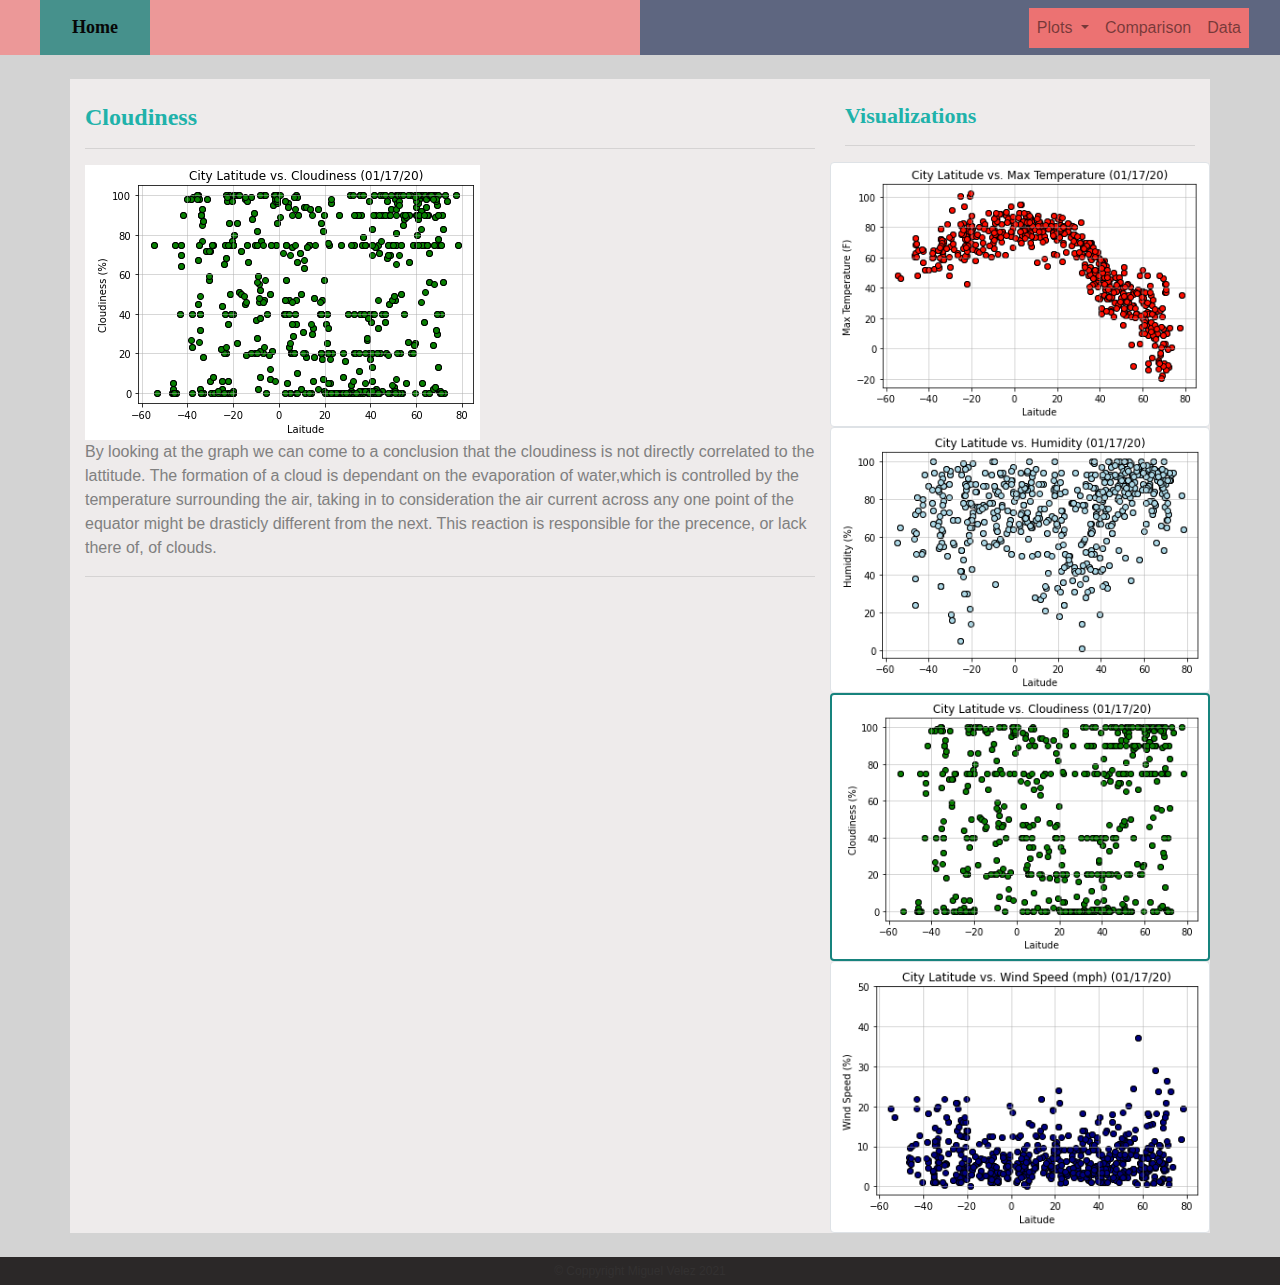
<file: Web-Design-Challenge/Latitude vs Cloudiness.html>
<!DOCTYPE html>
<html lang="en">

<head>
  <meta charset="UTF-8">
  <title>Web-Visualization</title>
  <link rel="stylesheet" href="https://stackpath.bootstrapcdn.com/bootstrap/4.3.1/css/bootstrap.min.css"
    integrity="sha384-ggOyR0iXCbMQv3Xipma34MD+dH/1fQ784/j6cY/iJTQUOhcWr7x9JvoRxT2MZw1T" crossorigin="anonymous">

  <script src="https://code.jquery.com/jquery-3.3.1.slim.min.js"
    integrity="sha384-q8i/X+965DzO0rT7abK41JStQIAqVgRVzpbzo5smXKp4YfRvH+8abtTE1Pi6jizo"
    crossorigin="anonymous"></script>
  <script src="https://cdnjs.cloudflare.com/ajax/libs/popper.js/1.14.7/umd/popper.min.js"
    integrity="sha384-UO2eT0CpHqdSJQ6hJty5KVphtPhzWj9WO1clHTMGa3JDZwrnQq4sF86dIHNDz0W1"
    crossorigin="anonymous"></script>
  <script src="https://stackpath.bootstrapcdn.com/bootstrap/4.3.1/js/bootstrap.min.js"
    integrity="sha384-JjSmVgyd0p3pXB1rRibZUAYoIIy6OrQ6VrjIEaFf/nJGzIxFDsf4x0xIM+B07jRM"
    crossorigin="anonymous"></script>

  <link rel="stylesheet" href="styles.css">
</head>
<!-- content - Padding - Border - Margin -->

<body>
  <!-- start of header -->
  <div>
    <div class="row">
      <div class="col col-6 homebtn">
        <a href="index.html">Home</a>
      </div>
      <div class="col col-6 menubuttons divtop">


        <nav class="navbar navbar-expand-md navbar-light">
          <button class="navbar-toggler" type="button" data-toggle="collapse" data-target="#navbarTogglerDemo03"
            aria-controls="navbarTogglerDemo03" aria-expanded="false" aria-label="Toggle navigation">
            <span class="navbar-toggler-icon"></span>
          </button>

          <div class="collapse navbar-collapse" id="navbarTogglerDemo03">
            <ul class="navbar-nav">
              <li class="nav-item dropdown">
                <a class="nav-link dropdown-toggle" href="#" id="navbarDropdownMenuLink" data-toggle="dropdown"
                  aria-haspopup="true" aria-expanded="false">
                  Plots
                </a>
                <div class="dropdown-menu" aria-labelledby="navbarDropdownMenuLink">
                  <a class="dropdown-item" href="Latitude vs Max Temp.html">Max Temperature</a>
                  <a class="dropdown-item" href="Latitude vs Humidity.html">Humidity</a>
                  <a class="dropdown-item" href="Latitude vs Cloudiness.html">Cloudiness</a>
                  <a class="dropdown-item" href="Latitude vs Wind Speed.html">Wind Speed</a>
                </div>
              </li>
              <li class="nav-item">
                <a class="nav-link" href="comparison.html">Comparison</a>
              </li>
              <li class="nav-item">
                <a class="nav-link" href="data.html">Data</a>
              </li>
            </ul>
          </div>
        </nav>


      </div>
    </div>
  </div>
  <!-- start of main body -->
  <div class="container">
    <br>
    <div class="row">
      <!-- left side -->
      <div class="col col-12 col-md-8 divbdy">
        <br>
        <h1>Cloudiness</h1>
        <hr>
        <a href="Latitude vs Cloudiness.html"><img src="Images/Latitude vs Cloudiness.png" alt="Latitude vs.  Cloudiness"></a>

        <p>
          By looking at the graph we can come to a conclusion that the cloudiness is not directly correlated to the lattitude. The formation of a cloud is dependant on 
          the evaporation of water,which is controlled by the temperature surrounding the air, taking in to consideration the air current across any one point of the equator
          might be drasticly different from the next. This reaction is responsible for the precence, or lack there of, of clouds. 
        </p>
        <hr>
      </div>
      <!-- left side end -->
      <!-- rigth side -->
      <div class="col col-12 col-md-4 divbdy">
        <br>
        <h2>Visualizations</h2>
        <hr>
        <div class='row'>
          <div>
            <a href="Latitude vs Max Temp.html"><img src="Images/Latitude vs Max Temp.png" alt="Latitude vs. Temperature"class="img-thumbnail"></a>
          </div>
          <div>
            <a href="Latitude vs Humidity.html"><img src="Images/Latitude vs Humidity.png" alt="Latitude vs. Humidity"class="img-thumbnail"></a>
          </div>
          <div>
            <a href="Latitude vs Cloudiness.html"><img src="Images/Latitude vs Cloudiness.png" alt="Latitude vs. Cloudiness" id="imgsel"class="img-thumbnail"></a>
          </div>
          <div>
            <a href="Latitude vs Wind Speed.html"><img src="Images/Latitude vs Wind Speed(MPH).png" alt="Latitude vs. Wind Speed"class="img-thumbnail"></a>
          </div>
        </div>
      </div>
      <!-- end of rigth side -->
    </div>
  </div>
  <!-- start of footer -->
  <br>
  <div>
    <div class="row">
      <div class="col col-12 divbtm">© Coppyright Miguel Velez 2021</div>
    </div>
  </div>
</body>

</html>
</file>
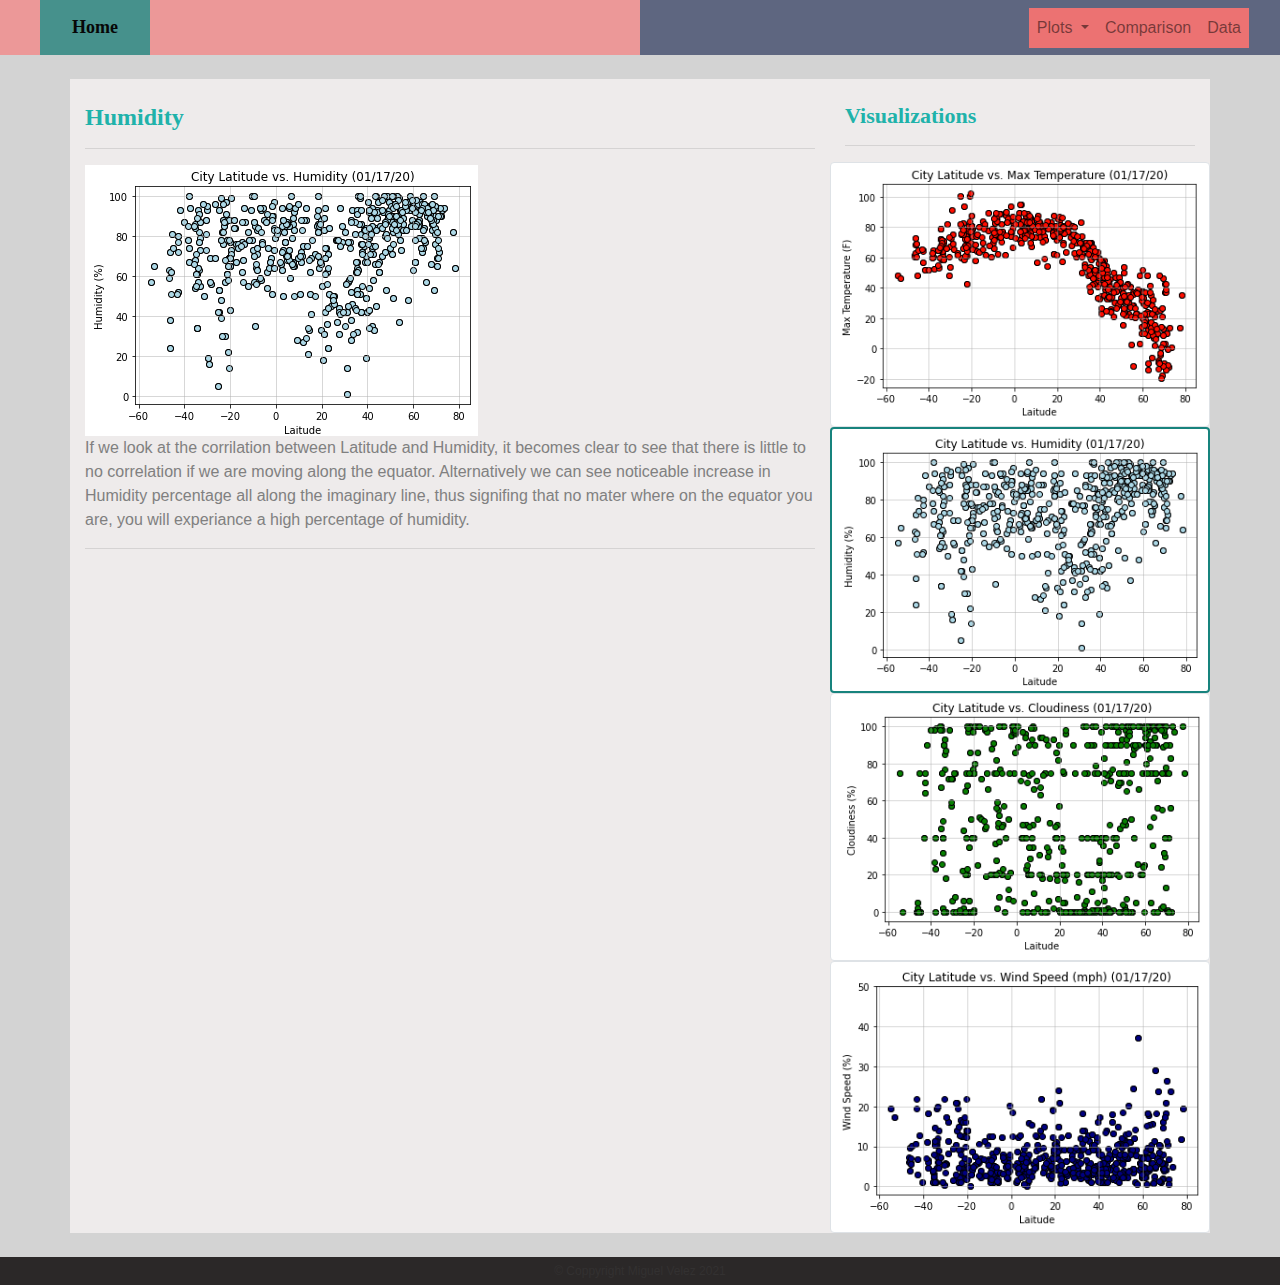
<file: Web-Design-Challenge/Latitude vs Humidity.html>
<!DOCTYPE html>
<html lang="en">

<head>
  <meta charset="UTF-8">
  <title>Web-Visualization</title>
  <link rel="stylesheet" href="https://stackpath.bootstrapcdn.com/bootstrap/4.3.1/css/bootstrap.min.css"
    integrity="sha384-ggOyR0iXCbMQv3Xipma34MD+dH/1fQ784/j6cY/iJTQUOhcWr7x9JvoRxT2MZw1T" crossorigin="anonymous">

  <script src="https://code.jquery.com/jquery-3.3.1.slim.min.js"
    integrity="sha384-q8i/X+965DzO0rT7abK41JStQIAqVgRVzpbzo5smXKp4YfRvH+8abtTE1Pi6jizo"
    crossorigin="anonymous"></script>
  <script src="https://cdnjs.cloudflare.com/ajax/libs/popper.js/1.14.7/umd/popper.min.js"
    integrity="sha384-UO2eT0CpHqdSJQ6hJty5KVphtPhzWj9WO1clHTMGa3JDZwrnQq4sF86dIHNDz0W1"
    crossorigin="anonymous"></script>
  <script src="https://stackpath.bootstrapcdn.com/bootstrap/4.3.1/js/bootstrap.min.js"
    integrity="sha384-JjSmVgyd0p3pXB1rRibZUAYoIIy6OrQ6VrjIEaFf/nJGzIxFDsf4x0xIM+B07jRM"
    crossorigin="anonymous"></script>

  <link rel="stylesheet" href="styles.css">
</head>
<!-- content - Padding - Border - Margin -->

<body>
  <!-- start of header -->
  <div>
    <div class="row">
      <div class="col col-6 homebtn">
        <a href="index.html">Home</a>
      </div>
      <div class="col col-6 menubuttons divtop">


        <nav class="navbar navbar-expand-md navbar-light">
          <button class="navbar-toggler" type="button" data-toggle="collapse" data-target="#navbarTogglerDemo03"
            aria-controls="navbarTogglerDemo03" aria-expanded="false" aria-label="Toggle navigation">
            <span class="navbar-toggler-icon"></span>
          </button>

          <div class="collapse navbar-collapse" id="navbarTogglerDemo03">
            <ul class="navbar-nav">
              <li class="nav-item dropdown">
                <a class="nav-link dropdown-toggle" href="#" id="navbarDropdownMenuLink" data-toggle="dropdown"
                  aria-haspopup="true" aria-expanded="false">
                  Plots
                </a>
                <div class="dropdown-menu" aria-labelledby="navbarDropdownMenuLink">
                  <a class="dropdown-item" href="Latitude vs Max Temp.html">Max Temperature</a>
                  <a class="dropdown-item" href="Latitude vs Humidity.html">Humidity</a>
                  <a class="dropdown-item" href="Latitude vs Cloudiness.html">Cloudiness</a>
                  <a class="dropdown-item" href="Latitude vs Wind Speed.html">Wind Speed</a>
                </div>
              </li>
              <li class="nav-item">
                <a class="nav-link" href="comparison.html">Comparison</a>
              </li>
              <li class="nav-item">
                <a class="nav-link" href="data.html">Data</a>
              </li>
            </ul>
          </div>
        </nav>


      </div>
    </div>
  </div>
  <!-- start of main body -->
  <div class="container">
    <br>
    <div class="row">
      <!-- left side -->
      <div class="col col-12 col-md-8 divbdy">
        <br>
        <h1>Humidity</h1>
        <hr>
        <a href="Latitude vs Humidity.html"><img src="Images/Latitude vs Humidity.png" alt="Latitude vs. Humidity"></a>

        <p>
          If we look at the corrilation between Latitude and Humidity, it becomes clear to see that there is little to no correlation if we are moving 
          along the equator. Alternatively we can see noticeable increase in Humidity percentage all along the imaginary line, thus signifing that no mater where on the 
          equator you are, you will experiance a high percentage of humidity.
        </p>
        <hr>
      </div>
      <!-- left side end -->
      <!-- rigth side -->
      <div class="col col-12 col-md-4 divbdy">
        <br>
        <h2>Visualizations</h2>
        <hr>
        <div class='row'>
          <div>
            <a href="Latitude vs Max Temp.html"><img src="Images/Latitude vs Max Temp.png" alt="Latitude vs. Temperature"class="img-thumbnail"></a>
          </div>
          <div>
            <a href="Latitude vs Humidity.html"><img src="Images/Latitude vs Humidity.png" alt="Latitude vs. Humidity" id="imgsel"class="img-thumbnail"></a>
          </div>
          <div>
            <a href="Latitude vs Cloudiness.html"><img src="Images/Latitude vs Cloudiness.png" alt="Latitude vs. Cloudiness"class="img-thumbnail"></a>
          </div>
          <div>
            <a href="Latitude vs Wind Speed.html"><img src="Images/Latitude vs Wind Speed(MPH).png" alt="Latitude vs. Wind Speed"class="img-thumbnail"></a>
          </div>
        </div>
      </div>
      <!-- end of rigth side -->
    </div>
  </div>
  <!-- start of footer -->
  <br>
  <div>
    <div class="row">
      <div class="col col-12 divbtm">© Coppyright Miguel Velez 2021</div>
    </div>
  </div>
</body>

</html>
</file>
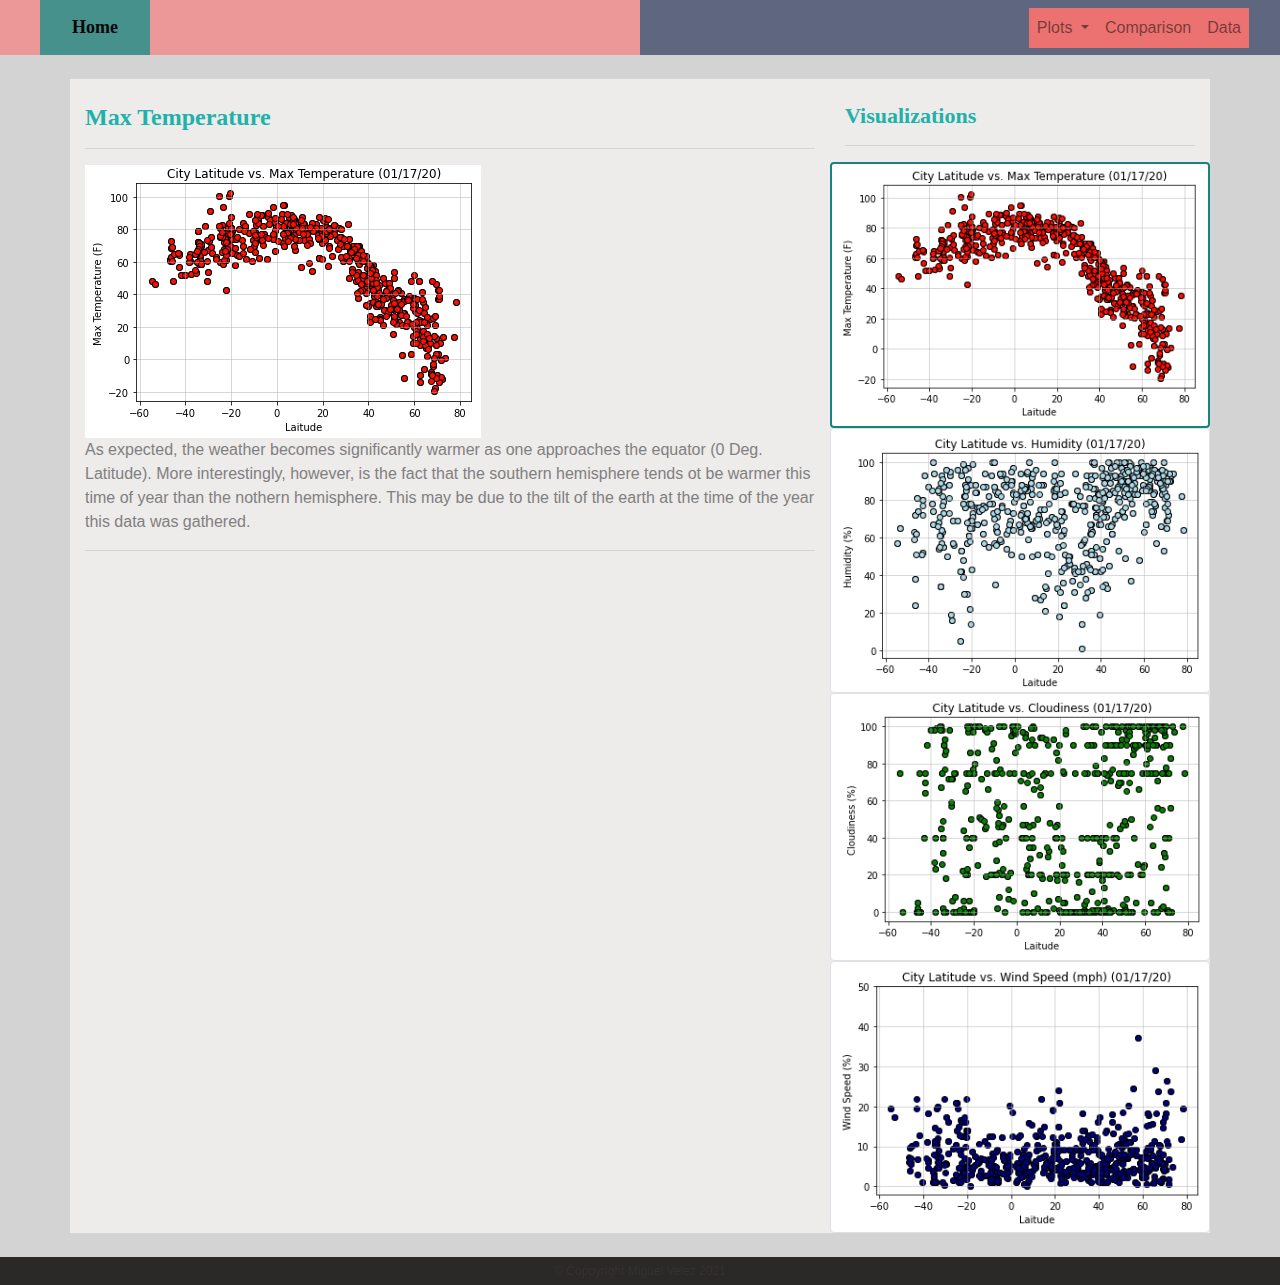
<file: Web-Design-Challenge/Latitude vs Max Temp.html>
<!DOCTYPE html>
<html lang="en">

<head>
  <meta charset="UTF-8">
  <title>Web-Visualization</title>
  <link rel="stylesheet" href="https://stackpath.bootstrapcdn.com/bootstrap/4.3.1/css/bootstrap.min.css"
    integrity="sha384-ggOyR0iXCbMQv3Xipma34MD+dH/1fQ784/j6cY/iJTQUOhcWr7x9JvoRxT2MZw1T" crossorigin="anonymous">

  <script src="https://code.jquery.com/jquery-3.3.1.slim.min.js"
    integrity="sha384-q8i/X+965DzO0rT7abK41JStQIAqVgRVzpbzo5smXKp4YfRvH+8abtTE1Pi6jizo"
    crossorigin="anonymous"></script>
  <script src="https://cdnjs.cloudflare.com/ajax/libs/popper.js/1.14.7/umd/popper.min.js"
    integrity="sha384-UO2eT0CpHqdSJQ6hJty5KVphtPhzWj9WO1clHTMGa3JDZwrnQq4sF86dIHNDz0W1"
    crossorigin="anonymous"></script>
  <script src="https://stackpath.bootstrapcdn.com/bootstrap/4.3.1/js/bootstrap.min.js"
    integrity="sha384-JjSmVgyd0p3pXB1rRibZUAYoIIy6OrQ6VrjIEaFf/nJGzIxFDsf4x0xIM+B07jRM"
    crossorigin="anonymous"></script>

  <link rel="stylesheet" href="styles.css">
</head>
<!-- content - Padding - Border - Margin -->

<body>
  <!-- start of header -->
  <div>
    <div class="row">
      <div class="col col-6 homebtn">
        <a href="index.html">Home</a>
      </div>
      <div class="col col-6 menubuttons divtop">


        <nav class="navbar navbar-expand-md navbar-light">
          <button class="navbar-toggler" type="button" data-toggle="collapse" data-target="#navbarTogglerDemo03"
            aria-controls="navbarTogglerDemo03" aria-expanded="false" aria-label="Toggle navigation">
            <span class="navbar-toggler-icon"></span>
          </button>

          <div class="collapse navbar-collapse" id="navbarTogglerDemo03">
            <ul class="navbar-nav">
              <li class="nav-item dropdown">
                <a class="nav-link dropdown-toggle" href="#" id="navbarDropdownMenuLink" data-toggle="dropdown"
                  aria-haspopup="true" aria-expanded="false">
                  Plots
                </a>
                <div class="dropdown-menu" aria-labelledby="navbarDropdownMenuLink">
                  <a class="dropdown-item" href="Latitude vs Max Temp.html">Max Temperature</a>
                  <a class="dropdown-item" href="Latitude vs Humidity.html">Humidity</a>
                  <a class="dropdown-item" href="Latitude vs Cloudiness.html">Cloudiness</a>
                  <a class="dropdown-item" href="Latitude vs Wind Speed.html">Wind Speed</a>
                </div>
              </li>
              <li class="nav-item">
                <a class="nav-link" href="comparison.html">Comparison</a>
              </li>
              <li class="nav-item">
                <a class="nav-link" href="data.html">Data</a>
              </li>
            </ul>
          </div>
        </nav>


      </div>
    </div>
  </div>
  <!-- start of main body -->
  <div class="container">
    <br>
    <div class="row">
      <!-- left side -->
      <div class="col col-12 col-md-8 divbdy">
        <br>
        <h1>Max Temperature</h1>
        <hr>
        <a href="Latitude vs Max Temp.html"><img src="Images/Latitude vs Max Temp.png" alt="Latitude vs. Temperature"></a>

        <p>
        As expected, the weather becomes significantly warmer as one approaches the equator (0 Deg. Latitude). More interestingly, however, is the fact that the southern hemisphere tends ot be warmer this time of year than the nothern hemisphere. This may be due to the tilt of the earth at the time of the year this data was gathered.
        </p>
        <hr>
      </div>
      <!-- left side end -->
      <!-- rigth side -->
      <div class="col col-12 col-md-4 divbdy">
        <br>
        <h2>Visualizations</h2>
        <hr>
        <div class='row'>
          <div>
            <a href="Latitude vs Max Temp.html"><img src="Images/Latitude vs Max Temp.png" alt="Latitude vs. Temperature" id="imgsel"class="img-thumbnail"></a>
          </div>
          <div>
            <a href="Latitude vs Humidity.html"><img src="Images/Latitude vs Humidity.png" alt="Latitude vs. Humidity"class="img-thumbnail"></a>
          </div>
          <div>
            <a href="Latitude vs Cloudiness.html"><img src="Images/Latitude vs Cloudiness.png" alt="Latitude vs. Cloudiness"class="img-thumbnail"></a>
          </div>
          <div>
            <a href="Latitude vs Wind Speed.html"><img src="Images/Latitude vs Wind Speed(MPH).png" alt="Latitude vs. Wind Speed"class="img-thumbnail"></a>
          </div>
        </div>
      </div>
      <!-- end of rigth side -->
    </div>
  </div>
  <!-- start of footer -->
  <br>
  <div>
    <div class="row">
      <div class="col col-12 divbtm">© Coppyright Miguel Velez 2021</div>
    </div>
  </div>
</body>

</html>
</file>
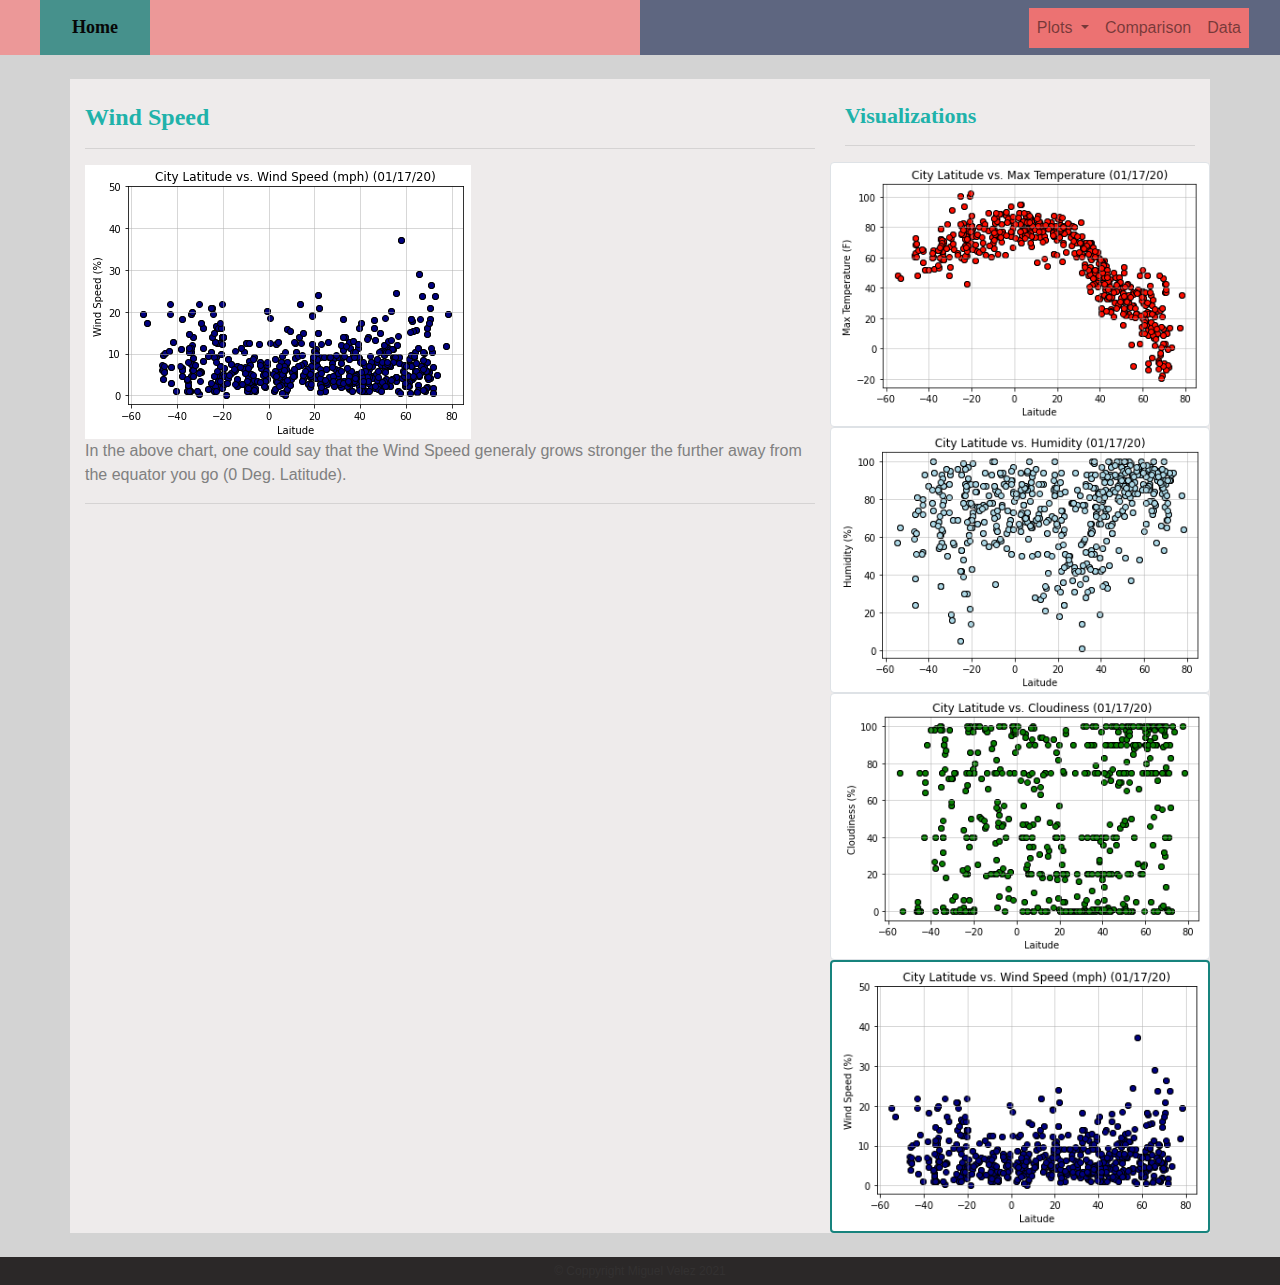
<file: Web-Design-Challenge/Latitude vs Wind Speed.html>
<!DOCTYPE html>
<html lang="en">

<head>
  <meta charset="UTF-8">
  <title>Web-Visualization</title>
  <link rel="stylesheet" href="https://stackpath.bootstrapcdn.com/bootstrap/4.3.1/css/bootstrap.min.css"
    integrity="sha384-ggOyR0iXCbMQv3Xipma34MD+dH/1fQ784/j6cY/iJTQUOhcWr7x9JvoRxT2MZw1T" crossorigin="anonymous">

  <script src="https://code.jquery.com/jquery-3.3.1.slim.min.js"
    integrity="sha384-q8i/X+965DzO0rT7abK41JStQIAqVgRVzpbzo5smXKp4YfRvH+8abtTE1Pi6jizo"
    crossorigin="anonymous"></script>
  <script src="https://cdnjs.cloudflare.com/ajax/libs/popper.js/1.14.7/umd/popper.min.js"
    integrity="sha384-UO2eT0CpHqdSJQ6hJty5KVphtPhzWj9WO1clHTMGa3JDZwrnQq4sF86dIHNDz0W1"
    crossorigin="anonymous"></script>
  <script src="https://stackpath.bootstrapcdn.com/bootstrap/4.3.1/js/bootstrap.min.js"
    integrity="sha384-JjSmVgyd0p3pXB1rRibZUAYoIIy6OrQ6VrjIEaFf/nJGzIxFDsf4x0xIM+B07jRM"
    crossorigin="anonymous"></script>

  <link rel="stylesheet" href="styles.css">
</head>
<!-- content - Padding - Border - Margin -->

<body>
  <!-- start of header -->
  <div>
    <div class="row">
      <div class="col col-6 homebtn">
        <a href="index.html">Home</a>
      </div>
      <div class="col col-6 menubuttons divtop">


        <nav class="navbar navbar-expand-md navbar-light">
          <button class="navbar-toggler" type="button" data-toggle="collapse" data-target="#navbarTogglerDemo03"
            aria-controls="navbarTogglerDemo03" aria-expanded="false" aria-label="Toggle navigation">
            <span class="navbar-toggler-icon"></span>
          </button>

          <div class="collapse navbar-collapse" id="navbarTogglerDemo03">
            <ul class="navbar-nav">
              <li class="nav-item dropdown">
                <a class="nav-link dropdown-toggle" href="#" id="navbarDropdownMenuLink" data-toggle="dropdown"
                  aria-haspopup="true" aria-expanded="false">
                  Plots
                </a>
                <div class="dropdown-menu" aria-labelledby="navbarDropdownMenuLink">
                  <a class="dropdown-item" href="Latitude vs Max Temp.html">Max Temperature</a>
                  <a class="dropdown-item" href="Latitude vs Humidity.html">Humidity</a>
                  <a class="dropdown-item" href="Latitude vs Cloudiness.html">Cloudiness</a>
                  <a class="dropdown-item" href="Latitude vs Wind Speed.html">Wind Speed</a>
                </div>
              </li>
              <li class="nav-item">
                <a class="nav-link" href="comparison.html">Comparison</a>
              </li>
              <li class="nav-item">
                <a class="nav-link" href="data.html">Data</a>
              </li>
            </ul>
          </div>
        </nav>


      </div>
    </div>
  </div>
  <!-- start of main body -->
  <div class="container">
    <br>
    <div class="row">
      <!-- left side -->
      <div class="col col-12 col-md-8 divbdy">
        <br>
        <h1>Wind Speed</h1>
        <hr>
        <a href="Lattitude vs Wind Speed.html"><img src="Images/Latitude vs Wind Speed(MPH).png" alt="Latitude vs. Wind Speed"></a>

        <p>
          In the above chart, one could say that the Wind Speed generaly grows stronger the further away from the equator you go (0 Deg. Latitude).
        </p>
        <hr>
      </div>
      <!-- left side end -->
      <!-- rigth side -->
      <div class="col col-12 col-md-4 divbdy">
        <br>
        <h2>Visualizations</h2>
        <hr>
        <div class='row'>
          <div>
            <a href="Latitude vs Max Temp.html"><img src="Images/Latitude vs Max Temp.png" alt="Latitude vs. Temperature"class="img-thumbnail"></a>
          </div>
          <div>
            <a href="Latitude vs Humidity.html"><img src="Images/Latitude vs Humidity.png" alt="Latitude vs. Humidity"class="img-thumbnail"></a>
          </div>
          <div>
            <a href="Latitude vs Cloudiness.html"><img src="Images/Latitude vs Cloudiness.png" alt="Latitude vs. Cloudiness"class="img-thumbnail"></a>
          </div>
          <div>
            <a href="Latitude vs Wind Speed.html"><img src="Images/Latitude vs Wind Speed(MPH).png" alt="Latitude vs. Wind Speed" id="imgsel"class="img-thumbnail"></a>
          </div>
        </div>
      </div>
      <!-- end of rigth side -->
    </div>
  </div>
  <!-- start of footer -->
  <br>
  <div>
    <div class="row">
      <div class="col col-12 divbtm">© Coppyright Miguel Velez 2021</div>
    </div>
  </div>
</body>

</html>
</file>
<file: Web-Design-Challenge/styles.css>
img {
    max-width: 100%;
  }
  
  #imgsel{
    border: rgb(23, 131, 125) 2px solid;
  }
  
  h1, h2, h3{
    font-family: Georgia, 'Times New Roman', Times, serif;
    color: lightseagreen;
  }
  
  h1{
    font-size: 24px;
    font-weight: bold;
    text-align:left;
  }
  
  h2{
    font-size: 22px;
    font-weight: bold;
    text-align:left;
  }
  
  h3{
    font-size: 16px;
    font-weight: bold;
    text-align: center;
  }
  
  p{
    color: gray;
    text-align:left;
  }
  
  .navbar{
      position: absolute;
      right: 30px;
  }
  
  .navbar a{
    background-color:rgb(236, 114, 114);
  }
  
  body {
    width: 100%;
    min-height:100%;
    background-color: lightgray;
  }
  
  .col {
    width: 100%;
    /* border: black 1px solid; */
    /* Font color */
    /* color:blue;  */
  } 
  
  .homebtn{
    background-color: rgb(236, 152, 152);
    z-index:2;
  }
  
  .homebtn a{
    width: 110px;
    background: rgb(70, 145, 140);
    font-family: Georgia, 'Times New Roman', Times, serif;
    font-size: 18px;
    font-weight: bold;
    color: rgb(7, 7, 7);
    text-align: center;
    display: block;
    padding: 14px;
    margin: 0px 0px 0px 40px;
  }
  
  .divtop{
    background-color: rgb(94, 102, 128);
    z-index:2;
  }
  
  .divbdy{
    background-color: rgb(238, 235, 235);
    z-index:1;
  }
  
  .divtable{
    text-align:center;
    background-color: white;
    z-index:1;
  }
  
  .divbtm {
    width:100%;
    /* position:absolute; */
    bottom:0;
    background-color: rgb(43, 40, 40);
    z-index:0;
    font-size: 12px;
    color: rgb(51, 49, 49);
    text-align: center;
    padding: 5px;
    margin: 0px;
  }
</file>
